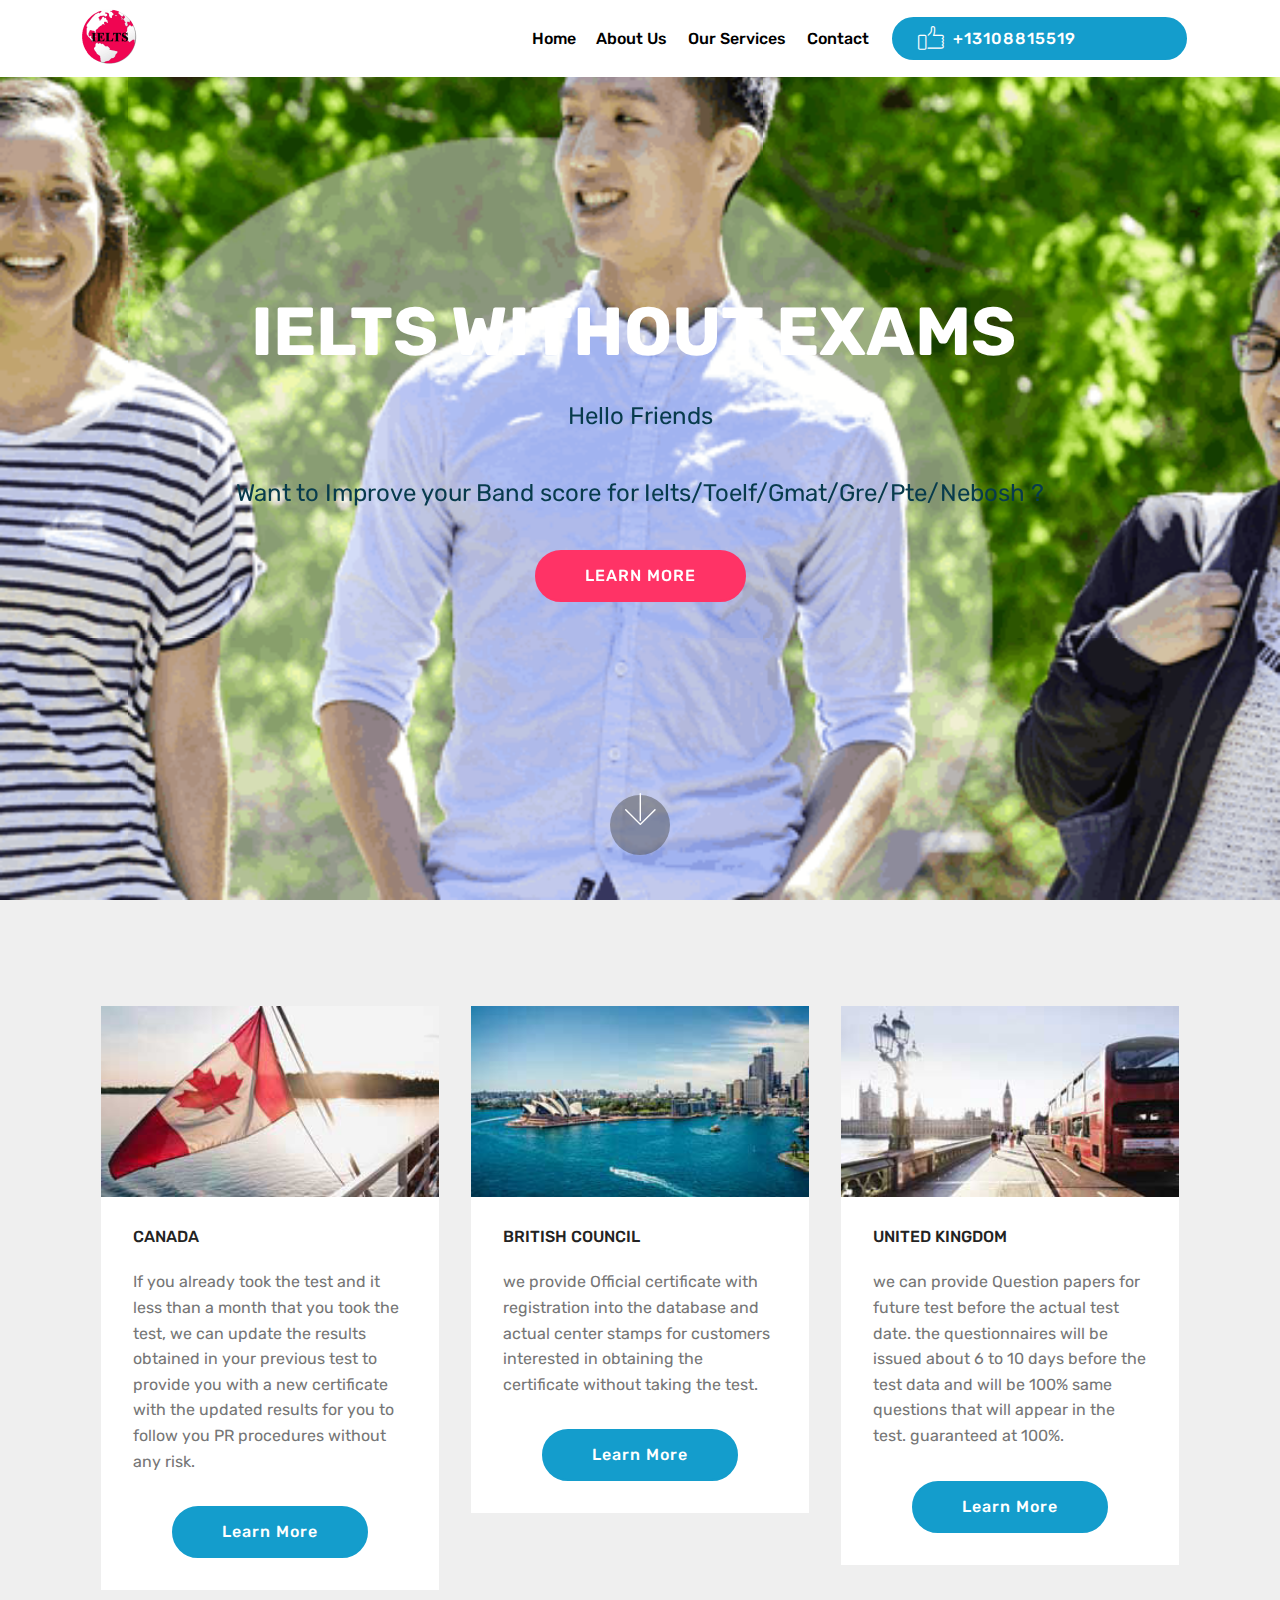
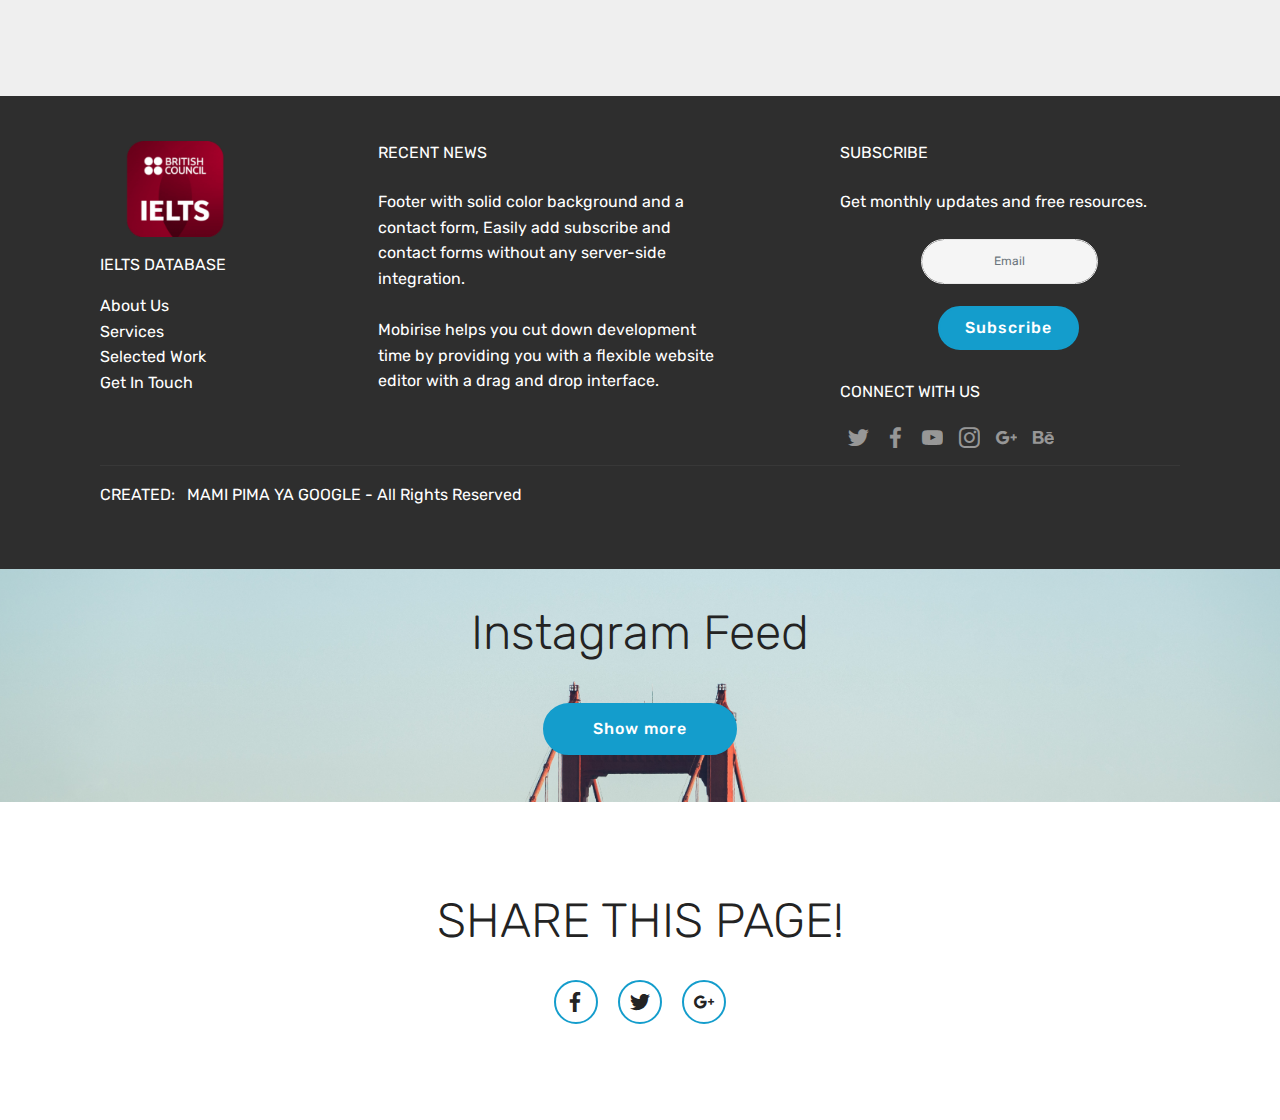
<file: index.html>
<script async src="//pagead2.googlesyndication.com/pagead/js/adsbygoogle.js"></script>
<script>
  (adsbygoogle = window.adsbygoogle || []).push({
    google_ad_client: "ca-pub-9101034908317283",
    enable_page_level_ads: true
  });
</script>
<!DOCTYPE html>
<html >
<head>
  <meta name="google-site-verification" content="ktBFAVi0p_qTbH7dkfOvA7GJYxL2cpEyzH2c6MVphhI" />
  <!-- Site made with Mobirise Website Builder v4.7.1, https://mobirise.com -->
  <meta charset="UTF-8">
  <meta http-equiv="X-UA-Compatible" content="IE=edge">
  <meta name="generator" content="Mobirise v4.7.1, mobirise.com">
  <meta name="viewport" content="width=device-width, initial-scale=1, minimum-scale=1">
  <link rel="shortcut icon" href="assets/images/1lets-122x122.png" type="image/x-icon">
  <meta name="description" content="">
  <title>Home</title>
  <link rel="stylesheet" href="assets/web/assets/mobirise-icons/mobirise-icons.css">
  <link rel="stylesheet" href="assets/tether/tether.min.css">
  <link rel="stylesheet" href="assets/soundcloud-plugin/style.css">
  <link rel="stylesheet" href="assets/bootstrap/css/bootstrap.min.css">
  <link rel="stylesheet" href="assets/bootstrap/css/bootstrap-grid.min.css">
  <link rel="stylesheet" href="assets/bootstrap/css/bootstrap-reboot.min.css">
  <link rel="stylesheet" href="assets/socicon/css/styles.css">
  <link rel="stylesheet" href="assets/dropdown/css/style.css">
  <link rel="stylesheet" href="assets/style.css">
  <link rel="stylesheet" href="assets/slick.css">
  <link rel="stylesheet" href="assets/theme/css/style.css">
  <link rel="stylesheet" href="assets/mobirise/css/mbr-additional.css" type="text/css">
  
  
  
</head>
<body>
  <section class="menu cid-kqZZUk2WZb" once="menu" id="menu2-q">

    

    <nav class="navbar navbar-expand beta-menu navbar-dropdown align-items-center navbar-fixed-top navbar-toggleable-sm">
        <button class="navbar-toggler navbar-toggler-right" type="button" data-toggle="collapse" data-target="#navbarSupportedContent" aria-controls="navbarSupportedContent" aria-expanded="false" aria-label="Toggle navigation">
            <div class="hamburger">
                <span></span>
                <span></span>
                <span></span>
                <span></span>
            </div>
        </button>
        <div class="menu-logo">
            <div class="navbar-brand">
                <span class="navbar-logo">
                    <a href="https://mobirise.com">
                        <img src="assets/images/1lets-122x122.png" alt="Mobirise" title="" style="height: 3.8rem;">
                    </a>
                </span>
                
            </div>
        </div>
        <div class="collapse navbar-collapse" id="navbarSupportedContent">
            <ul class="navbar-nav nav-dropdown" data-app-modern-menu="true"><li class="nav-item">
                    <a class="nav-link link text-black display-4" href="index.html">
                        Home</a>
                </li>
                <li class="nav-item">
                    <a class="nav-link link text-black display-4" href="page1.html">
                        About Us
                    </a>
                </li><li class="nav-item"><a class="nav-link link text-black display-4" href="page3.html">
                        Our Services</a></li><li class="nav-item"><a class="nav-link link text-black display-4" href="page2.html">
                        Contact</a></li></ul>
            <div class="navbar-buttons mbr-section-btn"><a class="btn btn-sm btn-primary display-4" href="tel:+22222222221"><span class="mbri-like mbr-iconfont mbr-iconfont-btn"></span>
                    
                    +13108815519 &nbsp; &nbsp; &nbsp; &nbsp; &nbsp; &nbsp; &nbsp; &nbsp;&nbsp;</a></div>
        </div>
    </nav>
</section>

<section class="engine"><a href="https://mobirise.ws/i">build your own website</a></section><section class="cid-qRwFRStDGo mbr-fullscreen mbr-parallax-background" id="header2-f">

    

    

    <div class="container align-center">
        <div class="row justify-content-md-center">
            <div class="mbr-white col-md-10">
                <h1 class="mbr-section-title mbr-bold pb-3 mbr-fonts-style display-1">
                    IELTS WITHOUT EXAMS&nbsp;</h1>
                
                <p class="mbr-text pb-3 mbr-fonts-style display-5">Hello Friends<br><br>Want to Improve your Band score for Ielts/Toelf/Gmat/Gre/Pte/Nebosh ?</p>
                <div class="mbr-section-btn"><a class="btn btn-md btn-secondary display-4" href="page2.html">LEARN MORE</a></div>
            </div>
        </div>
    </div>
    <div class="mbr-arrow hidden-sm-down" aria-hidden="true">
        <a href="#next">
            <i class="mbri-down mbr-iconfont"></i>
        </a>
    </div>
</section>

<section class="features3 cid-kqZWjFsc9n" id="features3-m">

    

    
    <div class="container">
        <div class="media-container-row">
            <div class="card p-3 col-12 col-md-6 col-lg-4">
                <div class="card-wrapper">
                    <div class="card-img">
                        <img src="assets/images/canada-flag-293x166.jpg" alt="Mobirise" title="">
                    </div>
                    <div class="card-box">
                        <h4 class="card-title mbr-fonts-style display-7">
                            CANADA&nbsp;</h4>
                        <p class="mbr-text mbr-fonts-style display-7">If you already took the test and it less than a month that you took the test, we can update the results obtained in your previous test to provide you with a new certificate with the updated results for you to follow you PR procedures without any risk.<br></p>
                    </div>
                    <div class="mbr-section-btn text-center"><a href="page1.html" class="btn btn-primary display-4" target="_blank">
                            Learn More
                        </a></div>
                </div>
            </div>

            <div class="card p-3 col-12 col-md-6 col-lg-4">
                <div class="card-wrapper">
                    <div class="card-img">
                        <img src="assets/images/sydneyoperahousewithskylines2-293x166.jpg" alt="Mobirise" title="">
                    </div>
                    <div class="card-box">
                        <h4 class="card-title mbr-fonts-style display-7">
                            BRITISH COUNCIL</h4>
                        <p class="mbr-text mbr-fonts-style display-7">
                            we provide Official certificate with registration into the database and actual center stamps for customers interested in obtaining the certificate without taking the test.
                        </p>
                    </div>
                    <div class="mbr-section-btn text-center"><a href="page1.html" class="btn btn-primary display-4" target="_blank">
                            Learn More
                        </a></div>
                </div>
            </div>

            <div class="card p-3 col-12 col-md-6 col-lg-4">
                <div class="card-wrapper">
                    <div class="card-img">
                        <img src="assets/images/red-bus-big-ben-bridge-1-293x166.jpg" alt="Mobirise" title="">
                    </div>
                    <div class="card-box">
                        <h4 class="card-title mbr-fonts-style display-7">
                            UNITED KINGDOM</h4>
                        <p class="mbr-text mbr-fonts-style display-7">
                            we can provide Question papers for future test before the actual test date. the questionnaires will be issued about 6 to 10 days before the test data and will be 100% same questions that will appear in the test. guaranteed at 100%.
                        </p>
                    </div>
                    <div class="mbr-section-btn text-center"><a href="page1.html" class="btn btn-primary display-4" target="_blank">
                            Learn More
                        </a></div>
                </div>
            </div>

            
        </div>
    </div>
</section>

<section class="footer4 cid-kqZYkvPAZ9" id="footer4-o">

    

    

    <div class="container">
        <div class="media-container-row content mbr-white">
            <div class="col-md-3 col-sm-4">
                <div class="mb-3 img-logo">
                    <a href="https://mobirise.com/">
                        <img src="assets/images/ielts-192x123.png" alt="Mobirise" title="">
                    </a>
                </div>
                <p class="mb-3 mbr-fonts-style foot-title display-7">IELTS DATABASE</p>
                <p class="mbr-text mbr-fonts-style mbr-links-column display-7">
                    <a href="#" class="text-white">About Us</a>
                    <br><a href="#" class="text-white">Services</a>
                    <br><a href="#" class="text-white">Selected Work</a>
                    <br><a href="#" class="text-white">Get In Touch</a>
                </p>
            </div>
            <div class="col-md-4 col-sm-8">
                <p class="mb-4 foot-title mbr-fonts-style display-7">
                    RECENT NEWS
                </p>
                <p class="mbr-text mbr-fonts-style foot-text display-7">
                    Footer with solid color background and a contact form, Easily add subscribe and contact forms without any server-side integration.
                    <br>
                    <br>Mobirise helps you cut down development time by providing you with a flexible website editor with a drag and drop interface.
                </p>
            </div>
            <div class="col-md-4 offset-md-1 col-sm-12">
                <p class="mb-4 foot-title mbr-fonts-style display-7">
                    SUBSCRIBE
                </p>
                <p class="mbr-text mbr-fonts-style form-text display-7">
                    Get monthly updates and free resources.
                </p>
                <div class="media-container-column" data-form-type="formoid">
                    <div data-form-alert="" hidden="" class="align-center">
                        Thanks for filling out the form!
                    </div>

                    <form class="form-inline" action="https://mobirise.com/" method="post" data-form-title="Mobirise Form">
                        <input type="hidden" value="dYtuaMAHTiVn85VcRDaBk4XqxW1txdDzlaEPGWtT1hcOmbwIx3gYVqpfRtXM2C3E9p286dzgnk6n80j4PIEnKz0SjiuySrva45uEycHrbnc54OKpBiM83jAWdVb709V0" data-form-email="true">
                        <div class="form-group">
                            <input type="email" class="form-control input-sm input-inverse my-2" name="email" required="" data-form-field="Email" placeholder="Email" id="email-footer4-o">
                        </div>
                        <div class="input-group-btn m-2">
                            <button href="" class="btn btn-primary display-4" type="submit" role="button">Subscribe</button>
                        </div>
                    </form>
                </div>
                <p class="mb-4 mbr-fonts-style foot-title display-7">
                    CONNECT WITH US
                </p>
                <div class="social-list pl-0 mb-0">
                        <div class="soc-item">
                            <a href="https://twitter.com/mobirise" target="_blank">
                                <span class="socicon-twitter socicon mbr-iconfont mbr-iconfont-social"></span>
                            </a>
                        </div>
                        <div class="soc-item">
                            <a href="https://www.facebook.com/pages/Mobirise/1616226671953247" target="_blank">
                                <span class="socicon-facebook socicon mbr-iconfont mbr-iconfont-social"></span>
                            </a>
                        </div>
                        <div class="soc-item">
                            <a href="https://www.youtube.com/c/mobirise" target="_blank">
                                <span class="socicon-youtube socicon mbr-iconfont mbr-iconfont-social"></span>
                            </a>
                        </div>
                        <div class="soc-item">
                            <a href="https://instagram.com/mobirise" target="_blank">
                                <span class="socicon-instagram socicon mbr-iconfont mbr-iconfont-social"></span>
                            </a>
                        </div>
                        <div class="soc-item">
                            <a href="https://plus.google.com/u/0/+Mobirise" target="_blank">
                                <span class="socicon-googleplus socicon mbr-iconfont mbr-iconfont-social"></span>
                            </a>
                        </div>
                        <div class="soc-item">
                            <a href="https://www.behance.net/Mobirise" target="_blank">
                                <span class="socicon-behance socicon mbr-iconfont mbr-iconfont-social"></span>
                            </a>
                        </div>
                </div>
            </div>
        </div>
        <div class="footer-lower">
            <div class="media-container-row">
                <div class="col-sm-12">
                    <hr>
                </div>
            </div>
            <div class="media-container-row mbr-white">
                <div class="col-sm-12 copyright">
                    <p class="mbr-text mbr-fonts-style display-7">
                        CREATED: &nbsp; MAMI PIMA YA GOOGLE  - All Rights Reserved
                    </p>
                </div>
            </div>
        </div>
    </div>
</section>

<section class="mbr-instagram-feed" data-rows="2" data-per-row-slider="" data-spacing="5" data-full-width="" data-token="" data-per-row-grid="4" id="instagram-feed-block-x" data-rv-view="11" style="background-image: url(assets/images/instagram-background.jpg); padding-top: 40px; padding-bottom: 40px;">
    
    <div class="container container_toggle">
        <div class="row">
            <div class="col">
                <div class="inst">
                    <h1 class="inst__title align-center mbr-fonts-style display-2">Instagram Feed</h1>
                    <div class="inst__content"></div>
                    <div class="inst__more mbr-section-btn align-center" buttons="0"><a class="btn btn-md btn-primary display-4" href="#">Show more</a></div>
                </div>
            </div>
        </div>
    </div>
</section>

<section class="cid-kqZYsbvoNj" id="social-buttons1-p">
    
    

    

    <div class="container">
        <div class="media-container-row">
            <div class="col-md-8 align-center">
                <h2 class="pb-3 mbr-section-title mbr-fonts-style display-2">
                    SHARE THIS PAGE!
                </h2>
                <div>
                    <div class="mbr-social-likes" data-counters="false">
                        <span class="btn btn-social facebook mx-2" title="Share link on Facebook">
                            <i class="socicon socicon-facebook"></i>
                        </span>
                        <span class="btn btn-social twitter mx-2" title="Share link on Twitter">
                            <i class="socicon socicon-twitter"></i>
                        </span>
                        <span class="btn btn-social plusone mx-2" title="Share link on Google+">
                            <i class="socicon socicon-googleplus"></i>
                        </span>
                        
                        
                    </div>
                </div>
            </div>
        </div>
    </div>
</section>


  <script src="assets/web/assets/jquery/jquery.min.js"></script>
  <script src="assets/popper/popper.min.js"></script>
  <script src="assets/tether/tether.min.js"></script>
  <script src="assets/bootstrap/js/bootstrap.min.js"></script>
  <script src="assets/sociallikes/social-likes.js"></script>
  <script src="assets/touchswipe/jquery.touch-swipe.min.js"></script>
  <script src="assets/parallax/jarallax.min.js"></script>
  <script src="assets/smoothscroll/smooth-scroll.js"></script>
  <script src="assets/dropdown/js/script.min.js"></script>
  <script src="assets/index.js"></script>
  <script src="assets/slick.min.js"></script>
  <script src="assets/theme/js/script.js"></script>
  <script src="assets/formoid/formoid.min.js"></script>
  
  
</body>
</html>
</file>
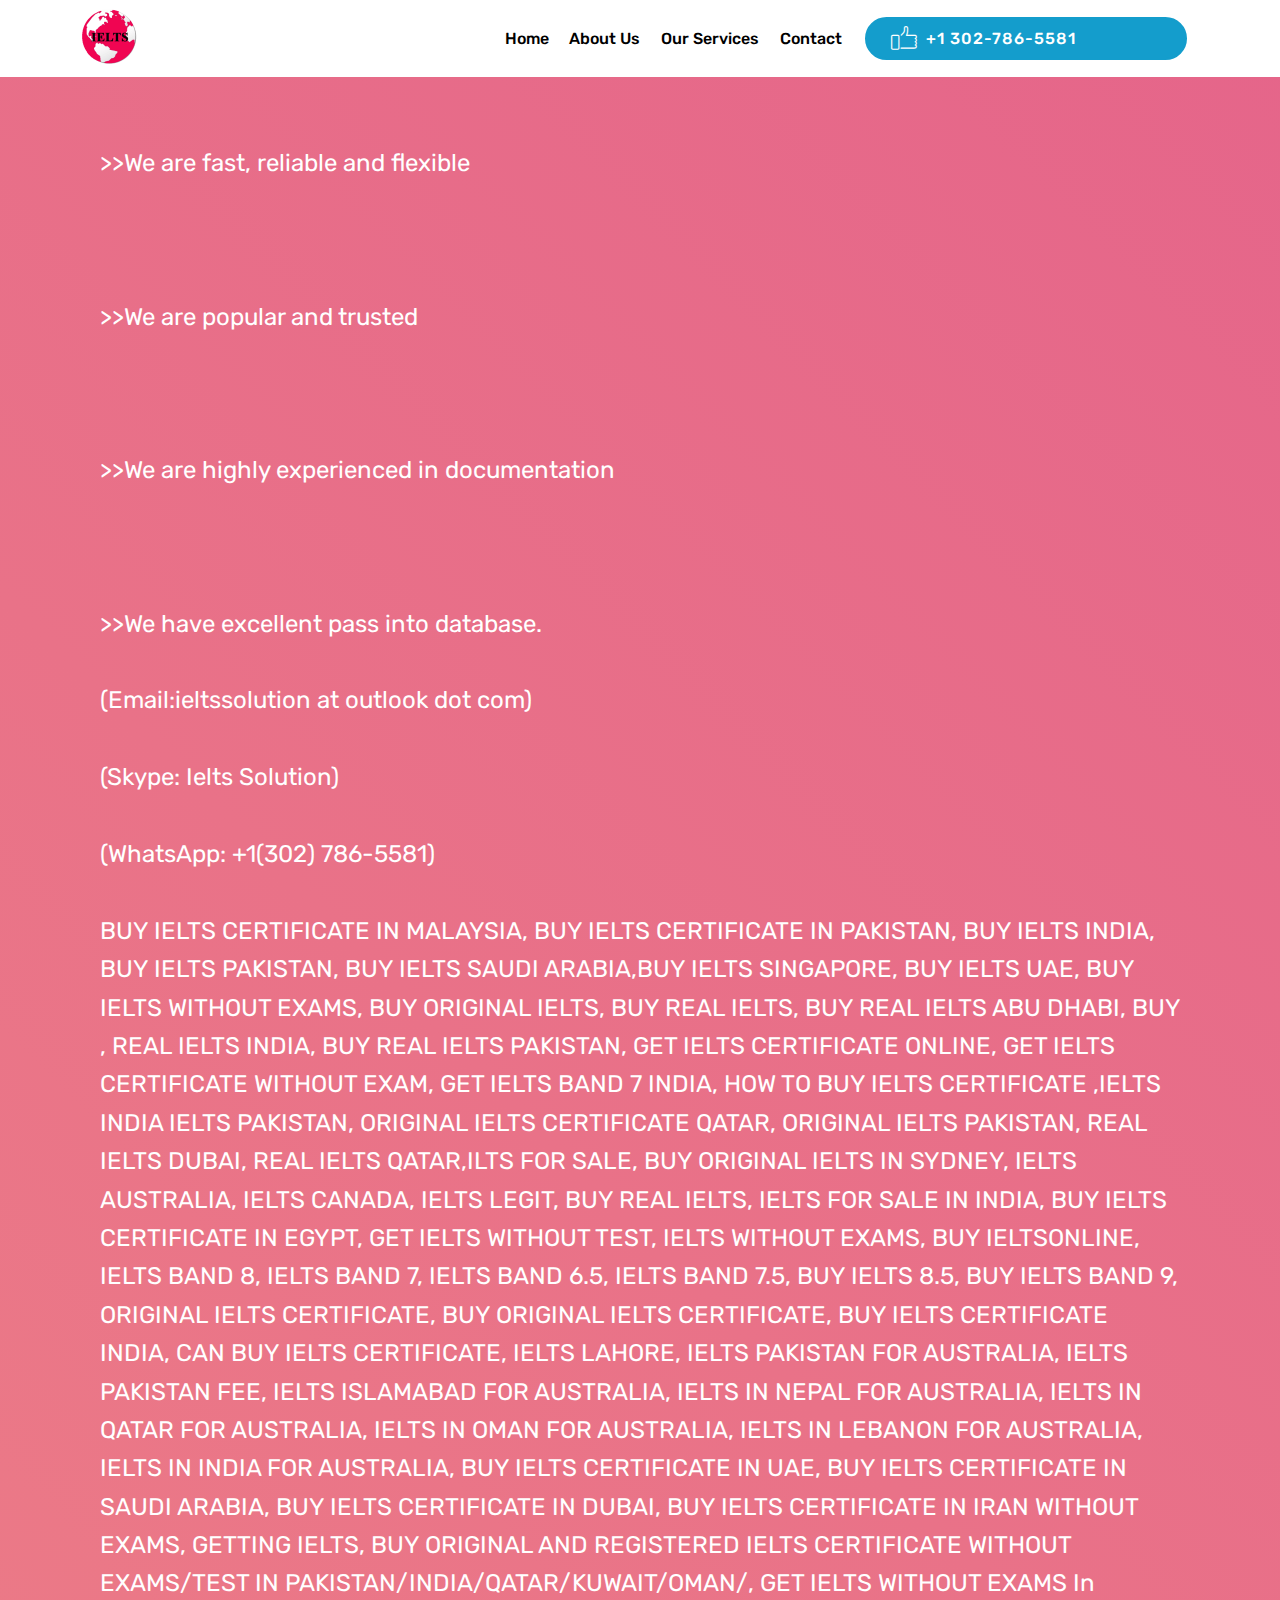
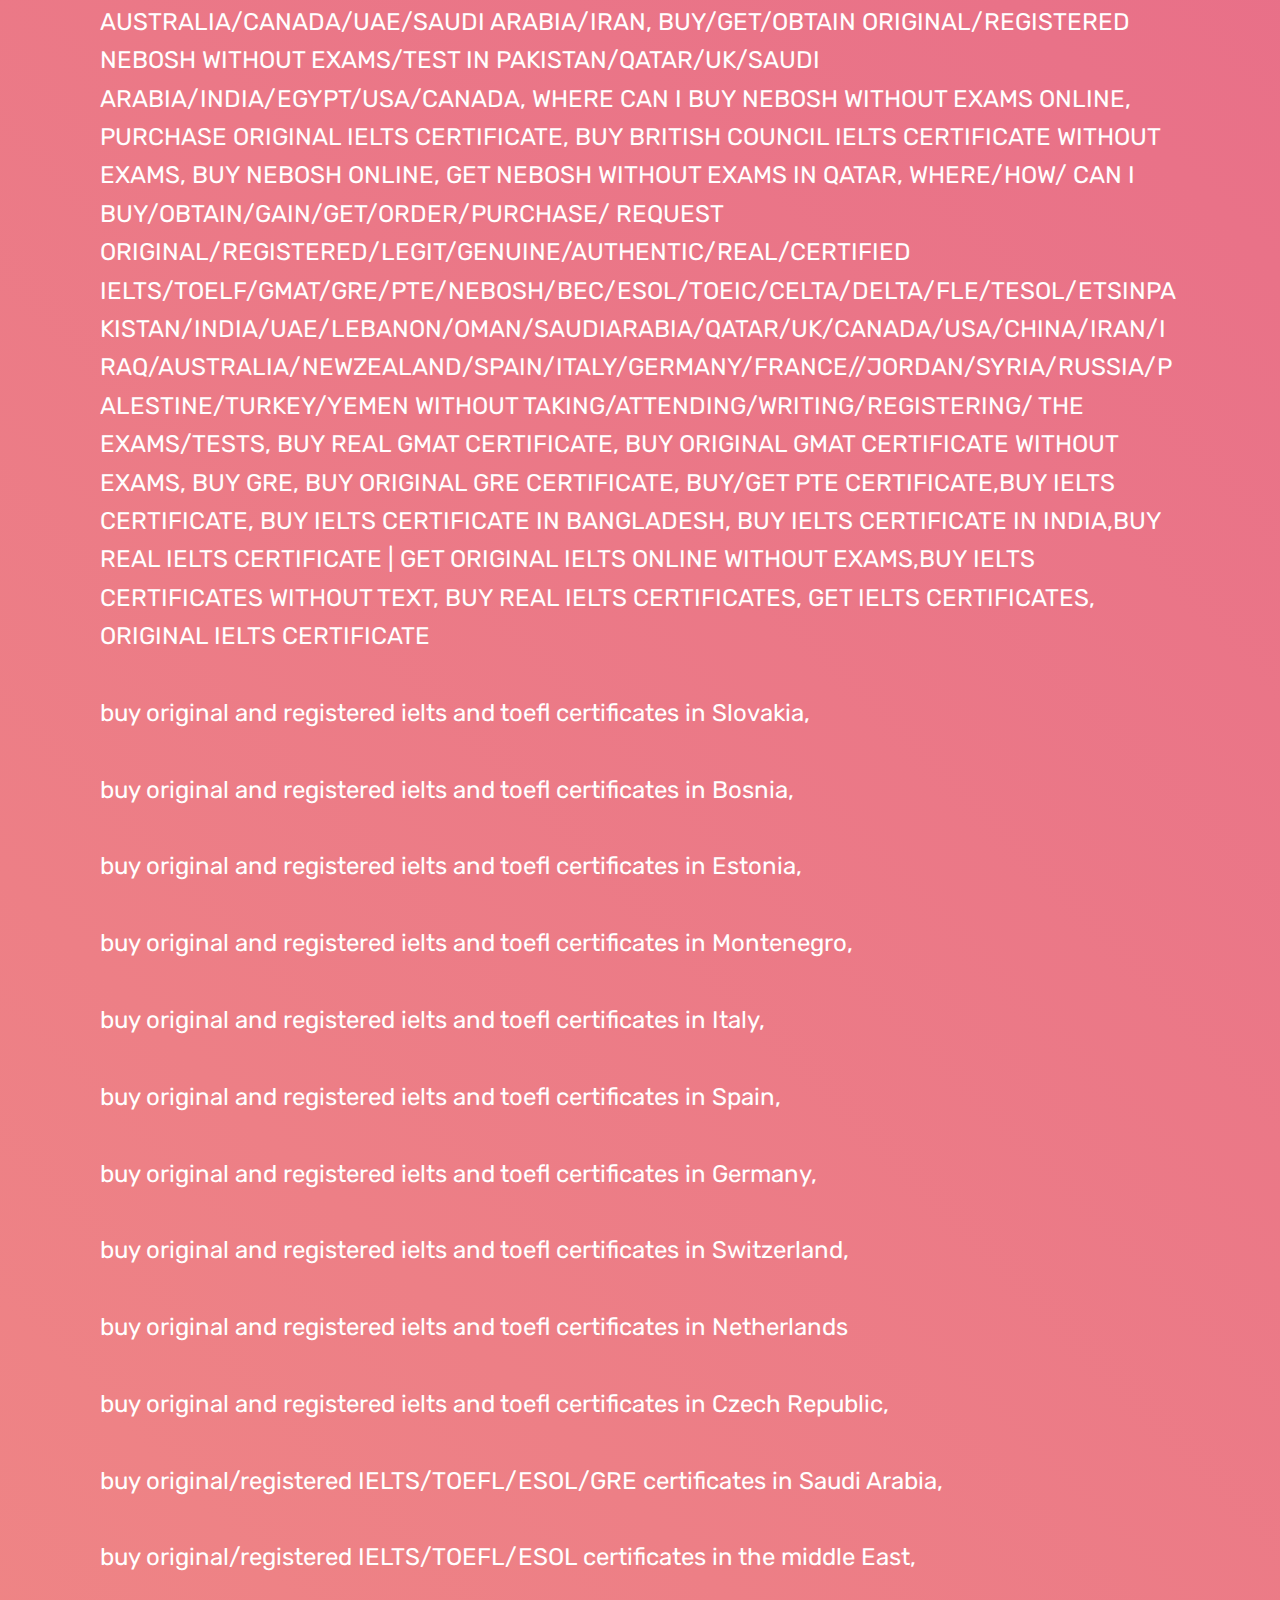
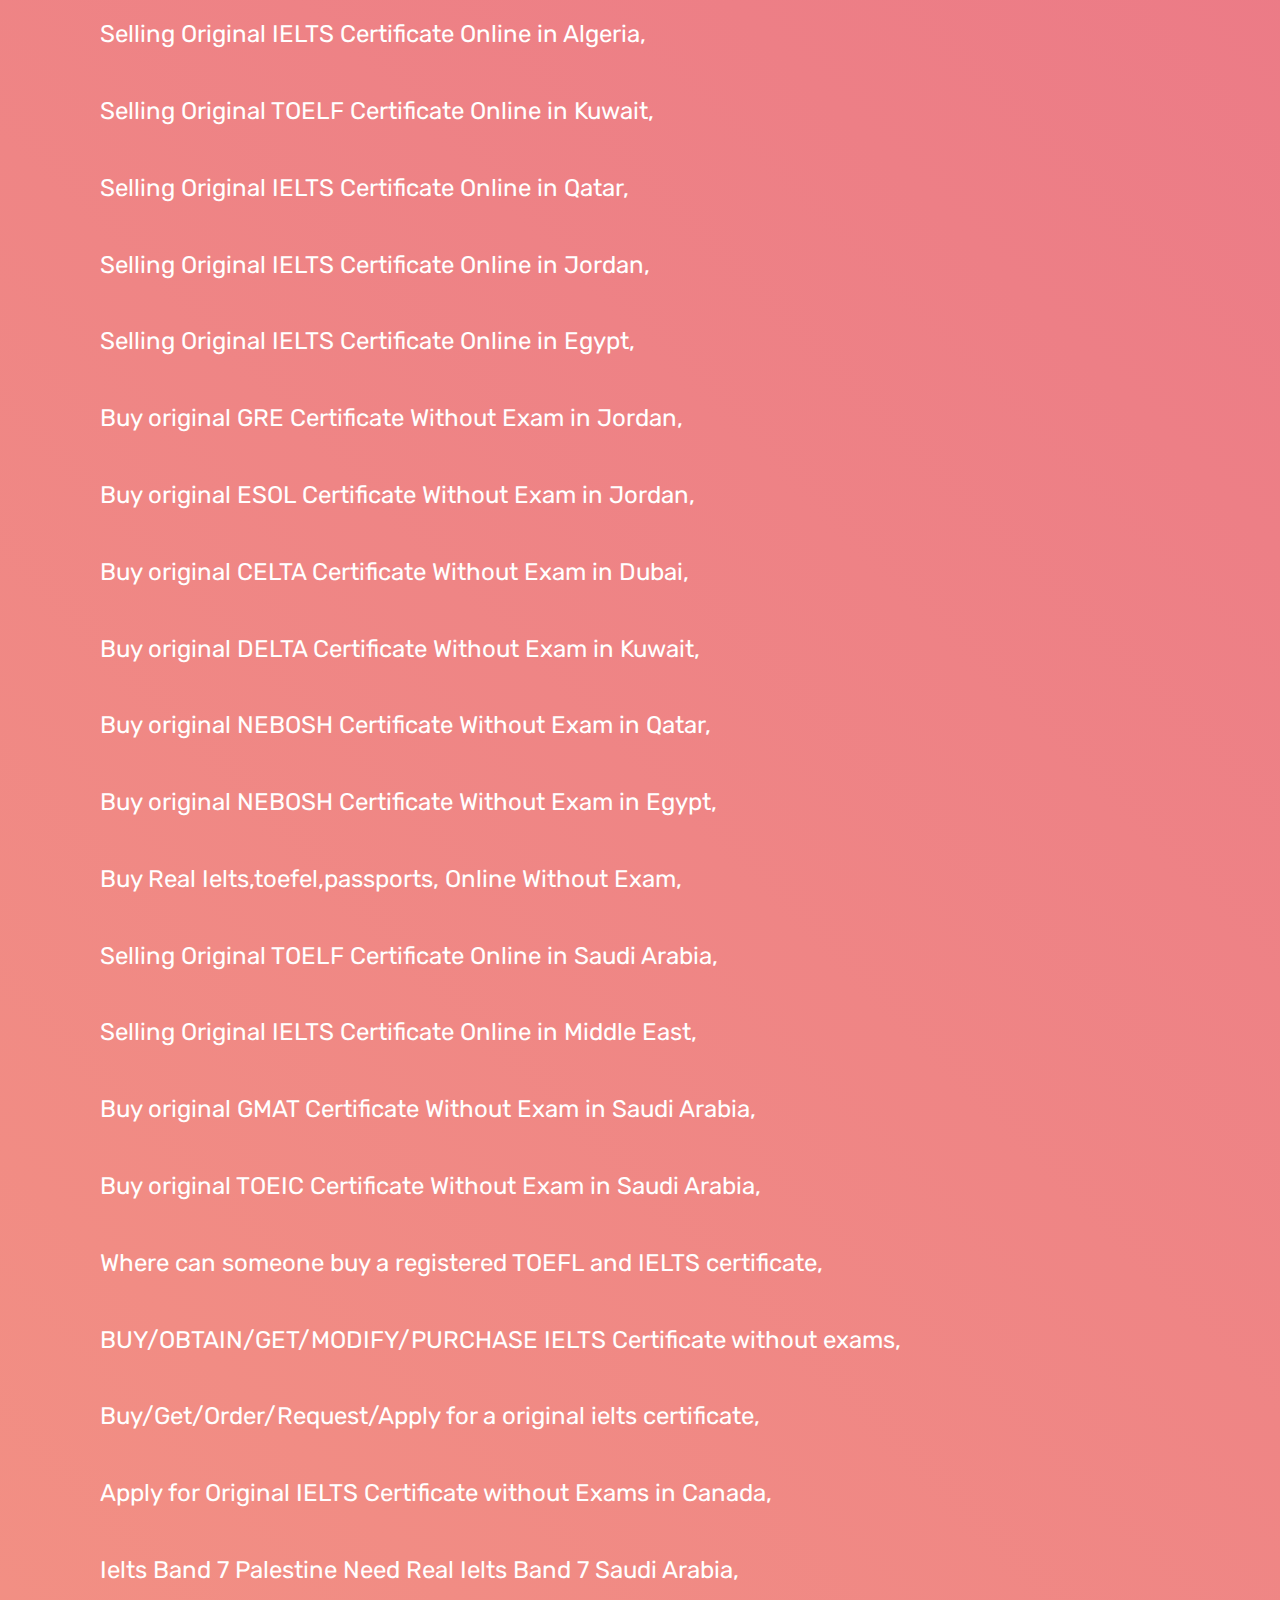
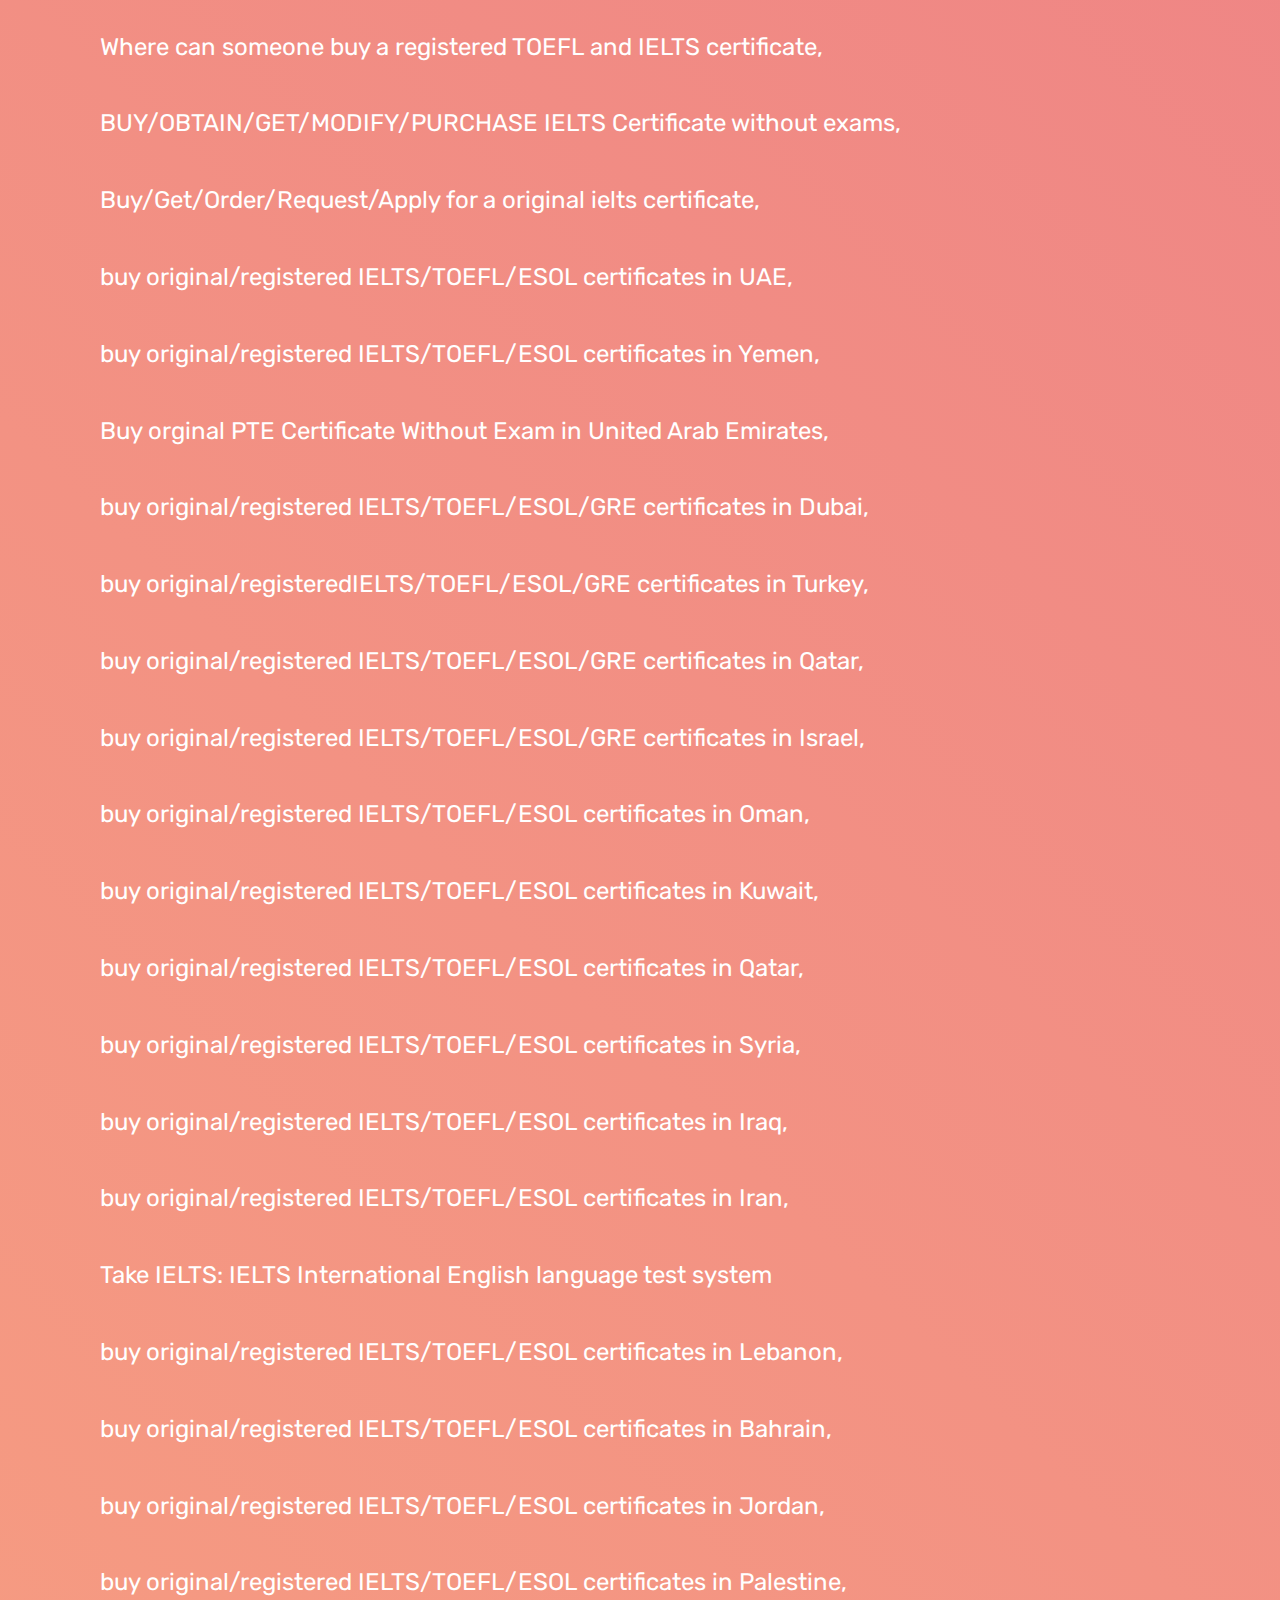
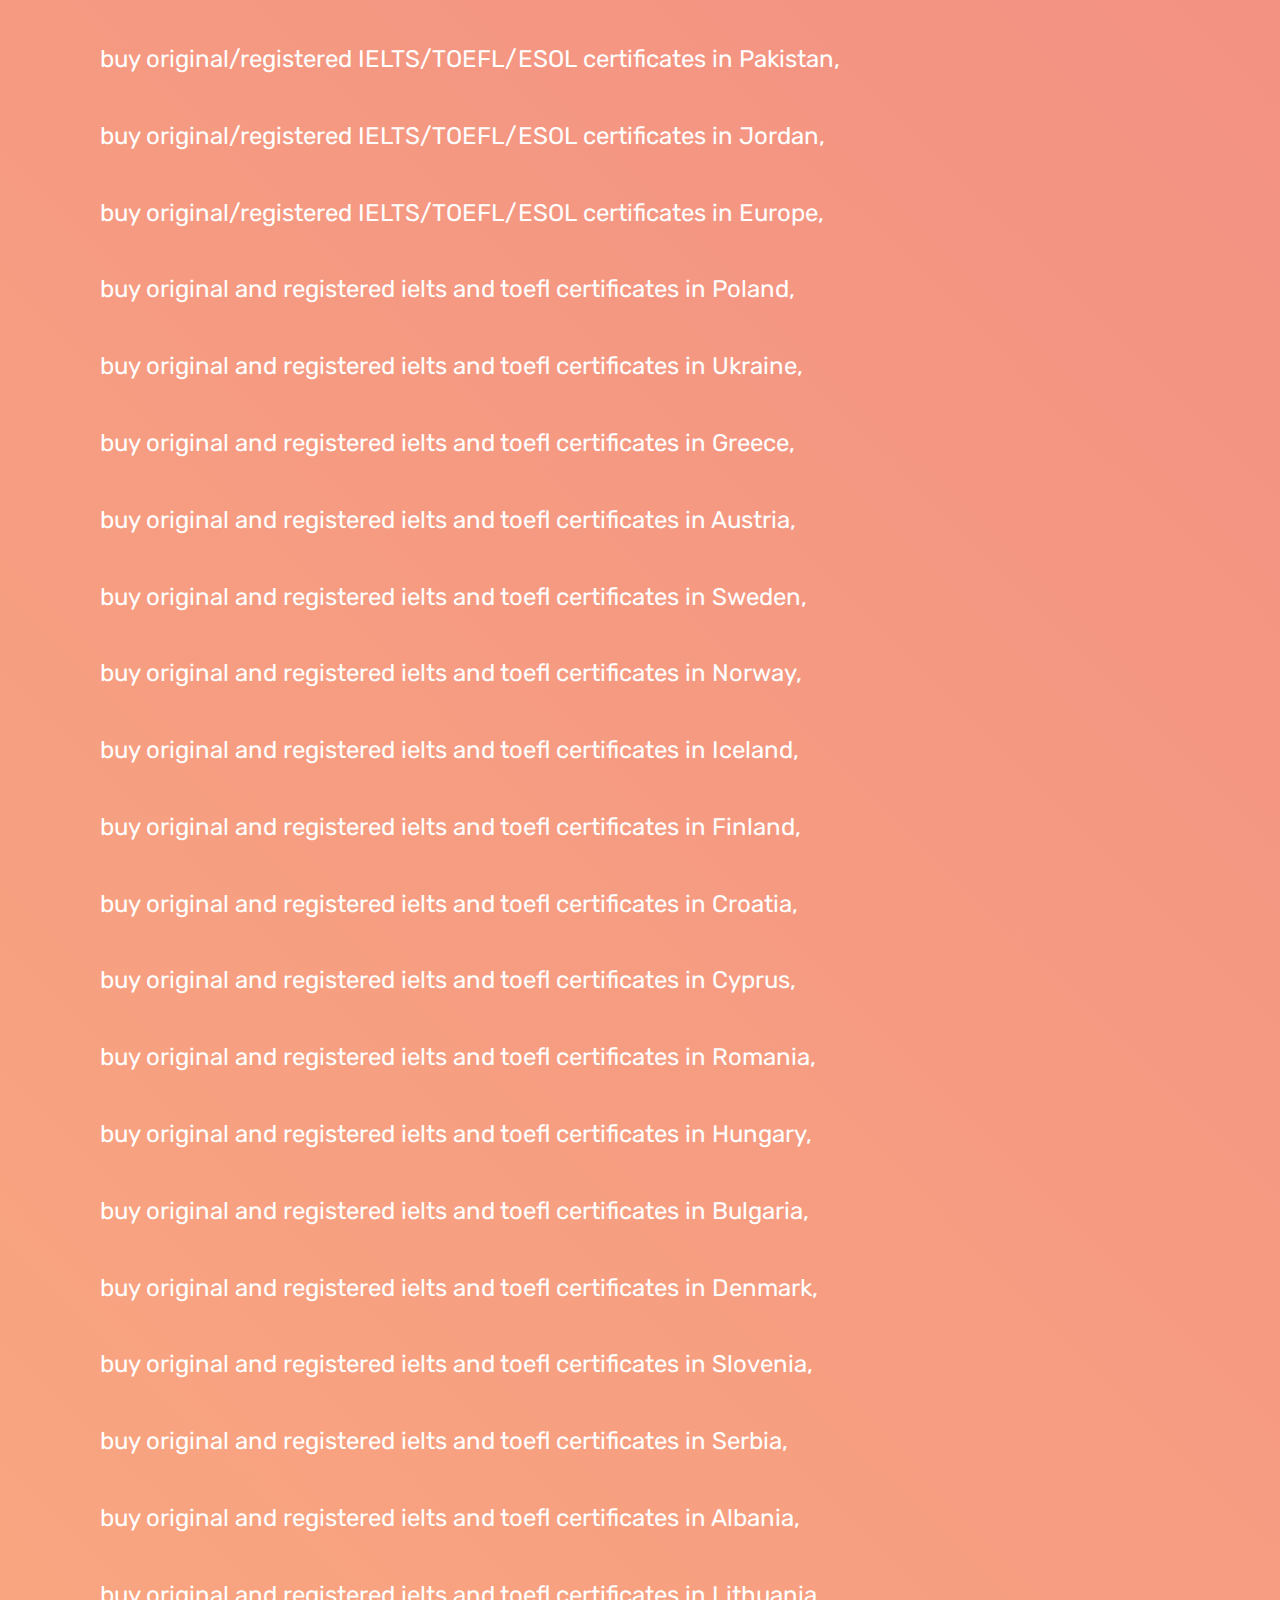
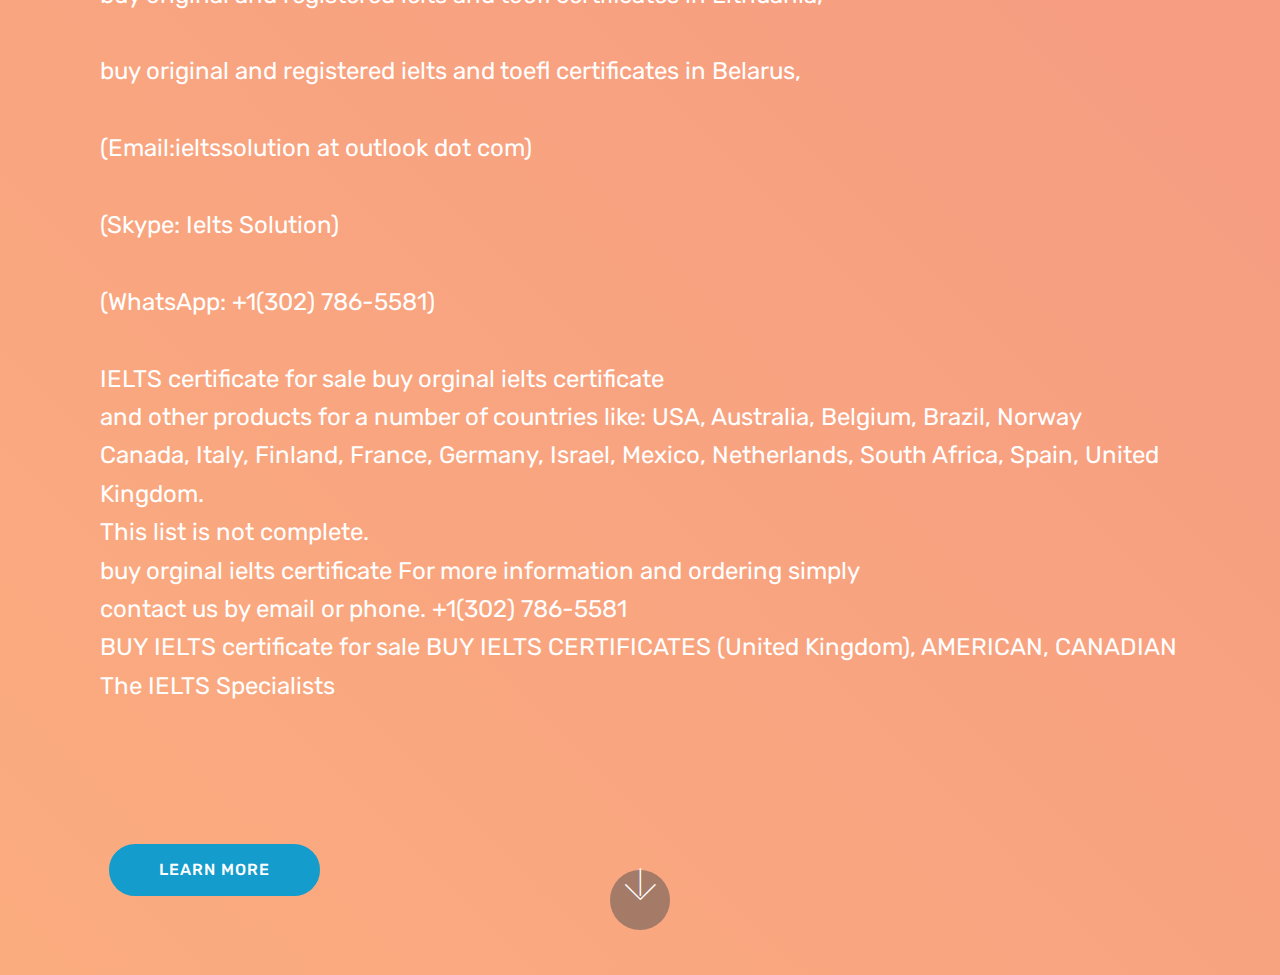
<file: page1.html>
<!DOCTYPE html>
<html >
<head>
  <!-- Site made with Mobirise Website Builder v4.7.1, https://mobirise.com -->
  <meta charset="UTF-8">
  <meta http-equiv="X-UA-Compatible" content="IE=edge">
  <meta name="generator" content="Mobirise v4.7.1, mobirise.com">
  <meta name="viewport" content="width=device-width, initial-scale=1, minimum-scale=1">
  <link rel="shortcut icon" href="assets/images/1lets-122x122.png" type="image/x-icon">
  <meta name="description" content="Site Maker Description">
  <title>ABOUT&nbsp;</title>
  <link rel="stylesheet" href="assets/web/assets/mobirise-icons/mobirise-icons.css">
  <link rel="stylesheet" href="assets/tether/tether.min.css">
  <link rel="stylesheet" href="assets/bootstrap/css/bootstrap.min.css">
  <link rel="stylesheet" href="assets/bootstrap/css/bootstrap-grid.min.css">
  <link rel="stylesheet" href="assets/bootstrap/css/bootstrap-reboot.min.css">
  <link rel="stylesheet" href="assets/soundcloud-plugin/style.css">
  <link rel="stylesheet" href="assets/dropdown/css/style.css">
  <link rel="stylesheet" href="assets/theme/css/style.css">
  <link rel="stylesheet" href="assets/mobirise/css/mbr-additional.css" type="text/css">
  
  <script async src="//pagead2.googlesyndication.com/pagead/js/adsbygoogle.js"></script>
<script>
  (adsbygoogle = window.adsbygoogle || []).push({
    google_ad_client: "ca-pub-9101034908317283",
    enable_page_level_ads: true
  });
</script>
  
</head>
<body>
  <section class="header11 cid-qS7aOmnA2i mbr-fullscreen" id="header11-s">

    <!-- Block parameters controls (Blue "Gear" panel) -->
    
    <!-- End block parameters -->

    
    <div class="container align-left">
        <div class="media-container-column mbr-white col-md-12">
            <h3 class="mbr-section-subtitle py-3 mbr-fonts-style display-5"></h3>
            <h1 class="mbr-section-title py-3 mbr-fonts-style display-1"></h1>
            <p class="mbr-text py-3 mbr-fonts-style display-5">&gt;&gt;We are fast, reliable and flexible<br><br> <br><br>&gt;&gt;We are popular and trusted<br><br> <br><br>&gt;&gt;We are highly experienced in documentation<br><br> <br><br>&gt;&gt;We have excellent pass into database.<br><br>(Email:ieltssolution at outlook dot com)<br><br>(Skype: Ielts Solution)<br><br>(WhatsApp: +1(302) 786-5581)<br><br>BUY IELTS CERTIFICATE IN MALAYSIA, BUY IELTS CERTIFICATE IN PAKISTAN, BUY IELTS INDIA, BUY IELTS PAKISTAN, BUY IELTS SAUDI ARABIA,BUY IELTS SINGAPORE, BUY IELTS UAE, BUY IELTS WITHOUT EXAMS, BUY ORIGINAL IELTS, BUY REAL IELTS, BUY REAL IELTS ABU DHABI, BUY , REAL IELTS INDIA, BUY REAL IELTS PAKISTAN, GET IELTS CERTIFICATE ONLINE, GET IELTS CERTIFICATE WITHOUT EXAM, GET IELTS BAND 7 INDIA, HOW TO BUY IELTS CERTIFICATE ,IELTS INDIA IELTS PAKISTAN, ORIGINAL IELTS CERTIFICATE QATAR, ORIGINAL IELTS PAKISTAN, REAL IELTS DUBAI, REAL IELTS QATAR,ILTS FOR SALE, BUY ORIGINAL IELTS IN SYDNEY, IELTS AUSTRALIA, IELTS CANADA, IELTS LEGIT, BUY REAL IELTS, IELTS FOR SALE IN INDIA, BUY IELTS CERTIFICATE IN EGYPT, GET IELTS WITHOUT TEST, IELTS WITHOUT EXAMS, BUY IELTSONLINE, IELTS BAND 8, IELTS BAND 7, IELTS BAND 6.5, IELTS BAND 7.5, BUY IELTS 8.5, BUY IELTS BAND 9, ORIGINAL IELTS CERTIFICATE, BUY ORIGINAL IELTS CERTIFICATE, BUY IELTS CERTIFICATE INDIA, CAN BUY IELTS CERTIFICATE, IELTS LAHORE, IELTS PAKISTAN FOR AUSTRALIA, IELTS PAKISTAN FEE, IELTS ISLAMABAD FOR AUSTRALIA, IELTS IN NEPAL FOR AUSTRALIA, IELTS IN QATAR FOR AUSTRALIA, IELTS IN OMAN FOR AUSTRALIA, IELTS IN LEBANON FOR AUSTRALIA, IELTS IN INDIA FOR AUSTRALIA, BUY IELTS CERTIFICATE IN UAE, BUY IELTS CERTIFICATE IN SAUDI ARABIA, BUY IELTS CERTIFICATE IN DUBAI, BUY IELTS CERTIFICATE IN IRAN WITHOUT EXAMS, GETTING IELTS, BUY ORIGINAL AND REGISTERED IELTS CERTIFICATE WITHOUT EXAMS/TEST IN PAKISTAN/INDIA/QATAR/KUWAIT/OMAN/, GET IELTS WITHOUT EXAMS In AUSTRALIA/CANADA/UAE/SAUDI ARABIA/IRAN, BUY/GET/OBTAIN ORIGINAL/REGISTERED NEBOSH WITHOUT EXAMS/TEST IN PAKISTAN/QATAR/UK/SAUDI ARABIA/INDIA/EGYPT/USA/CANADA, WHERE CAN I BUY NEBOSH WITHOUT EXAMS ONLINE, PURCHASE ORIGINAL IELTS CERTIFICATE, BUY BRITISH COUNCIL IELTS CERTIFICATE WITHOUT EXAMS, BUY NEBOSH ONLINE, GET NEBOSH WITHOUT EXAMS IN QATAR, WHERE/HOW/ CAN I BUY/OBTAIN/GAIN/GET/ORDER/PURCHASE/ REQUEST ORIGINAL/REGISTERED/LEGIT/GENUINE/AUTHENTIC/REAL/CERTIFIED IELTS/TOELF/GMAT/GRE/PTE/NEBOSH/BEC/ESOL/TOEIC/CELTA/DELTA/FLE/TESOL/ETSINPAKISTAN/INDIA/UAE/LEBANON/OMAN/SAUDIARABIA/QATAR/UK/CANADA/USA/CHINA/IRAN/IRAQ/AUSTRALIA/NEWZEALAND/SPAIN/ITALY/GERMANY/FRANCE//JORDAN/SYRIA/RUSSIA/PALESTINE/TURKEY/YEMEN WITHOUT TAKING/ATTENDING/WRITING/REGISTERING/ THE EXAMS/TESTS, BUY REAL GMAT CERTIFICATE, BUY ORIGINAL GMAT CERTIFICATE WITHOUT EXAMS, BUY GRE, BUY ORIGINAL GRE CERTIFICATE, BUY/GET PTE CERTIFICATE,BUY IELTS CERTIFICATE, BUY IELTS CERTIFICATE IN BANGLADESH, BUY IELTS CERTIFICATE IN INDIA,BUY REAL IELTS CERTIFICATE | GET ORIGINAL IELTS ONLINE WITHOUT EXAMS,BUY IELTS CERTIFICATES WITHOUT TEXT, BUY REAL IELTS CERTIFICATES, GET IELTS CERTIFICATES, ORIGINAL IELTS CERTIFICATE<br><br>buy original and registered ielts and toefl certificates in Slovakia,<br><br>buy original and registered ielts and toefl certificates in Bosnia,<br><br>buy original and registered ielts and toefl certificates in Estonia,<br><br>buy original and registered ielts and toefl certificates in Montenegro,<br><br>buy original and registered ielts and toefl certificates in Italy,<br><br>buy original and registered ielts and toefl certificates in Spain,<br><br>buy original and registered ielts and toefl certificates in Germany,<br><br>buy original and registered ielts and toefl certificates in Switzerland,<br><br>buy original and registered ielts and toefl certificates in Netherlands<br><br>buy original and registered ielts and toefl certificates in Czech Republic,<br><br>buy original/registered IELTS/TOEFL/ESOL/GRE certificates in Saudi Arabia,<br><br>buy original/registered IELTS/TOEFL/ESOL certificates in the middle East,<br><br>Selling Original IELTS Certificate Online in Algeria,<br><br>Selling Original TOELF Certificate Online in Kuwait,<br><br>Selling Original IELTS Certificate Online in Qatar,<br><br>Selling Original IELTS Certificate Online in Jordan,<br><br>Selling Original IELTS Certificate Online in Egypt,<br><br>Buy original GRE Certificate Without Exam in Jordan,<br><br>Buy original ESOL Certificate Without Exam in Jordan,<br><br>Buy original CELTA Certificate Without Exam in Dubai,<br><br>Buy original DELTA Certificate Without Exam in Kuwait,<br><br>Buy original NEBOSH Certificate Without Exam in Qatar,<br><br>Buy original NEBOSH Certificate Without Exam in Egypt,<br><br>Buy Real Ielts,toefel,passports, Online Without Exam,<br><br>Selling Original TOELF Certificate Online in Saudi Arabia,<br><br>Selling Original IELTS Certificate Online in Middle East,<br><br>Buy original GMAT Certificate Without Exam in Saudi Arabia,<br><br>Buy original TOEIC Certificate Without Exam in Saudi Arabia,<br><br>Where can someone buy a registered TOEFL and IELTS certificate,<br><br>BUY/OBTAIN/GET/MODIFY/PURCHASE IELTS Certificate without exams,<br><br>Buy/Get/Order/Request/Apply for a original ielts certificate,<br><br>Apply for Original IELTS Certificate without Exams in Canada,<br><br>Ielts Band 7 Palestine Need Real Ielts Band 7 Saudi Arabia,<br><br>Where can someone buy a registered TOEFL and IELTS certificate,<br><br>BUY/OBTAIN/GET/MODIFY/PURCHASE IELTS Certificate without exams,<br><br>Buy/Get/Order/Request/Apply for a original ielts certificate,<br><br>buy original/registered IELTS/TOEFL/ESOL certificates in UAE,<br><br>buy original/registered IELTS/TOEFL/ESOL certificates in Yemen,<br><br>Buy orginal PTE Certificate Without Exam in United Arab Emirates,<br><br>buy original/registered IELTS/TOEFL/ESOL/GRE certificates in Dubai,<br><br>buy original/registeredIELTS/TOEFL/ESOL/GRE certificates in Turkey,<br><br>buy original/registered IELTS/TOEFL/ESOL/GRE certificates in Qatar,<br><br>buy original/registered IELTS/TOEFL/ESOL/GRE certificates in Israel,<br><br>buy original/registered IELTS/TOEFL/ESOL certificates in Oman,<br><br>buy original/registered IELTS/TOEFL/ESOL certificates in Kuwait,<br><br>buy original/registered IELTS/TOEFL/ESOL certificates in Qatar,<br><br>buy original/registered IELTS/TOEFL/ESOL certificates in Syria,<br><br>buy original/registered IELTS/TOEFL/ESOL certificates in Iraq,<br><br>buy original/registered IELTS/TOEFL/ESOL certificates in Iran,<br><br>Take IELTS: IELTS International English language test system<br><br>buy original/registered IELTS/TOEFL/ESOL certificates in Lebanon,<br><br>buy original/registered IELTS/TOEFL/ESOL certificates in Bahrain,<br><br>buy original/registered IELTS/TOEFL/ESOL certificates in Jordan,<br><br>buy original/registered IELTS/TOEFL/ESOL certificates in Palestine,<br><br>buy original/registered IELTS/TOEFL/ESOL certificates in Pakistan,<br><br>buy original/registered IELTS/TOEFL/ESOL certificates in Jordan,<br><br>buy original/registered IELTS/TOEFL/ESOL certificates in Europe,<br><br>buy original and registered ielts and toefl certificates in Poland,<br><br>buy original and registered ielts and toefl certificates in Ukraine,<br><br>buy original and registered ielts and toefl certificates in Greece,<br><br>buy original and registered ielts and toefl certificates in Austria,<br><br>buy original and registered ielts and toefl certificates in Sweden,<br><br>buy original and registered ielts and toefl certificates in Norway,<br><br>buy original and registered ielts and toefl certificates in Iceland,<br><br>buy original and registered ielts and toefl certificates in Finland,<br><br>buy original and registered ielts and toefl certificates in Croatia,<br><br>buy original and registered ielts and toefl certificates in Cyprus,<br><br>buy original and registered ielts and toefl certificates in Romania,<br><br>buy original and registered ielts and toefl certificates in Hungary,<br><br>buy original and registered ielts and toefl certificates in Bulgaria,<br><br>buy original and registered ielts and toefl certificates in Denmark,<br><br>buy original and registered ielts and toefl certificates in Slovenia,<br><br>buy original and registered ielts and toefl certificates in Serbia,<br><br>buy original and registered ielts and toefl certificates in Albania,<br><br>buy original and registered ielts and toefl certificates in Lithuania,<br><br>buy original and registered ielts and toefl certificates in Belarus,<br><br>(Email:ieltssolution at outlook dot com)<br><br>(Skype: Ielts Solution)<br><br>(WhatsApp: +1(302) 786-5581)<br><br>IELTS certificate for sale buy orginal ielts certificate <br>and other products for a number of countries like: USA, Australia, Belgium, Brazil, Norway <br>Canada, Italy, Finland, France, Germany, Israel, Mexico, Netherlands, South Africa, Spain, United Kingdom. <br>This list is not complete. <br>buy orginal ielts certificate For more information and ordering simply <br>contact us by email or phone. +1(302) 786-5581 <br>BUY IELTS certificate for sale BUY IELTS CERTIFICATES (United Kingdom), AMERICAN, CANADIAN <br>The IELTS Specialists <br><br><br></p>
            <div class="mbr-section-btn py-4"><a class="btn btn-md btn-primary display-4" href="page1.html">LEARN MORE</a></div>
        </div>
    </div>

    <div class="mbr-arrow hidden-sm-down" aria-hidden="true">
        <a href="#next">
            <i class="mbri-down mbr-iconfont"></i>
        </a>
    </div>
</section>

<section class="engine"><a href="https://mobirise.ws/m">drag and drop website maker</a></section><section class="menu cid-qS96QTl5v9" once="menu" id="menu2-t">

    

    <nav class="navbar navbar-expand beta-menu navbar-dropdown align-items-center navbar-fixed-top navbar-toggleable-sm">
        <button class="navbar-toggler navbar-toggler-right" type="button" data-toggle="collapse" data-target="#navbarSupportedContent" aria-controls="navbarSupportedContent" aria-expanded="false" aria-label="Toggle navigation">
            <div class="hamburger">
                <span></span>
                <span></span>
                <span></span>
                <span></span>
            </div>
        </button>
        <div class="menu-logo">
            <div class="navbar-brand">
                <span class="navbar-logo">
                    <a href="https://mobirise.com">
                        <img src="assets/images/1lets-122x122.png" alt="Mobirise" title="" style="height: 3.8rem;">
                    </a>
                </span>
                
            </div>
        </div>
        <div class="collapse navbar-collapse" id="navbarSupportedContent">
            <ul class="navbar-nav nav-dropdown" data-app-modern-menu="true"><li class="nav-item">
                    <a class="nav-link link text-black display-4" href="index.html">
                        Home</a>
                </li>
                <li class="nav-item">
                    <a class="nav-link link text-black display-4" href="page1.html">
                        About Us
                    </a>
                </li><li class="nav-item"><a class="nav-link link text-black display-4" href="page3.html">
                        Our Services</a></li><li class="nav-item"><a class="nav-link link text-black display-4" href="page2.html">
                        Contact</a></li></ul>
            <div class="navbar-buttons mbr-section-btn"><a class="btn btn-sm btn-primary display-4" href="tel:+1-234-567-8901"><span class="mbri-like mbr-iconfont mbr-iconfont-btn"></span>
                    
                    +1 302-786-5581 &nbsp; &nbsp; &nbsp; &nbsp; &nbsp; &nbsp; &nbsp; &nbsp;&nbsp;</a></div>
        </div>
    </nav>
</section>


  <script src="assets/web/assets/jquery/jquery.min.js"></script>
  <script src="assets/popper/popper.min.js"></script>
  <script src="assets/tether/tether.min.js"></script>
  <script src="assets/bootstrap/js/bootstrap.min.js"></script>
  <script src="assets/smoothscroll/smooth-scroll.js"></script>
  <script src="assets/dropdown/js/script.min.js"></script>
  <script src="assets/touchswipe/jquery.touch-swipe.min.js"></script>
  <script src="assets/theme/js/script.js"></script>
  
  
</body>
</html>
</file>
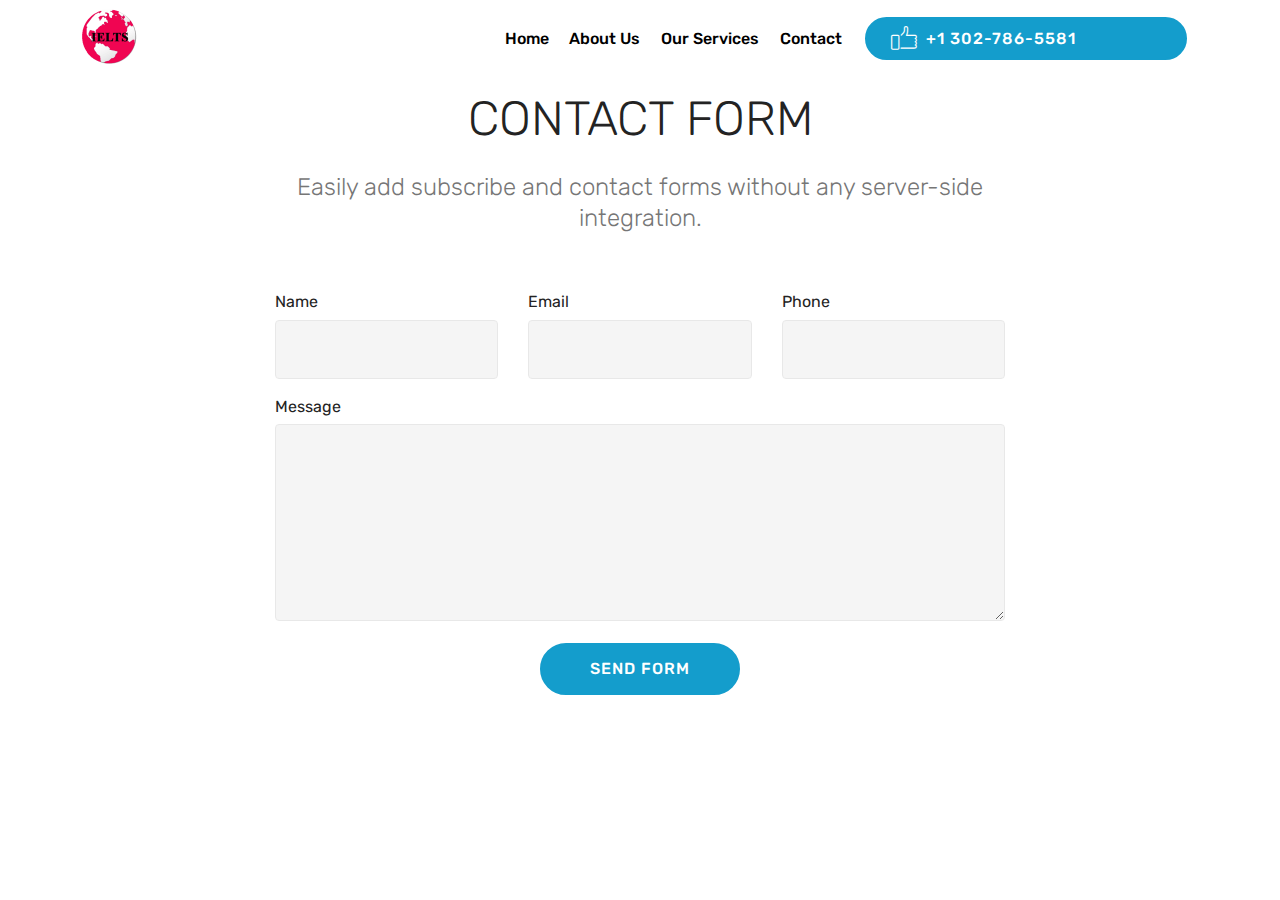
<file: page2.html>
<!DOCTYPE html>
<html >
<head>
  <!-- Site made with Mobirise Website Builder v4.7.1, https://mobirise.com -->
  <meta charset="UTF-8">
  <meta http-equiv="X-UA-Compatible" content="IE=edge">
  <meta name="generator" content="Mobirise v4.7.1, mobirise.com">
  <meta name="viewport" content="width=device-width, initial-scale=1, minimum-scale=1">
  <link rel="shortcut icon" href="assets/images/1lets-122x122.png" type="image/x-icon">
  <meta name="description" content="Site Generator Description">
  <title>CONTACT</title>
  <link rel="stylesheet" href="assets/web/assets/mobirise-icons/mobirise-icons.css">
  <link rel="stylesheet" href="assets/tether/tether.min.css">
  <link rel="stylesheet" href="assets/bootstrap/css/bootstrap.min.css">
  <link rel="stylesheet" href="assets/bootstrap/css/bootstrap-grid.min.css">
  <link rel="stylesheet" href="assets/bootstrap/css/bootstrap-reboot.min.css">
  <link rel="stylesheet" href="assets/soundcloud-plugin/style.css">
  <link rel="stylesheet" href="assets/dropdown/css/style.css">
  <link rel="stylesheet" href="assets/theme/css/style.css">
  <link rel="stylesheet" href="assets/mobirise/css/mbr-additional.css" type="text/css">
  <script async src="//pagead2.googlesyndication.com/pagead/js/adsbygoogle.js"></script>
<script>
  (adsbygoogle = window.adsbygoogle || []).push({
    google_ad_client: "ca-pub-9101034908317283",
    enable_page_level_ads: true
  });
</script>
  
  
</head>
<body>
  <section class="menu cid-qS973lDl2V" once="menu" id="menu2-v">

    

    <nav class="navbar navbar-expand beta-menu navbar-dropdown align-items-center navbar-fixed-top navbar-toggleable-sm">
        <button class="navbar-toggler navbar-toggler-right" type="button" data-toggle="collapse" data-target="#navbarSupportedContent" aria-controls="navbarSupportedContent" aria-expanded="false" aria-label="Toggle navigation">
            <div class="hamburger">
                <span></span>
                <span></span>
                <span></span>
                <span></span>
            </div>
        </button>
        <div class="menu-logo">
            <div class="navbar-brand">
                <span class="navbar-logo">
                    <a href="https://mobirise.com">
                        <img src="assets/images/1lets-122x122.png" alt="Mobirise" title="" style="height: 3.8rem;">
                    </a>
                </span>
                
            </div>
        </div>
        <div class="collapse navbar-collapse" id="navbarSupportedContent">
            <ul class="navbar-nav nav-dropdown" data-app-modern-menu="true"><li class="nav-item">
                    <a class="nav-link link text-black display-4" href="index.html">
                        Home</a>
                </li>
                <li class="nav-item">
                    <a class="nav-link link text-black display-4" href="page1.html">
                        About Us
                    </a>
                </li><li class="nav-item"><a class="nav-link link text-black display-4" href="page3.html">
                        Our Services</a></li><li class="nav-item"><a class="nav-link link text-black display-4" href="page2.html">
                        Contact</a></li></ul>
            <div class="navbar-buttons mbr-section-btn"><a class="btn btn-sm btn-primary display-4" href="tel:+1-234-567-8901"><span class="mbri-like mbr-iconfont mbr-iconfont-btn"></span>
                    
                    +1 302-786-5581 &nbsp; &nbsp; &nbsp; &nbsp; &nbsp; &nbsp; &nbsp; &nbsp;&nbsp;</a></div>
        </div>
    </nav>
</section>

<section class="engine"><a href="https://mobirise.ws/g">create own website</a></section><section class="mbr-section form1 cid-kqZXc5Ahvh" id="form1-n">

    

    
    <div class="container">
        <div class="row justify-content-center">
            <div class="title col-12 col-lg-8">
                <h2 class="mbr-section-title align-center pb-3 mbr-fonts-style display-2">
                    CONTACT FORM
                </h2>
                <h3 class="mbr-section-subtitle align-center mbr-light pb-3 mbr-fonts-style display-5">
                    Easily add subscribe and contact forms without any server-side integration.
                </h3>
            </div>
        </div>
    </div>
    <div class="container">
        <div class="row justify-content-center">
            <div class="media-container-column col-lg-8" data-form-type="formoid">
                    <div data-form-alert="" hidden="">Thanks for filling out the form!</div>
            
                    <form class="mbr-form" action="https://mobirise.com/" method="post" data-form-title="Mobirise Form"><input type="hidden" name="email" data-form-email="true" value="FxWpvojlxM3cHQTldWtYGoyY8DlLAbU4+yZ5UZ8ulWlv+OtqdGPCatSyHh3DRTYbJRmXYLX/5+ZRPWgkgRXru9o/utxExYTOQyGDmvRslphE+IODNaWlbohojzTeffhu" data-form-field="Email">
                        <div class="row row-sm-offset">
                            <div class="col-md-4 multi-horizontal" data-for="name">
                                <div class="form-group">
                                    <label class="form-control-label mbr-fonts-style display-7" for="name-form1-n">Name</label>
                                    <input type="text" class="form-control" name="name" data-form-field="Name" required="" id="name-form1-n">
                                </div>
                            </div>
                            <div class="col-md-4 multi-horizontal" data-for="email">
                                <div class="form-group">
                                    <label class="form-control-label mbr-fonts-style display-7" for="email-form1-n">Email</label>
                                    <input type="email" class="form-control" name="email" data-form-field="Email" required="" id="email-form1-n">
                                </div>
                            </div>
                            <div class="col-md-4 multi-horizontal" data-for="phone">
                                <div class="form-group">
                                    <label class="form-control-label mbr-fonts-style display-7" for="phone-form1-n">Phone</label>
                                    <input type="tel" class="form-control" name="phone" data-form-field="Phone" id="phone-form1-n">
                                </div>
                            </div>
                        </div>
                        <div class="form-group" data-for="message">
                            <label class="form-control-label mbr-fonts-style display-7" for="message-form1-n">Message</label>
                            <textarea type="text" class="form-control" name="message" rows="7" data-form-field="Message" id="message-form1-n"></textarea>
                        </div>
            
                        <span class="input-group-btn">
                            <button href="" type="submit" class="btn btn-primary btn-form display-4">SEND FORM</button>
                        </span>
                    </form>
            </div>
        </div>
    </div>
</section>


  <script src="assets/web/assets/jquery/jquery.min.js"></script>
  <script src="assets/popper/popper.min.js"></script>
  <script src="assets/tether/tether.min.js"></script>
  <script src="assets/bootstrap/js/bootstrap.min.js"></script>
  <script src="assets/dropdown/js/script.min.js"></script>
  <script src="assets/touchswipe/jquery.touch-swipe.min.js"></script>
  <script src="assets/smoothscroll/smooth-scroll.js"></script>
  <script src="assets/theme/js/script.js"></script>
  <script src="assets/formoid/formoid.min.js"></script>
  
  
</body>
</html>
</file>
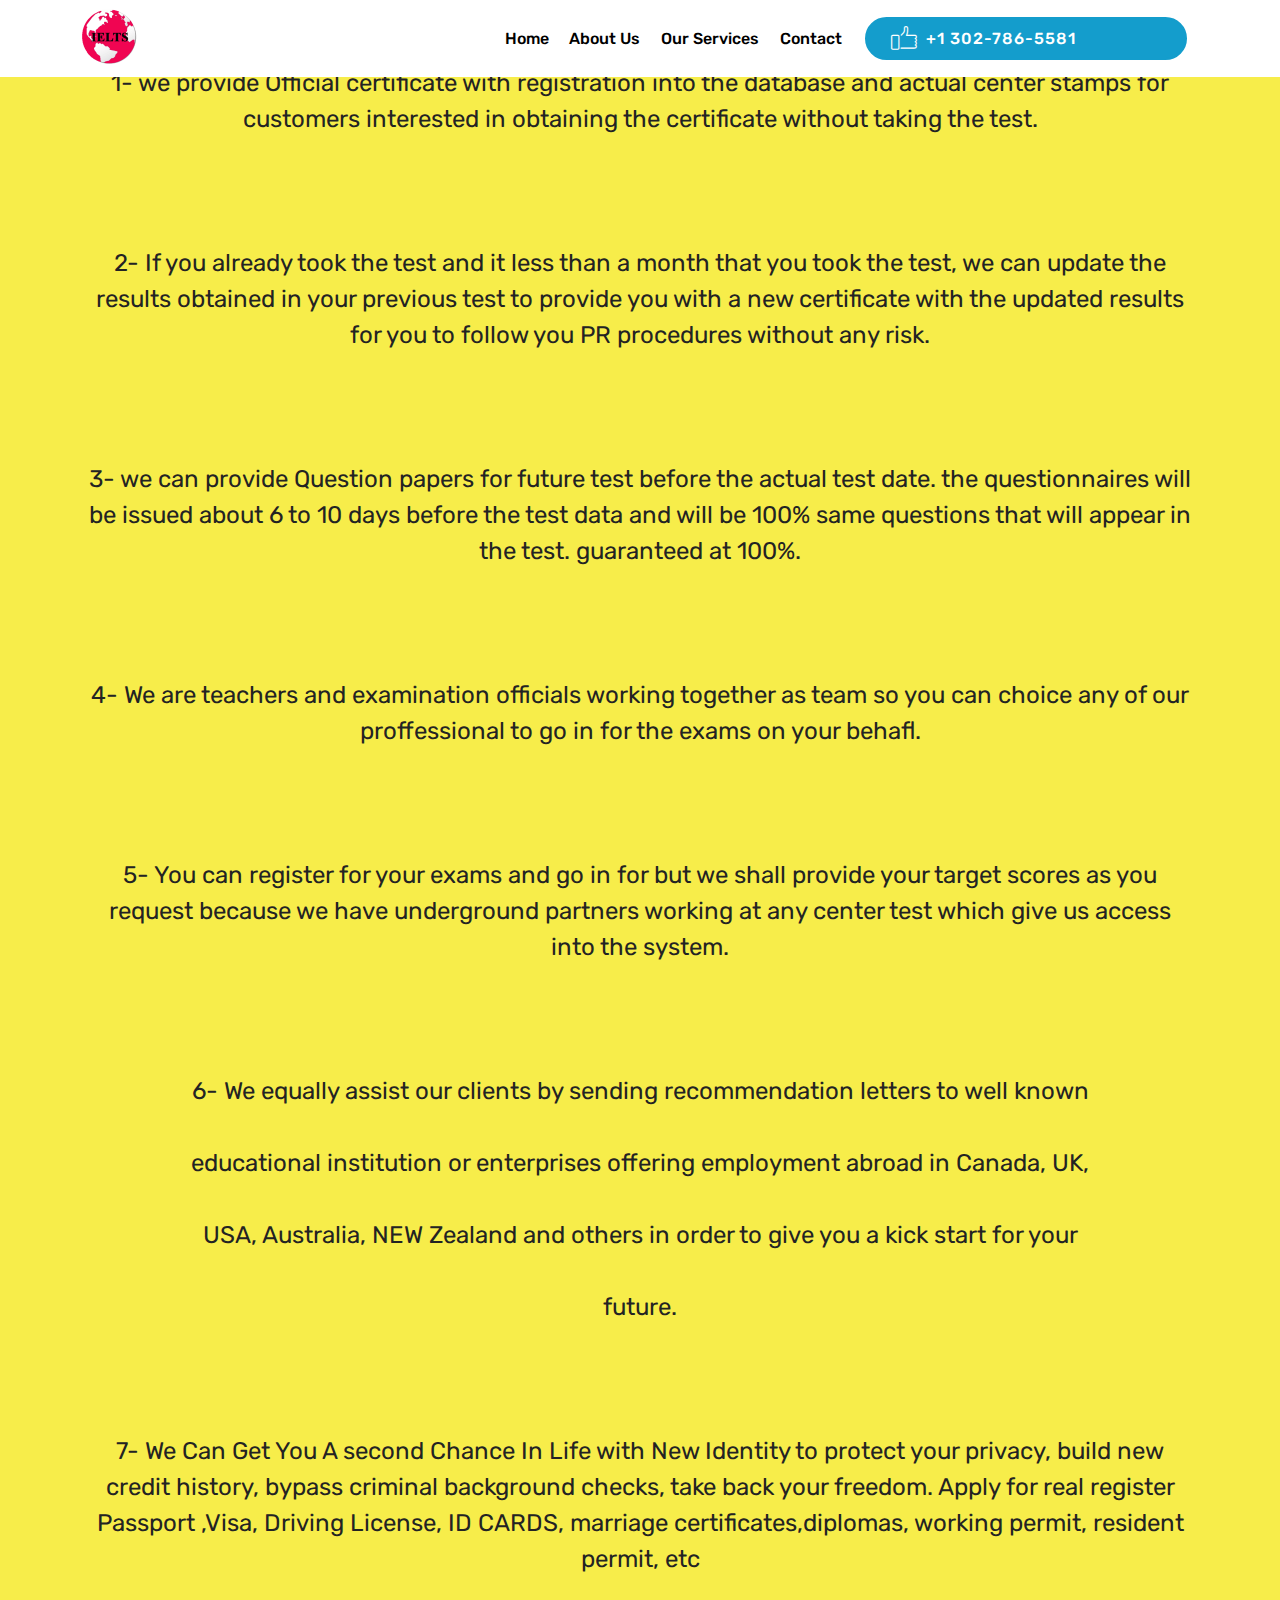
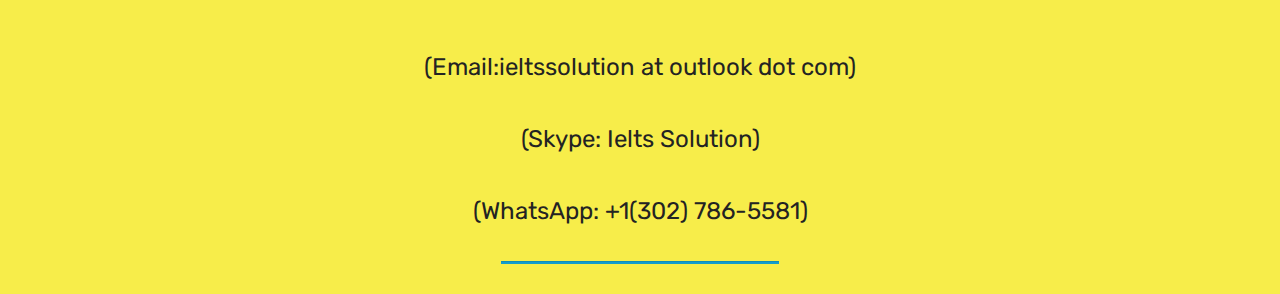
<file: page3.html>
<!DOCTYPE html>
<html >
<head>
  <!-- Site made with Mobirise Website Builder v4.7.1, https://mobirise.com -->
  <meta charset="UTF-8">
  <meta http-equiv="X-UA-Compatible" content="IE=edge">
  <meta name="generator" content="Mobirise v4.7.1, mobirise.com">
  <meta name="viewport" content="width=device-width, initial-scale=1, minimum-scale=1">
  <link rel="shortcut icon" href="assets/images/1lets-122x122.png" type="image/x-icon">
  <meta name="description" content="Web Site Generator Description">
  <title>SEVICES</title>
  <link rel="stylesheet" href="assets/web/assets/mobirise-icons/mobirise-icons.css">
  <link rel="stylesheet" href="assets/tether/tether.min.css">
  <link rel="stylesheet" href="assets/bootstrap/css/bootstrap.min.css">
  <link rel="stylesheet" href="assets/bootstrap/css/bootstrap-grid.min.css">
  <link rel="stylesheet" href="assets/bootstrap/css/bootstrap-reboot.min.css">
  <link rel="stylesheet" href="assets/soundcloud-plugin/style.css">
  <link rel="stylesheet" href="assets/dropdown/css/style.css">
  <link rel="stylesheet" href="assets/theme/css/style.css">
  <link rel="stylesheet" href="assets/mobirise/css/mbr-additional.css" type="text/css">
  
  
  
</head>
<body>
  <section class="menu cid-qS970kAp5C" once="menu" id="menu2-u">

    

    <nav class="navbar navbar-expand beta-menu navbar-dropdown align-items-center navbar-fixed-top navbar-toggleable-sm">
        <button class="navbar-toggler navbar-toggler-right" type="button" data-toggle="collapse" data-target="#navbarSupportedContent" aria-controls="navbarSupportedContent" aria-expanded="false" aria-label="Toggle navigation">
            <div class="hamburger">
                <span></span>
                <span></span>
                <span></span>
                <span></span>
            </div>
        </button>
        <div class="menu-logo">
            <div class="navbar-brand">
                <span class="navbar-logo">
                    <a href="https://mobirise.com">
                        <img src="assets/images/1lets-122x122.png" alt="Mobirise" title="" style="height: 3.8rem;">
                    </a>
                </span>
                
            </div>
        </div>
        <div class="collapse navbar-collapse" id="navbarSupportedContent">
            <ul class="navbar-nav nav-dropdown" data-app-modern-menu="true"><li class="nav-item">
                    <a class="nav-link link text-black display-4" href="index.html">
                        Home</a>
                </li>
                <li class="nav-item">
                    <a class="nav-link link text-black display-4" href="page1.html">
                        About Us
                    </a>
                </li><li class="nav-item"><a class="nav-link link text-black display-4" href="page3.html">
                        Our Services</a></li><li class="nav-item"><a class="nav-link link text-black display-4" href="page2.html">
                        Contact</a></li></ul>
            <div class="navbar-buttons mbr-section-btn"><a class="btn btn-sm btn-primary display-4" href="tel:+1-234-567-8901"><span class="mbri-like mbr-iconfont mbr-iconfont-btn"></span>
                    
                    +1 302-786-5581 &nbsp; &nbsp; &nbsp; &nbsp; &nbsp; &nbsp; &nbsp; &nbsp;&nbsp;</a></div>
        </div>
    </nav>
</section>

<section class="engine"><a href="https://mobirise.ws/h">how to make own website</a></section><section class="mbr-section article content9 cid-qSiya3eHm0" id="content9-w">
    
     

    <div class="container">
        <div class="inner-container" style="width: 100%;">
            <hr class="line" style="width: 25%;">
            <div class="section-text align-center mbr-fonts-style display-5">1- we provide Official certificate with registration into the database and actual center stamps for customers interested in obtaining the certificate without taking the test.
                <div><br></div><div>&nbsp;</div><div><br></div><div>2- If you already took the test and it less than a month that you took the test, we can update the results obtained in your previous test to provide you with a new certificate with the updated results for you to follow you PR procedures without any risk.</div><div><br></div><div>&nbsp;</div><div><br></div><div>3- we can provide Question papers for future test before the actual test date. the questionnaires will be issued about 6 to 10 days before the test data and will be 100% same questions that will appear in the test. guaranteed at 100%.</div><div><br></div><div>&nbsp;</div><div><br></div><div>4- We are teachers and examination officials working together as team so you can choice any of our proffessional to go in for the exams on your behafl.</div><div><br></div><div>&nbsp;</div><div><br></div><div>5- You can register for your exams and go in for but we shall provide your target scores as you request because we have underground partners working at any center test which give us access into the system.</div><div><br></div><div>&nbsp;</div><div><br></div><div>6- We equally assist our clients by sending recommendation letters to well known</div><div><br></div><div>educational institution or enterprises offering employment abroad in Canada, UK,</div><div><br></div><div>USA, Australia, NEW Zealand and others in order to give you a kick start for your</div><div><br></div><div>future.</div><div><br></div><div>&nbsp;</div><div><br></div><div>7- We Can Get You A second Chance In Life with New Identity to protect your privacy, build new credit history, bypass criminal background checks, take back your freedom. Apply for real register Passport ,Visa, Driving License, ID CARDS, marriage certificates,diplomas, working permit, resident permit, etc</div><div><br></div><div><br></div><div>(Email:ieltssolution at outlook dot com)</div><div><br></div><div>(Skype: Ielts Solution)</div><div><br></div><div>(WhatsApp: +1(302) 786-5581)</div></div>
            <hr class="line" style="width: 25%;">
        </div>
        </div>
</section>


  <script src="assets/web/assets/jquery/jquery.min.js"></script>
  <script src="assets/popper/popper.min.js"></script>
  <script src="assets/tether/tether.min.js"></script>
  <script src="assets/bootstrap/js/bootstrap.min.js"></script>
  <script src="assets/smoothscroll/smooth-scroll.js"></script>
  <script src="assets/dropdown/js/script.min.js"></script>
  <script src="assets/touchswipe/jquery.touch-swipe.min.js"></script>
  <script src="assets/theme/js/script.js"></script>
  
  
</body>
</html>
</file>
<file: assets/web/assets/mobirise-icons/mobirise-icons.css>
@font-face {
  font-family: 'MobiriseIcons';
  src:  url('mobirise-icons.eot?spat4u');
  src:  url('mobirise-icons.eot?spat4u#iefix') format('embedded-opentype'),
    url('mobirise-icons.ttf?spat4u') format('truetype'),
    url('mobirise-icons.woff?spat4u') format('woff'),
    url('mobirise-icons.svg?spat4u#MobiriseIcons') format('svg');
  font-weight: normal;
  font-style: normal;
}

[class^="mbri-"], [class*=" mbri-"] {
  /* use !important to prevent issues with browser extensions that change fonts */
  font-family: MobiriseIcons !important;
  speak: none;
  font-style: normal;
  font-weight: normal;
  font-variant: normal;
  text-transform: none;
  line-height: 1;

  /* Better Font Rendering =========== */
  -webkit-font-smoothing: antialiased;
  -moz-osx-font-smoothing: grayscale;
}

.mbri-add-submenu:before {
  content: "\e900";
}
.mbri-alert:before {
  content: "\e901";
}
.mbri-align-center:before {
  content: "\e902";
}
.mbri-align-justify:before {
  content: "\e903";
}
.mbri-align-left:before {
  content: "\e904";
}
.mbri-align-right:before {
  content: "\e905";
}
.mbri-android:before {
  content: "\e906";
}
.mbri-apple:before {
  content: "\e907";
}
.mbri-arrow-down:before {
  content: "\e908";
}
.mbri-arrow-next:before {
  content: "\e909";
}
.mbri-arrow-prev:before {
  content: "\e90a";
}
.mbri-arrow-up:before {
  content: "\e90b";
}
.mbri-bold:before {
  content: "\e90c";
}
.mbri-bookmark:before {
  content: "\e90d";
}
.mbri-bootstrap:before {
  content: "\e90e";
}
.mbri-briefcase:before {
  content: "\e90f";
}
.mbri-browse:before {
  content: "\e910";
}
.mbri-bulleted-list:before {
  content: "\e911";
}
.mbri-calendar:before {
  content: "\e912";
}
.mbri-camera:before {
  content: "\e913";
}
.mbri-cart-add:before {
  content: "\e914";
}
.mbri-cart-full:before {
  content: "\e915";
}
.mbri-cash:before {
  content: "\e916";
}
.mbri-change-style:before {
  content: "\e917";
}
.mbri-chat:before {
  content: "\e918";
}
.mbri-clock:before {
  content: "\e919";
}
.mbri-close:before {
  content: "\e91a";
}
.mbri-cloud:before {
  content: "\e91b";
}
.mbri-code:before {
  content: "\e91c";
}
.mbri-contact-form:before {
  content: "\e91d";
}
.mbri-credit-card:before {
  content: "\e91e";
}
.mbri-cursor-click:before {
  content: "\e91f";
}
.mbri-cust-feedback:before {
  content: "\e920";
}
.mbri-database:before {
  content: "\e921";
}
.mbri-delivery:before {
  content: "\e922";
}
.mbri-desktop:before {
  content: "\e923";
}
.mbri-devices:before {
  content: "\e924";
}
.mbri-down:before {
  content: "\e925";
}
.mbri-download:before {
  content: "\e989";
}
.mbri-drag-n-drop:before {
  content: "\e927";
}
.mbri-drag-n-drop2:before {
  content: "\e928";
}
.mbri-edit:before {
  content: "\e929";
}
.mbri-edit2:before {
  content: "\e92a";
}
.mbri-error:before {
  content: "\e92b";
}
.mbri-extension:before {
  content: "\e92c";
}
.mbri-features:before {
  content: "\e92d";
}
.mbri-file:before {
  content: "\e92e";
}
.mbri-flag:before {
  content: "\e92f";
}
.mbri-folder:before {
  content: "\e930";
}
.mbri-gift:before {
  content: "\e931";
}
.mbri-github:before {
  content: "\e932";
}
.mbri-globe:before {
  content: "\e933";
}
.mbri-globe-2:before {
  content: "\e934";
}
.mbri-growing-chart:before {
  content: "\e935";
}
.mbri-hearth:before {
  content: "\e936";
}
.mbri-help:before {
  content: "\e937";
}
.mbri-home:before {
  content: "\e938";
}
.mbri-hot-cup:before {
  content: "\e939";
}
.mbri-idea:before {
  content: "\e93a";
}
.mbri-image-gallery:before {
  content: "\e93b";
}
.mbri-image-slider:before {
  content: "\e93c";
}
.mbri-info:before {
  content: "\e93d";
}
.mbri-italic:before {
  content: "\e93e";
}
.mbri-key:before {
  content: "\e93f";
}
.mbri-laptop:before {
  content: "\e940";
}
.mbri-layers:before {
  content: "\e941";
}
.mbri-left-right:before {
  content: "\e942";
}
.mbri-left:before {
  content: "\e943";
}
.mbri-letter:before {
  content: "\e944";
}
.mbri-like:before {
  content: "\e945";
}
.mbri-link:before {
  content: "\e946";
}
.mbri-lock:before {
  content: "\e947";
}
.mbri-login:before {
  content: "\e948";
}
.mbri-logout:before {
  content: "\e949";
}
.mbri-magic-stick:before {
  content: "\e94a";
}
.mbri-map-pin:before {
  content: "\e94b";
}
.mbri-menu:before {
  content: "\e94c";
}
.mbri-mobile:before {
  content: "\e94d";
}
.mbri-mobile2:before {
  content: "\e94e";
}
.mbri-mobirise:before {
  content: "\e94f";
}
.mbri-more-horizontal:before {
  content: "\e950";
}
.mbri-more-vertical:before {
  content: "\e951";
}
.mbri-music:before {
  content: "\e952";
}
.mbri-new-file:before {
  content: "\e953";
}
.mbri-numbered-list:before {
  content: "\e954";
}
.mbri-opened-folder:before {
  content: "\e955";
}
.mbri-pages:before {
  content: "\e956";
}
.mbri-paper-plane:before {
  content: "\e957";
}
.mbri-paperclip:before {
  content: "\e958";
}
.mbri-photo:before {
  content: "\e959";
}
.mbri-photos:before {
  content: "\e95a";
}
.mbri-pin:before {
  content: "\e95b";
}
.mbri-play:before {
  content: "\e95c";
}
.mbri-plus:before {
  content: "\e95d";
}
.mbri-preview:before {
  content: "\e95e";
}
.mbri-print:before {
  content: "\e95f";
}
.mbri-protect:before {
  content: "\e960";
}
.mbri-question:before {
  content: "\e961";
}
.mbri-quote-left:before {
  content: "\e962";
}
.mbri-quote-right:before {
  content: "\e963";
}
.mbri-refresh:before {
  content: "\e964";
}
.mbri-responsive:before {
  content: "\e965";
}
.mbri-right:before {
  content: "\e966";
}
.mbri-rocket:before {
  content: "\e967";
}
.mbri-sad-face:before {
  content: "\e968";
}
.mbri-sale:before {
  content: "\e969";
}
.mbri-save:before {
  content: "\e96a";
}
.mbri-search:before {
  content: "\e96b";
}
.mbri-setting:before {
  content: "\e96c";
}
.mbri-setting2:before {
  content: "\e96d";
}
.mbri-setting3:before {
  content: "\e96e";
}
.mbri-share:before {
  content: "\e96f";
}
.mbri-shopping-bag:before {
  content: "\e970";
}
.mbri-shopping-basket:before {
  content: "\e971";
}
.mbri-shopping-cart:before {
  content: "\e972";
}
.mbri-sites:before {
  content: "\e973";
}
.mbri-smile-face:before {
  content: "\e974";
}
.mbri-speed:before {
  content: "\e975";
}
.mbri-star:before {
  content: "\e976";
}
.mbri-success:before {
  content: "\e977";
}
.mbri-sun:before {
  content: "\e978";
}
.mbri-sun2:before {
  content: "\e979";
}
.mbri-tablet:before {
  content: "\e97a";
}
.mbri-tablet-vertical:before {
  content: "\e97b";
}
.mbri-target:before {
  content: "\e97c";
}
.mbri-timer:before {
  content: "\e97d";
}
.mbri-to-ftp:before {
  content: "\e97e";
}
.mbri-to-local-drive:before {
  content: "\e97f";
}
.mbri-touch-swipe:before {
  content: "\e980";
}
.mbri-touch:before {
  content: "\e981";
}
.mbri-trash:before {
  content: "\e982";
}
.mbri-underline:before {
  content: "\e983";
}
.mbri-unlink:before {
  content: "\e984";
}
.mbri-unlock:before {
  content: "\e985";
}
.mbri-up-down:before {
  content: "\e986";
}
.mbri-up:before {
  content: "\e987";
}
.mbri-update:before {
  content: "\e988";
}
.mbri-upload:before {
 content: "\e926"; 
}
.mbri-user:before {
  content: "\e98a";
}
.mbri-user2:before {
  content: "\e98b";
}
.mbri-users:before {
  content: "\e98c";
}
.mbri-video:before {
  content: "\e98d";
}
.mbri-video-play:before {
  content: "\e98e";
}
.mbri-watch:before {
  content: "\e98f";
}
.mbri-website-theme:before {
  content: "\e990";
}
.mbri-wifi:before {
  content: "\e991";
}
.mbri-windows:before {
  content: "\e992";
}
.mbri-zoom-out:before {
  content: "\e993";
}
.mbri-redo:before {
  content: "\e994";
}
.mbri-undo:before {
  content: "\e995";
}
</file>
<file: assets/soundcloud-plugin/style.css>
.addons-container {
  position: relative;
  margin-left: auto;
  margin-right: auto;
  padding-right: 15px;
  padding-left: 15px; }
  @media (min-width: 576px) {
    .addons-container {
      padding-right: 15px;
      padding-left: 15px; } }
  @media (min-width: 768px) {
    .addons-container {
      padding-right: 15px;
      padding-left: 15px; } }
  @media (min-width: 992px) {
    .addons-container {
      padding-right: 15px;
      padding-left: 15px; } }
  @media (min-width: 1200px) {
    .addons-container {
      padding-right: 15px;
      padding-left: 15px; } }
  @media (min-width: 576px) {
    .addons-container {
      width: 540px;
      max-width: 100%; } }
  @media (min-width: 768px) {
    .addons-container {
      width: 720px;
      max-width: 100%; } }
  @media (min-width: 992px) {
    .addons-container {
      width: 960px;
      max-width: 100%; } }
  @media (min-width: 1200px) {
    .addons-container {
      width: 1140px;
      max-width: 100%; } }

.addons-container-inner{
    position: relative;
    width: 100%;
    min-height: 1px;
    padding-right: 15px;
    padding-left: 15px;
}
@media (min-width: 567px) {
    .addons-container-inner{
        -ms-flex: 0 0 66.666667%;
        flex: 0 0 66.666667%;
        max-width: 66.666667%;
    }
}
.addons-row{
    display: flex;
    justify-content:center;
}
</file>
<file: assets/socicon/css/styles.css>
@charset "UTF-8";

@font-face {
  font-family: "socicon";
  src:url("../fonts/socicon.eot");
  src:url("../fonts/socicon.eot?#iefix") format("embedded-opentype"),
    url("../fonts/socicon.woff") format("woff"),
    url("../fonts/socicon.ttf") format("truetype"),
    url("../fonts/socicon.svg#socicon") format("svg");
  font-weight: normal;
  font-style: normal;

}

[data-icon]:before {
  font-family: "socicon" !important;
  content: attr(data-icon);
  font-style: normal !important;
  font-weight: normal !important;
  font-variant: normal !important;
  text-transform: none !important;
  speak: none;
  line-height: 1;
  -webkit-font-smoothing: antialiased;
  -moz-osx-font-smoothing: grayscale;
}

[class^="socicon-"]:before,
[class*=" socicon-"]:before {
  font-family: "socicon" !important;
  font-style: normal !important;
  font-weight: normal !important;
  font-variant: normal !important;
  text-transform: none !important;
  speak: none;
  line-height: 1;
  -webkit-font-smoothing: antialiased;
  -moz-osx-font-smoothing: grayscale;
}

.socicon-modelmayhem:before {
  content: "\e000";
}
.socicon-mixcloud:before {
  content: "\e001";
}
.socicon-drupal:before {
  content: "\e002";
}
.socicon-swarm:before {
  content: "\e003";
}
.socicon-istock:before {
  content: "\e004";
}
.socicon-yammer:before {
  content: "\e005";
}
.socicon-ello:before {
  content: "\e006";
}
.socicon-stackoverflow:before {
  content: "\e007";
}
.socicon-persona:before {
  content: "\e008";
}
.socicon-triplej:before {
  content: "\e009";
}
.socicon-houzz:before {
  content: "\e00a";
}
.socicon-rss:before {
  content: "\e00b";
}
.socicon-paypal:before {
  content: "\e00c";
}
.socicon-odnoklassniki:before {
  content: "\e00d";
}
.socicon-airbnb:before {
  content: "\e00e";
}
.socicon-periscope:before {
  content: "\e00f";
}
.socicon-outlook:before {
  content: "\e010";
}
.socicon-coderwall:before {
  content: "\e011";
}
.socicon-tripadvisor:before {
  content: "\e012";
}
.socicon-appnet:before {
  content: "\e013";
}
.socicon-goodreads:before {
  content: "\e014";
}
.socicon-tripit:before {
  content: "\e015";
}
.socicon-lanyrd:before {
  content: "\e016";
}
.socicon-slideshare:before {
  content: "\e017";
}
.socicon-buffer:before {
  content: "\e018";
}
.socicon-disqus:before {
  content: "\e019";
}
.socicon-vkontakte:before {
  content: "\e01a";
}
.socicon-whatsapp:before {
  content: "\e01b";
}
.socicon-patreon:before {
  content: "\e01c";
}
.socicon-storehouse:before {
  content: "\e01d";
}
.socicon-pocket:before {
  content: "\e01e";
}
.socicon-mail:before {
  content: "\e01f";
}
.socicon-blogger:before {
  content: "\e020";
}
.socicon-technorati:before {
  content: "\e021";
}
.socicon-reddit:before {
  content: "\e022";
}
.socicon-dribbble:before {
  content: "\e023";
}
.socicon-stumbleupon:before {
  content: "\e024";
}
.socicon-digg:before {
  content: "\e025";
}
.socicon-envato:before {
  content: "\e026";
}
.socicon-behance:before {
  content: "\e027";
}
.socicon-delicious:before {
  content: "\e028";
}
.socicon-deviantart:before {
  content: "\e029";
}
.socicon-forrst:before {
  content: "\e02a";
}
.socicon-play:before {
  content: "\e02b";
}
.socicon-zerply:before {
  content: "\e02c";
}
.socicon-wikipedia:before {
  content: "\e02d";
}
.socicon-apple:before {
  content: "\e02e";
}
.socicon-flattr:before {
  content: "\e02f";
}
.socicon-github:before {
  content: "\e030";
}
.socicon-renren:before {
  content: "\e031";
}
.socicon-friendfeed:before {
  content: "\e032";
}
.socicon-newsvine:before {
  content: "\e033";
}
.socicon-identica:before {
  content: "\e034";
}
.socicon-bebo:before {
  content: "\e035";
}
.socicon-zynga:before {
  content: "\e036";
}
.socicon-steam:before {
  content: "\e037";
}
.socicon-xbox:before {
  content: "\e038";
}
.socicon-windows:before {
  content: "\e039";
}
.socicon-qq:before {
  content: "\e03a";
}
.socicon-douban:before {
  content: "\e03b";
}
.socicon-meetup:before {
  content: "\e03c";
}
.socicon-playstation:before {
  content: "\e03d";
}
.socicon-android:before {
  content: "\e03e";
}
.socicon-snapchat:before {
  content: "\e03f";
}
.socicon-twitter:before {
  content: "\e040";
}
.socicon-facebook:before {
  content: "\e041";
}
.socicon-googleplus:before {
  content: "\e042";
}
.socicon-pinterest:before {
  content: "\e043";
}
.socicon-foursquare:before {
  content: "\e044";
}
.socicon-yahoo:before {
  content: "\e045";
}
.socicon-skype:before {
  content: "\e046";
}
.socicon-yelp:before {
  content: "\e047";
}
.socicon-feedburner:before {
  content: "\e048";
}
.socicon-linkedin:before {
  content: "\e049";
}
.socicon-viadeo:before {
  content: "\e04a";
}
.socicon-xing:before {
  content: "\e04b";
}
.socicon-myspace:before {
  content: "\e04c";
}
.socicon-soundcloud:before {
  content: "\e04d";
}
.socicon-spotify:before {
  content: "\e04e";
}
.socicon-grooveshark:before {
  content: "\e04f";
}
.socicon-lastfm:before {
  content: "\e050";
}
.socicon-youtube:before {
  content: "\e051";
}
.socicon-vimeo:before {
  content: "\e052";
}
.socicon-dailymotion:before {
  content: "\e053";
}
.socicon-vine:before {
  content: "\e054";
}
.socicon-flickr:before {
  content: "\e055";
}
.socicon-500px:before {
  content: "\e056";
}
.socicon-wordpress:before {
  content: "\e058";
}
.socicon-tumblr:before {
  content: "\e059";
}
.socicon-twitch:before {
  content: "\e05a";
}
.socicon-8tracks:before {
  content: "\e05b";
}
.socicon-amazon:before {
  content: "\e05c";
}
.socicon-icq:before {
  content: "\e05d";
}
.socicon-smugmug:before {
  content: "\e05e";
}
.socicon-ravelry:before {
  content: "\e05f";
}
.socicon-weibo:before {
  content: "\e060";
}
.socicon-baidu:before {
  content: "\e061";
}
.socicon-angellist:before {
  content: "\e062";
}
.socicon-ebay:before {
  content: "\e063";
}
.socicon-imdb:before {
  content: "\e064";
}
.socicon-stayfriends:before {
  content: "\e065";
}
.socicon-residentadvisor:before {
  content: "\e066";
}
.socicon-google:before {
  content: "\e067";
}
.socicon-yandex:before {
  content: "\e068";
}
.socicon-sharethis:before {
  content: "\e069";
}
.socicon-bandcamp:before {
  content: "\e06a";
}
.socicon-itunes:before {
  content: "\e06b";
}
.socicon-deezer:before {
  content: "\e06c";
}
.socicon-telegram:before {
  content: "\e06e";
}
.socicon-openid:before {
  content: "\e06f";
}
.socicon-amplement:before {
  content: "\e070";
}
.socicon-viber:before {
  content: "\e071";
}
.socicon-zomato:before {
  content: "\e072";
}
.socicon-draugiem:before {
  content: "\e074";
}
.socicon-endomodo:before {
  content: "\e075";
}
.socicon-filmweb:before {
  content: "\e076";
}
.socicon-stackexchange:before {
  content: "\e077";
}
.socicon-wykop:before {
  content: "\e078";
}
.socicon-teamspeak:before {
  content: "\e079";
}
.socicon-teamviewer:before {
  content: "\e07a";
}
.socicon-ventrilo:before {
  content: "\e07b";
}
.socicon-younow:before {
  content: "\e07c";
}
.socicon-raidcall:before {
  content: "\e07d";
}
.socicon-mumble:before {
  content: "\e07e";
}
.socicon-medium:before {
  content: "\e06d";
}
.socicon-bebee:before {
  content: "\e07f";
}
.socicon-hitbox:before {
  content: "\e080";
}
.socicon-reverbnation:before {
  content: "\e081";
}
.socicon-formulr:before {
  content: "\e082";
}
.socicon-instagram:before {
  content: "\e057";
}
.socicon-battlenet:before {
  content: "\e083";
}
.socicon-chrome:before {
  content: "\e084";
}
.socicon-discord:before {
  content: "\e086";
}
.socicon-issuu:before {
  content: "\e087";
}
.socicon-macos:before {
  content: "\e088";
}
.socicon-firefox:before {
  content: "\e089";
}
.socicon-opera:before {
  content: "\e08d";
}
.socicon-keybase:before {
  content: "\e090";
}
.socicon-alliance:before {
  content: "\e091";
}
.socicon-livejournal:before {
  content: "\e092";
}
.socicon-googlephotos:before {
  content: "\e093";
}
.socicon-horde:before {
  content: "\e094";
}
.socicon-etsy:before {
  content: "\e095";
}
.socicon-zapier:before {
  content: "\e096";
}
.socicon-google-scholar:before {
  content: "\e097";
}
.socicon-researchgate:before {
  content: "\e098";
}
.socicon-wechat:before {
  content: "\e099";
}
.socicon-strava:before {
  content: "\e09a";
}
.socicon-line:before {
  content: "\e09b";
}
.socicon-lyft:before {
  content: "\e09c";
}
.socicon-uber:before {
  content: "\e09d";
}
.socicon-songkick:before {
  content: "\e09e";
}
.socicon-viewbug:before {
  content: "\e09f";
}
.socicon-googlegroups:before {
  content: "\e0a0";
}
.socicon-quora:before {
  content: "\e073";
}
.socicon-diablo:before {
  content: "\e085";
}
.socicon-blizzard:before {
  content: "\e0a1";
}
.socicon-hearthstone:before {
  content: "\e08b";
}
.socicon-heroes:before {
  content: "\e08a";
}
.socicon-overwatch:before {
  content: "\e08c";
}
.socicon-warcraft:before {
  content: "\e08e";
}
.socicon-starcraft:before {
  content: "\e08f";
}
.socicon-beam:before {
  content: "\e0a2";
}
.socicon-curse:before {
  content: "\e0a3";
}
.socicon-player:before {
  content: "\e0a4";
}
.socicon-streamjar:before {
  content: "\e0a5";
}
.socicon-nintendo:before {
  content: "\e0a6";
}
.socicon-hellocoton:before {
  content: "\e0a7";
}
</file>
<file: assets/dropdown/css/style.css>
.navbar-dropdown {
  left: 0;
  padding: 0;
  position: absolute;
  right: 0;
  top: 0;
  transition: all 0.45s ease;
  z-index: 1030;
  background: #282828; }
  .navbar-dropdown .navbar-logo {
    margin-right: 0.8rem;
    transition: margin 0.3s ease-in-out;
    vertical-align: middle; }
    .navbar-dropdown .navbar-logo img {
      height: 3.125rem;
      transition: all 0.3s ease-in-out; }
    .navbar-dropdown .navbar-logo.mbr-iconfont {
      font-size: 3.125rem;
      line-height: 3.125rem; }
  .navbar-dropdown .navbar-caption {
    font-weight: 700;
    white-space: normal;
    vertical-align: -4px;
    line-height: 3.125rem !important; }
    .navbar-dropdown .navbar-caption, .navbar-dropdown .navbar-caption:hover {
      color: inherit;
      text-decoration: none; }
  .navbar-dropdown .mbr-iconfont + .navbar-caption {
    vertical-align: -1px; }
  .navbar-dropdown.navbar-fixed-top {
    position: fixed; }
  .navbar-dropdown .navbar-brand span {
    vertical-align: -4px; }
  .navbar-dropdown.bg-color.transparent {
    background: none; }
  .navbar-dropdown.navbar-short .navbar-brand {
    padding: 0.625rem 0; }
    .navbar-dropdown.navbar-short .navbar-brand span {
      vertical-align: -1px; }
  .navbar-dropdown.navbar-short .navbar-caption {
    line-height: 2.375rem !important;
    vertical-align: -2px; }
  .navbar-dropdown.navbar-short .navbar-logo {
    margin-right: 0.5rem; }
    .navbar-dropdown.navbar-short .navbar-logo img {
      height: 2.375rem; }
    .navbar-dropdown.navbar-short .navbar-logo.mbr-iconfont {
      font-size: 2.375rem;
      line-height: 2.375rem; }
  .navbar-dropdown.navbar-short .mbr-table-cell {
    height: 3.625rem; }
  .navbar-dropdown .navbar-close {
    left: 0.6875rem;
    position: fixed;
    top: 0.75rem;
    z-index: 1000; }
  .navbar-dropdown .hamburger-icon {
    content: "";
    display: inline-block;
    vertical-align: middle;
    width: 16px;
    -webkit-box-shadow: 0 -6px 0 1px #282828,0 0 0 1px #282828,0 6px 0 1px #282828;
    -moz-box-shadow: 0 -6px 0 1px #282828,0 0 0 1px #282828,0 6px 0 1px #282828;
    box-shadow: 0 -6px 0 1px #282828,0 0 0 1px #282828,0 6px 0 1px #282828; }

.dropdown-menu .dropdown-toggle[data-toggle="dropdown-submenu"]::after {
  border-bottom: 0.35em solid transparent;
  border-left: 0.35em solid;
  border-right: 0;
  border-top: 0.35em solid transparent;
  margin-left: 0.3rem; }

.dropdown-menu .dropdown-item:focus {
  outline: 0; }

.nav-dropdown {
  font-size: 0.75rem;
  font-weight: 500;
  height: auto !important; }
  .nav-dropdown .nav-btn {
    padding-left: 1rem; }
  .nav-dropdown .link {
    margin: .667em 1.667em;
    font-weight: 500;
    padding: 0;
    transition: color .2s ease-in-out; }
    .nav-dropdown .link.dropdown-toggle {
      margin-right: 2.583em; }
      .nav-dropdown .link.dropdown-toggle::after {
        margin-left: .25rem;
        border-top: 0.35em solid;
        border-right: 0.35em solid transparent;
        border-left: 0.35em solid transparent;
        border-bottom: 0; }
      .nav-dropdown .link.dropdown-toggle[aria-expanded="true"] {
        margin: 0;
        padding: 0.667em 3.263em  0.667em 1.667em; }
  .nav-dropdown .link::after,
  .nav-dropdown .dropdown-item::after {
    color: inherit; }
  .nav-dropdown .btn {
    font-size: 0.75rem;
    font-weight: 700;
    letter-spacing: 0;
    margin-bottom: 0;
    padding-left: 1.25rem;
    padding-right: 1.25rem; }
  .nav-dropdown .dropdown-menu {
    border-radius: 0;
    border: 0;
    left: 0;
    margin: 0;
    padding-bottom: 1.25rem;
    padding-top: 1.25rem;
    position: relative; }
  .nav-dropdown .dropdown-submenu {
    margin-left: 0.125rem;
    top: 0; }
  .nav-dropdown .dropdown-item {
    font-weight: 500;
    line-height: 2;
    padding: 0.3846em 4.615em 0.3846em 1.5385em;
    position: relative;
    transition: color .2s ease-in-out, background-color .2s ease-in-out; }
    .nav-dropdown .dropdown-item::after {
      margin-top: -0.3077em;
      position: absolute;
      right: 1.1538em;
      top: 50%; }
    .nav-dropdown .dropdown-item:focus, .nav-dropdown .dropdown-item:hover {
      background: none; }

@media (max-width: 767px) {
  .nav-dropdown.navbar-toggleable-sm {
    bottom: 0;
    display: none;
    left: 0;
    overflow-x: hidden;
    position: fixed;
    top: 0;
    transform: translateX(-100%);
    -ms-transform: translateX(-100%);
    -webkit-transform: translateX(-100%);
    width: 18.75rem;
    z-index: 999; } }
.nav-dropdown.navbar-toggleable-xl {
  bottom: 0;
  display: none;
  left: 0;
  overflow-x: hidden;
  position: fixed;
  top: 0;
  transform: translateX(-100%);
  -ms-transform: translateX(-100%);
  -webkit-transform: translateX(-100%);
  width: 18.75rem;
  z-index: 999; }

.nav-dropdown-sm {
  display: block !important;
  overflow-x: hidden;
  overflow: auto;
  padding-top: 3.875rem; }
  .nav-dropdown-sm::after {
    content: "";
    display: block;
    height: 3rem;
    width: 100%; }
  .nav-dropdown-sm.collapse.in ~ .navbar-close {
    display: block !important; }
  .nav-dropdown-sm.collapsing, .nav-dropdown-sm.collapse.in {
    transform: translateX(0);
    -ms-transform: translateX(0);
    -webkit-transform: translateX(0);
    transition: all 0.25s ease-out;
    -webkit-transition: all 0.25s ease-out;
    background: #282828; }
  .nav-dropdown-sm.collapsing[aria-expanded="false"] {
    transform: translateX(-100%);
    -ms-transform: translateX(-100%);
    -webkit-transform: translateX(-100%); }
  .nav-dropdown-sm .nav-item {
    display: block;
    margin-left: 0 !important;
    padding-left: 0; }
  .nav-dropdown-sm .link,
  .nav-dropdown-sm .dropdown-item {
    border-top: 1px dotted rgba(255, 255, 255, 0.1);
    font-size: 0.8125rem;
    line-height: 1.6;
    margin: 0 !important;
    padding: 0.875rem 2.4rem 0.875rem 1.5625rem !important;
    position: relative;
    white-space: normal; }
    .nav-dropdown-sm .link:focus, .nav-dropdown-sm .link:hover,
    .nav-dropdown-sm .dropdown-item:focus,
    .nav-dropdown-sm .dropdown-item:hover {
      background: rgba(0, 0, 0, 0.2) !important;
      color: #c0a375; }
  .nav-dropdown-sm .nav-btn {
    position: relative;
    padding: 1.5625rem 1.5625rem 0 1.5625rem; }
    .nav-dropdown-sm .nav-btn::before {
      border-top: 1px dotted rgba(255, 255, 255, 0.1);
      content: "";
      left: 0;
      position: absolute;
      top: 0;
      width: 100%; }
    .nav-dropdown-sm .nav-btn + .nav-btn {
      padding-top: 0.625rem; }
      .nav-dropdown-sm .nav-btn + .nav-btn::before {
        display: none; }
  .nav-dropdown-sm .btn {
    padding: 0.625rem 0; }
  .nav-dropdown-sm .dropdown-toggle[data-toggle="dropdown-submenu"]::after {
    margin-left: .25rem;
    border-top: 0.35em solid;
    border-right: 0.35em solid transparent;
    border-left: 0.35em solid transparent;
    border-bottom: 0; }
  .nav-dropdown-sm .dropdown-toggle[data-toggle="dropdown-submenu"][aria-expanded="true"]::after {
    border-top: 0;
    border-right: 0.35em solid transparent;
    border-left: 0.35em solid transparent;
    border-bottom: 0.35em solid; }
  .nav-dropdown-sm .dropdown-menu {
    margin: 0;
    padding: 0;
    position: relative;
    top: 0;
    left: 0;
    width: 100%;
    border: 0;
    float: none;
    border-radius: 0;
    background: none; }
  .nav-dropdown-sm .dropdown-submenu {
    left: 100%;
    margin-left: 0.125rem;
    margin-top: -1.25rem;
    top: 0; }

.navbar-toggleable-sm .nav-dropdown .dropdown-menu {
  position: absolute; }

.navbar-toggleable-sm .nav-dropdown .dropdown-submenu {
  left: 100%;
  margin-left: 0.125rem;
  margin-top: -1.25rem;
  top: 0; }

.navbar-toggleable-sm.opened .nav-dropdown .dropdown-menu {
  position: relative; }

.navbar-toggleable-sm.opened .nav-dropdown .dropdown-submenu {
  left: 0;
  margin-left: 00rem;
  margin-top: 0rem;
  top: 0; }

.is-builder .nav-dropdown.collapsing {
  transition: none !important; }

/*# sourceMappingURL=style.css.map */
</file>
<file: assets/style.css>
.mbr-instagram-feed {
  position: relative; }

.inst {
  width: 100%;
  margin: 0 auto;
  position: relative; }
  @media (max-width: 768px) {
    .inst {
      width: 100%; } }
  .inst__login-block p {
    text-align: center; }
  .inst__title {
    padding-bottom: 1rem;
    margin-bottom: 1.5rem;
    line-height: 1.3; }
  .inst__content {
    margin-bottom: 10px; }
  .inst__more {
    margin-top: 20px; }
  .inst__login-button {
    transition: all .2s linear;
    padding: 0 10px 0 80px;
    display: block;
    position: relative;
    text-decoration: none;
    color: white;
    background: #cc0055;
    font-size: 18px;
    line-height: 60px;
    height: 60px;
    border-radius: 2px;
    width: 400px;
    margin: 0 auto; }
    .inst__login-button:hover, .inst__login-button:focus {
      background: #990040;
      text-decoration: none;
      color: white; }
    .inst__login-button:before {
      content: "\f16d";
      display: block;
      position: absolute;
      font-family: "FontAwesome";
      width: 60px;
      height: 60px;
      line-height: 60px;
      top: 0;
      left: 0;
      text-align: center;
      background: rgba(0, 0, 0, 0.1);
      border-radius: 2px 0 0 2px; }
  .inst__loader-wrapper {
    position: absolute;
    width: 100%;
    height: 100%;
    background: white;
    opacity: 0.8;
    top: 0;
    left: 0; }
  .inst__loader {
    width: 100px;
    height: 100px;
    border-radius: 100%;
    position: relative;
    margin: 0 auto;
    top: 50%;
    transform: translateY(-50%); }
    .inst__loader span {
      display: inline-block;
      width: 20px;
      height: 20px;
      border-radius: 100%;
      background-color: #ff4488;
      margin: 35px 5px;
      opacity: 0; }
      .inst__loader span:nth-child(1) {
        animation: opacitychange 1s ease-in-out infinite; }
      .inst__loader span:nth-child(2) {
        animation: opacitychange 1s ease-in-out 0.33s infinite; }
      .inst__loader span:nth-child(3) {
        animation: opacitychange 1s ease-in-out 0.66s infinite; }

@keyframes opacitychange {
  0%, 100% {
    opacity: 0; }
  60% {
    opacity: 1; } }
  .inst__account {
    margin-bottom: 20px; }
  .inst__avatar {
    float: left;
    margin-right: -50px;
    height: 50px; }
    .inst__avatar img {
      height: 100%;
      border-radius: 50%;
      border: 1px solid rgba(0, 0, 0, 0.0975); }
  .inst__link {
    float: right;
    padding: 12px 10px 10px 0;
    padding-left: 60px;
    width: 100%;
    overflow-x: hidden; }
    .inst__link a {
      text-decoration: none;
      height: 50px;
      line-height: 16px; }
  .inst__images .slick-frame {
    visibility: hidden; }
  .inst__images .slick-frame.slick-initialized {
    visibility: visible; }
  .inst__images .slick-arrow {
    text-indent: -9999px;
    position: absolute;
    width: 50px;
    height: 50px;
    line-height: 50px;
    margin: 0;
    padding: 0;
    outline: none !important;
    top: 50%;
    transform: translateY(-50%);
    z-index: 10;
    cursor: pointer;
    border: none;
    background: transparent; }
    .inst__images .slick-arrow:before {
      transition: all .2s linear;
      display: block;
      position: absolute;
      top: 0;
      left: 0;
      width: 100%;
      height: 100%;
      font-family: "MobiriseIcons" !important;
      text-indent: 0;
      color: white;
      font-size: 1.5rem;
      cursor: pointer;
      border: 2px solid #fff;
      border-radius: 50%;
      opacity: 0;
      background: rgba(0, 0, 0, 0.5); }
    .inst__images .slick-arrow:hover:before {
      opacity: 1 !important;
      background: #1b1b1b !important; }
    .inst__images .slick-arrow.slick-prev {
      left: 15px; }
      .inst__images .slick-arrow.slick-prev:before {
        content: "\e943"; }
    .inst__images .slick-arrow.slick-next {
      right: 15px; }
      .inst__images .slick-arrow.slick-next:before {
        content: "\e966"; }
  .inst__images:hover .slick-arrow:before {
    opacity: .5; }
  .inst__error {
    padding: 10px;
    background: pink;
    border: 1px solid deeppink;
    color: red;
    border-radius: 3px; }

.inst-card {
  position: relative; }
  .inst-card:hover .inst-card__info {
    opacity: 1; }
  .inst-card__link {
    display: block;
    background-size: cover;
    background-position: center;
    width: 100%;
    height: 100%; }
  .inst-card__info {
    transition: opacity .2s linear;
    opacity: 0;
    display: block;
    position: relative;
    top: -100%;
    left: 0;
    width: 100%;
    height: 100%;
    background: rgba(0, 0, 0, 0.8); }
  .inst-card__info-inner {
    width: 100%;
    display: block;
    margin: 0;
    padding: 0;
    position: absolute;
    top: 50%;
    transform: translateY(-50%);
    text-align: center;
    color: white;
    font-size: 16px; }
  .inst-card__likes span {
    font-size: 20px;
    color: lightcoral; }
  .inst-card__comments span {
    font-size: 20px;
    color: lightskyblue; }
</file>
<file: assets/theme/css/style.css>
/*!
 * Mobirise v4 theme (https://mobirise.com/)
 * Copyright 2017 Mobirise
 */
section {
  background-color: #eeeeee; }

section,
.container,
.container-fluid {
  position: relative;
  word-wrap: break-word; }

a.mbr-iconfont:hover {
  text-decoration: none; }

.article .lead p, .article .lead ul, .article .lead ol, .article .lead pre, .article .lead blockquote {
  margin-bottom: 0; }

a {
  font-style: normal;
  font-weight: 400;
  cursor: pointer; }
  a, a:hover {
    text-decoration: none; }

figure {
  margin-bottom: 0; }

body {
  color: #232323; }

h1, h2, h3, h4, h5, h6,
.h1, .h2, .h3, .h4, .h5, .h6,
.display-1, .display-2, .display-3, .display-4 {
  line-height: 1;
  word-break: break-word;
  word-wrap: break-word; }

b, strong {
  font-weight: bold; }

blockquote {
  padding: 10px 0 10px 20px;
  position: relative;
  border-left: 2px solid;
  border-color: #ff3366; }

input:-webkit-autofill, input:-webkit-autofill:hover, input:-webkit-autofill:focus, input:-webkit-autofill:active {
  transition-delay: 9999s;
  transition-property: background-color, color; }

textarea[type="hidden"] {
  display: none; }

body {
  position: relative; }

section {
  background-position: 50% 50%;
  background-repeat: no-repeat;
  background-size: cover; }
  section .mbr-background-video,
  section .mbr-background-video-preview {
    position: absolute;
    bottom: 0;
    left: 0;
    right: 0;
    top: 0; }

.hidden {
  visibility: hidden; }

.mbr-z-index20 {
  z-index: 20; }

/*! Base colors */
.mbr-white {
  color: #ffffff; }

.mbr-black {
  color: #000000; }

.mbr-bg-white {
  background-color: #ffffff; }

.mbr-bg-black {
  background-color: #000000; }

/*! Text-aligns */
.align-left {
  text-align: left; }

.align-center {
  text-align: center; }

.align-right {
  text-align: right; }

@media (max-width: 767px) {
  .align-left, .align-center, .align-right, .mbr-section-btn, .mbr-section-title {
    text-align: center; } }
/*! Font-weight  */
.mbr-light {
  font-weight: 300; }

.mbr-regular {
  font-weight: 400; }

.mbr-semibold {
  font-weight: 500; }

.mbr-bold {
  font-weight: 700; }

/*! Media  */
.media-size-item {
  -webkit-flex: 1 1 auto;
  -moz-flex: 1 1 auto;
  -ms-flex: 1 1 auto;
  -o-flex: 1 1 auto;
  flex: 1 1 auto; }

.media-content {
  -webkit-flex-basis: 100%;
  flex-basis: 100%; }

.media-container-row {
  display: -ms-flexbox;
  display: -webkit-flex;
  display: flex;
  -webkit-flex-direction: row;
  -ms-flex-direction: row;
  flex-direction: row;
  -webkit-flex-wrap: wrap;
  -ms-flex-wrap: wrap;
  flex-wrap: wrap;
  -webkit-justify-content: center;
  -ms-flex-pack: center;
  justify-content: center;
  -webkit-align-content: center;
  -ms-flex-line-pack: center;
  align-content: center;
  -webkit-align-items: start;
  -ms-flex-align: start;
  align-items: start; }
  .media-container-row .media-size-item {
    width: 400px; }

.media-container-column {
  display: -ms-flexbox;
  display: -webkit-flex;
  display: flex;
  -webkit-flex-direction: column;
  -ms-flex-direction: column;
  flex-direction: column;
  -webkit-flex-wrap: wrap;
  -ms-flex-wrap: wrap;
  flex-wrap: wrap;
  -webkit-justify-content: center;
  -ms-flex-pack: center;
  justify-content: center;
  -webkit-align-content: center;
  -ms-flex-line-pack: center;
  align-content: center;
  -webkit-align-items: stretch;
  -ms-flex-align: stretch;
  align-items: stretch; }
  .media-container-column > * {
    width: 100%; }

@media (min-width: 992px) {
  .media-container-row {
    -webkit-flex-wrap: nowrap;
    -ms-flex-wrap: nowrap;
    flex-wrap: nowrap; } }
figure {
  overflow: hidden; }

figure[mbr-media-size] {
  transition: width 0.1s; }

.mbr-figure img, .mbr-figure iframe {
  display: block;
  width: 100%; }

.card {
  background-color: transparent;
  border: none; }

.card-img {
  text-align: center;
  flex-shrink: 0; }

.media {
  max-width: 100%;
  margin: 0 auto; }

.mbr-figure {
  -ms-flex-item-align: center;
  -ms-grid-row-align: center;
  -webkit-align-self: center;
  align-self: center; }

.media-container > div {
  max-width: 100%; }

.mbr-figure img, .card-img img {
  width: 100%; }

@media (max-width: 991px) {
  .media-size-item {
    width: auto !important; }

  .media {
    width: auto; }

  .mbr-figure {
    width: 100% !important; } }
/*! Buttons */
.mbr-section-btn {
  margin-left: -.25rem;
  margin-right: -.25rem;
  font-size: 0; }

nav .mbr-section-btn {
  margin-left: 0rem;
  margin-right: 0rem; }

/*! Btn icon margin */
.btn .mbr-iconfont, .btn.btn-sm .mbr-iconfont {
  cursor: pointer;
  margin-right: 0.5rem; }

.btn.btn-md .mbr-iconfont, .btn.btn-md .mbr-iconfont {
  margin-right: 0.8rem; }

.mbr-regular {
  font-weight: 400; }

.mbr-semibold {
  font-weight: 500; }

.mbr-bold {
  font-weight: 700; }

[type="submit"] {
  -webkit-appearance: none; }

/*! Full-screen */
.mbr-fullscreen .mbr-overlay {
  min-height: 100vh; }

.mbr-fullscreen {
  display: flex;
  display: -webkit-flex;
  display: -moz-flex;
  display: -ms-flex;
  display: -o-flex;
  align-items: center;
  -webkit-align-items: center;
  min-height: 100vh;
  padding-top: 3rem;
  padding-bottom: 3rem; }

/*! Map */
.map {
  height: 25rem;
  position: relative; }
  .map iframe {
    width: 100%;
    height: 100%; }

/* Form */
.form-asterisk {
  font-family: initial;
  position: absolute;
  top: -2px;
  font-weight: normal; }

/*! Scroll to top arrow */
.mbr-arrow-up {
  bottom: 25px;
  right: 90px;
  position: fixed;
  text-align: right;
  z-index: 5000;
  color: #ffffff;
  font-size: 32px;
  transform: rotate(180deg);
  -webkit-transform: rotate(180deg); }

.mbr-arrow-up a {
  background: rgba(0, 0, 0, 0.2);
  border-radius: 3px;
  color: #fff;
  display: inline-block;
  height: 60px;
  width: 60px;
  outline-style: none !important;
  position: relative;
  text-decoration: none;
  transition: all .3s ease-in-out;
  cursor: pointer;
  text-align: center; }
  .mbr-arrow-up a:hover {
    background-color: rgba(0, 0, 0, 0.4); }
  .mbr-arrow-up a i {
    line-height: 60px; }

.mbr-arrow-up-icon {
  display: block;
  color: #fff; }

.mbr-arrow-up-icon::before {
  content: "\203a";
  display: inline-block;
  font-family: serif;
  font-size: 32px;
  line-height: 1;
  font-style: normal;
  position: relative;
  top: 6px;
  left: -4px;
  -webkit-transform: rotate(-90deg);
  transform: rotate(-90deg); }

/*! Arrow Down */
.mbr-arrow {
  position: absolute;
  bottom: 45px;
  left: 50%;
  width: 60px;
  height: 60px;
  cursor: pointer;
  background-color: rgba(80, 80, 80, 0.5);
  border-radius: 50%;
  -webkit-transform: translateX(-50%);
  transform: translateX(-50%); }
  .mbr-arrow > a {
    display: inline-block;
    text-decoration: none;
    outline-style: none;
    -webkit-animation: arrowdown 1.7s ease-in-out infinite;
    animation: arrowdown 1.7s ease-in-out infinite; }
    .mbr-arrow > a > i {
      position: absolute;
      top: -2px;
      left: 15px;
      font-size: 2rem; }

@keyframes arrowdown {
  0% {
    transform: translateY(0px);
    -webkit-transform: translateY(0px); }
  50% {
    transform: translateY(-5px);
    -webkit-transform: translateY(-5px); }
  100% {
    transform: translateY(0px);
    -webkit-transform: translateY(0px); } }
@-webkit-keyframes arrowdown {
  0% {
    transform: translateY(0px);
    -webkit-transform: translateY(0px); }
  50% {
    transform: translateY(-5px);
    -webkit-transform: translateY(-5px); }
  100% {
    transform: translateY(0px);
    -webkit-transform: translateY(0px); } }
@media (max-width: 500px) {
  .mbr-arrow-up {
    left: 50%;
    right: auto;
    transform: translateX(-50%) rotate(180deg);
    -webkit-transform: translateX(-50%) rotate(180deg); } }
/*Gradients animation*/
@keyframes gradient-animation {
  from {
    background-position: 0% 100%;
    animation-timing-function: ease-in-out; }
  to {
    background-position: 100% 0%;
    animation-timing-function: ease-in-out; } }
@-webkit-keyframes gradient-animation {
  from {
    background-position: 0% 100%;
    animation-timing-function: ease-in-out; }
  to {
    background-position: 100% 0%;
    animation-timing-function: ease-in-out; } }
.bg-gradient {
  background-size: 200% 200%;
  animation: gradient-animation 5s infinite alternate;
  -webkit-animation: gradient-animation 5s infinite alternate; }

.menu .navbar-brand {
  display: -webkit-flex; }
  .menu .navbar-brand span {
    display: flex;
    display: -webkit-flex; }
  .menu .navbar-brand .navbar-caption-wrap {
    display: -webkit-flex; }
  .menu .navbar-brand .navbar-logo img {
    display: -webkit-flex; }
@media (min-width: 768px) and (max-width: 991px) {
  .menu .navbar-toggleable-sm .navbar-nav {
    display: -webkit-box;
    display: -webkit-flex;
    display: -ms-flexbox; } }
@media (min-width: 992px) {
  .menu .navbar-nav.nav-dropdown {
    display: -webkit-flex; }
  .menu .navbar-toggleable-sm .navbar-collapse {
    display: -webkit-flex !important; } }

/*# sourceMappingURL=style.css.map */
.engine {
	position: absolute;
	text-indent: -2400px;
	text-align: center;
	padding: 0;
	top: 0;
	left: -2400px;
}
</file>
<file: assets/mobirise/css/mbr-additional.css>
@import url(https://fonts.googleapis.com/css?family=Rubik:300,300i,400,400i,500,500i,700,700i,900,900i);





body {
  font-style: normal;
  line-height: 1.5;
}
.mbr-section-title {
  font-style: normal;
  line-height: 1.2;
}
.mbr-section-subtitle {
  line-height: 1.3;
}
.mbr-text {
  font-style: normal;
  line-height: 1.6;
}
.display-1 {
  font-family: 'Rubik', sans-serif;
  font-size: 4.25rem;
}
.display-1 > .mbr-iconfont {
  font-size: 6.8rem;
}
.display-2 {
  font-family: 'Rubik', sans-serif;
  font-size: 3rem;
}
.display-2 > .mbr-iconfont {
  font-size: 4.8rem;
}
.display-4 {
  font-family: 'Rubik', sans-serif;
  font-size: 1rem;
}
.display-4 > .mbr-iconfont {
  font-size: 1.6rem;
}
.display-5 {
  font-family: 'Rubik', sans-serif;
  font-size: 1.5rem;
}
.display-5 > .mbr-iconfont {
  font-size: 2.4rem;
}
.display-7 {
  font-family: 'Rubik', sans-serif;
  font-size: 1rem;
}
.display-7 > .mbr-iconfont {
  font-size: 1.6rem;
}
/* ---- Fluid typography for mobile devices ---- */
/* 1.4 - font scale ratio ( bootstrap == 1.42857 ) */
/* 100vw - current viewport width */
/* (48 - 20)  48 == 48rem == 768px, 20 == 20rem == 320px(minimal supported viewport) */
/* 0.65 - min scale variable, may vary */
@media (max-width: 768px) {
  .display-1 {
    font-size: 3.4rem;
    font-size: calc( 2.1374999999999997rem + (4.25 - 2.1374999999999997) * ((100vw - 20rem) / (48 - 20)));
    line-height: calc( 1.4 * (2.1374999999999997rem + (4.25 - 2.1374999999999997) * ((100vw - 20rem) / (48 - 20))));
  }
  .display-2 {
    font-size: 2.4rem;
    font-size: calc( 1.7rem + (3 - 1.7) * ((100vw - 20rem) / (48 - 20)));
    line-height: calc( 1.4 * (1.7rem + (3 - 1.7) * ((100vw - 20rem) / (48 - 20))));
  }
  .display-4 {
    font-size: 0.8rem;
    font-size: calc( 1rem + (1 - 1) * ((100vw - 20rem) / (48 - 20)));
    line-height: calc( 1.4 * (1rem + (1 - 1) * ((100vw - 20rem) / (48 - 20))));
  }
  .display-5 {
    font-size: 1.2rem;
    font-size: calc( 1.175rem + (1.5 - 1.175) * ((100vw - 20rem) / (48 - 20)));
    line-height: calc( 1.4 * (1.175rem + (1.5 - 1.175) * ((100vw - 20rem) / (48 - 20))));
  }
}
/* Buttons */
.btn {
  font-weight: 500;
  border-width: 2px;
  font-style: normal;
  letter-spacing: 1px;
  margin: .4rem .8rem;
  white-space: normal;
  -webkit-transition: all 0.3s ease-in-out;
  -moz-transition: all 0.3s ease-in-out;
  transition: all 0.3s ease-in-out;
  padding: 1rem 3rem;
  border-radius: 3px;
  display: inline-flex;
  align-items: center;
  justify-content: center;
  word-break: break-word;
}
.btn-sm {
  font-weight: 500;
  letter-spacing: 1px;
  -webkit-transition: all 0.3s ease-in-out;
  -moz-transition: all 0.3s ease-in-out;
  transition: all 0.3s ease-in-out;
  padding: 0.6rem 1.5rem;
  border-radius: 3px;
}
.btn-md {
  font-weight: 500;
  letter-spacing: 1px;
  margin: .4rem .8rem !important;
  -webkit-transition: all 0.3s ease-in-out;
  -moz-transition: all 0.3s ease-in-out;
  transition: all 0.3s ease-in-out;
  padding: 1rem 3rem;
  border-radius: 3px;
}
.btn-lg {
  font-weight: 500;
  letter-spacing: 1px;
  margin: .4rem .8rem !important;
  -webkit-transition: all 0.3s ease-in-out;
  -moz-transition: all 0.3s ease-in-out;
  transition: all 0.3s ease-in-out;
  padding: 1.2rem 3.2rem;
  border-radius: 3px;
}
.bg-primary {
  background-color: #149dcc !important;
}
.bg-success {
  background-color: #f7ed4a !important;
}
.bg-info {
  background-color: #82786e !important;
}
.bg-warning {
  background-color: #879a9f !important;
}
.bg-danger {
  background-color: #b1a374 !important;
}
.btn-primary,
.btn-primary:active {
  background-color: #149dcc !important;
  border-color: #149dcc !important;
  color: #ffffff !important;
}
.btn-primary:hover,
.btn-primary:focus,
.btn-primary.focus,
.btn-primary.active {
  color: #ffffff !important;
  background-color: #0d6786 !important;
  border-color: #0d6786 !important;
}
.btn-primary.disabled,
.btn-primary:disabled {
  color: #ffffff !important;
  background-color: #0d6786 !important;
  border-color: #0d6786 !important;
}
.btn-secondary,
.btn-secondary:active {
  background-color: #ff3366 !important;
  border-color: #ff3366 !important;
  color: #ffffff !important;
}
.btn-secondary:hover,
.btn-secondary:focus,
.btn-secondary.focus,
.btn-secondary.active {
  color: #ffffff !important;
  background-color: #e50039 !important;
  border-color: #e50039 !important;
}
.btn-secondary.disabled,
.btn-secondary:disabled {
  color: #ffffff !important;
  background-color: #e50039 !important;
  border-color: #e50039 !important;
}
.btn-info,
.btn-info:active {
  background-color: #82786e !important;
  border-color: #82786e !important;
  color: #ffffff !important;
}
.btn-info:hover,
.btn-info:focus,
.btn-info.focus,
.btn-info.active {
  color: #ffffff !important;
  background-color: #59524b !important;
  border-color: #59524b !important;
}
.btn-info.disabled,
.btn-info:disabled {
  color: #ffffff !important;
  background-color: #59524b !important;
  border-color: #59524b !important;
}
.btn-success,
.btn-success:active {
  background-color: #f7ed4a !important;
  border-color: #f7ed4a !important;
  color: #3f3c03 !important;
}
.btn-success:hover,
.btn-success:focus,
.btn-success.focus,
.btn-success.active {
  color: #3f3c03 !important;
  background-color: #eadd0a !important;
  border-color: #eadd0a !important;
}
.btn-success.disabled,
.btn-success:disabled {
  color: #3f3c03 !important;
  background-color: #eadd0a !important;
  border-color: #eadd0a !important;
}
.btn-warning,
.btn-warning:active {
  background-color: #879a9f !important;
  border-color: #879a9f !important;
  color: #ffffff !important;
}
.btn-warning:hover,
.btn-warning:focus,
.btn-warning.focus,
.btn-warning.active {
  color: #ffffff !important;
  background-color: #617479 !important;
  border-color: #617479 !important;
}
.btn-warning.disabled,
.btn-warning:disabled {
  color: #ffffff !important;
  background-color: #617479 !important;
  border-color: #617479 !important;
}
.btn-danger,
.btn-danger:active {
  background-color: #b1a374 !important;
  border-color: #b1a374 !important;
  color: #ffffff !important;
}
.btn-danger:hover,
.btn-danger:focus,
.btn-danger.focus,
.btn-danger.active {
  color: #ffffff !important;
  background-color: #8b7d4e !important;
  border-color: #8b7d4e !important;
}
.btn-danger.disabled,
.btn-danger:disabled {
  color: #ffffff !important;
  background-color: #8b7d4e !important;
  border-color: #8b7d4e !important;
}
.btn-white {
  color: #333333 !important;
}
.btn-white,
.btn-white:active {
  background-color: #ffffff !important;
  border-color: #ffffff !important;
  color: #808080 !important;
}
.btn-white:hover,
.btn-white:focus,
.btn-white.focus,
.btn-white.active {
  color: #808080 !important;
  background-color: #d9d9d9 !important;
  border-color: #d9d9d9 !important;
}
.btn-white.disabled,
.btn-white:disabled {
  color: #808080 !important;
  background-color: #d9d9d9 !important;
  border-color: #d9d9d9 !important;
}
.btn-black,
.btn-black:active {
  background-color: #333333 !important;
  border-color: #333333 !important;
  color: #ffffff !important;
}
.btn-black:hover,
.btn-black:focus,
.btn-black.focus,
.btn-black.active {
  color: #ffffff !important;
  background-color: #0d0d0d !important;
  border-color: #0d0d0d !important;
}
.btn-black.disabled,
.btn-black:disabled {
  color: #ffffff !important;
  background-color: #0d0d0d !important;
  border-color: #0d0d0d !important;
}
.btn-primary-outline,
.btn-primary-outline:active {
  background: none;
  border-color: #0b566f;
  color: #0b566f;
}
.btn-primary-outline:hover,
.btn-primary-outline:focus,
.btn-primary-outline.focus,
.btn-primary-outline.active {
  color: #ffffff;
  background-color: #149dcc;
  border-color: #149dcc;
}
.btn-primary-outline.disabled,
.btn-primary-outline:disabled {
  color: #ffffff !important;
  background-color: #149dcc !important;
  border-color: #149dcc !important;
}
.btn-secondary-outline,
.btn-secondary-outline:active {
  background: none;
  border-color: #cc0033;
  color: #cc0033;
}
.btn-secondary-outline:hover,
.btn-secondary-outline:focus,
.btn-secondary-outline.focus,
.btn-secondary-outline.active {
  color: #ffffff;
  background-color: #ff3366;
  border-color: #ff3366;
}
.btn-secondary-outline.disabled,
.btn-secondary-outline:disabled {
  color: #ffffff !important;
  background-color: #ff3366 !important;
  border-color: #ff3366 !important;
}
.btn-info-outline,
.btn-info-outline:active {
  background: none;
  border-color: #4b453f;
  color: #4b453f;
}
.btn-info-outline:hover,
.btn-info-outline:focus,
.btn-info-outline.focus,
.btn-info-outline.active {
  color: #ffffff;
  background-color: #82786e;
  border-color: #82786e;
}
.btn-info-outline.disabled,
.btn-info-outline:disabled {
  color: #ffffff !important;
  background-color: #82786e !important;
  border-color: #82786e !important;
}
.btn-success-outline,
.btn-success-outline:active {
  background: none;
  border-color: #d2c609;
  color: #d2c609;
}
.btn-success-outline:hover,
.btn-success-outline:focus,
.btn-success-outline.focus,
.btn-success-outline.active {
  color: #3f3c03;
  background-color: #f7ed4a;
  border-color: #f7ed4a;
}
.btn-success-outline.disabled,
.btn-success-outline:disabled {
  color: #3f3c03 !important;
  background-color: #f7ed4a !important;
  border-color: #f7ed4a !important;
}
.btn-warning-outline,
.btn-warning-outline:active {
  background: none;
  border-color: #55666b;
  color: #55666b;
}
.btn-warning-outline:hover,
.btn-warning-outline:focus,
.btn-warning-outline.focus,
.btn-warning-outline.active {
  color: #ffffff;
  background-color: #879a9f;
  border-color: #879a9f;
}
.btn-warning-outline.disabled,
.btn-warning-outline:disabled {
  color: #ffffff !important;
  background-color: #879a9f !important;
  border-color: #879a9f !important;
}
.btn-danger-outline,
.btn-danger-outline:active {
  background: none;
  border-color: #7a6e45;
  color: #7a6e45;
}
.btn-danger-outline:hover,
.btn-danger-outline:focus,
.btn-danger-outline.focus,
.btn-danger-outline.active {
  color: #ffffff;
  background-color: #b1a374;
  border-color: #b1a374;
}
.btn-danger-outline.disabled,
.btn-danger-outline:disabled {
  color: #ffffff !important;
  background-color: #b1a374 !important;
  border-color: #b1a374 !important;
}
.btn-black-outline,
.btn-black-outline:active {
  background: none;
  border-color: #000000;
  color: #000000;
}
.btn-black-outline:hover,
.btn-black-outline:focus,
.btn-black-outline.focus,
.btn-black-outline.active {
  color: #ffffff;
  background-color: #333333;
  border-color: #333333;
}
.btn-black-outline.disabled,
.btn-black-outline:disabled {
  color: #ffffff !important;
  background-color: #333333 !important;
  border-color: #333333 !important;
}
.btn-white-outline,
.btn-white-outline:active,
.btn-white-outline.active {
  background: none;
  border-color: #ffffff;
  color: #ffffff;
}
.btn-white-outline:hover,
.btn-white-outline:focus,
.btn-white-outline.focus {
  color: #333333;
  background-color: #ffffff;
  border-color: #ffffff;
}
.text-primary {
  color: #149dcc !important;
}
.text-secondary {
  color: #ff3366 !important;
}
.text-success {
  color: #f7ed4a !important;
}
.text-info {
  color: #82786e !important;
}
.text-warning {
  color: #879a9f !important;
}
.text-danger {
  color: #b1a374 !important;
}
.text-white {
  color: #ffffff !important;
}
.text-black {
  color: #000000 !important;
}
a.text-primary:hover,
a.text-primary:focus {
  color: #0b566f !important;
}
a.text-secondary:hover,
a.text-secondary:focus {
  color: #cc0033 !important;
}
a.text-success:hover,
a.text-success:focus {
  color: #d2c609 !important;
}
a.text-info:hover,
a.text-info:focus {
  color: #4b453f !important;
}
a.text-warning:hover,
a.text-warning:focus {
  color: #55666b !important;
}
a.text-danger:hover,
a.text-danger:focus {
  color: #7a6e45 !important;
}
a.text-white:hover,
a.text-white:focus {
  color: #b3b3b3 !important;
}
a.text-black:hover,
a.text-black:focus {
  color: #4d4d4d !important;
}
.alert-success {
  background-color: #70c770;
}
.alert-info {
  background-color: #82786e;
}
.alert-warning {
  background-color: #879a9f;
}
.alert-danger {
  background-color: #b1a374;
}
.mbr-section-btn a.btn:not(.btn-form) {
  border-radius: 100px;
}
.mbr-section-btn a.btn:not(.btn-form):hover,
.mbr-section-btn a.btn:not(.btn-form):focus {
  box-shadow: none !important;
}
.mbr-section-btn a.btn:not(.btn-form):hover,
.mbr-section-btn a.btn:not(.btn-form):focus {
  box-shadow: 0 10px 40px 0 rgba(0, 0, 0, 0.2) !important;
  -webkit-box-shadow: 0 10px 40px 0 rgba(0, 0, 0, 0.2) !important;
}
.mbr-gallery-filter li a {
  border-radius: 100px !important;
}
.mbr-gallery-filter li.active .btn {
  background-color: #149dcc;
  border-color: #149dcc;
  color: #ffffff;
}
.mbr-gallery-filter li.active .btn:focus {
  box-shadow: none;
}
.nav-tabs .nav-link {
  border-radius: 100px !important;
}
.btn-form {
  border-radius: 0;
}
.btn-form:hover {
  cursor: pointer;
}
a,
a:hover {
  color: #149dcc;
}
.mbr-plan-header.bg-primary .mbr-plan-subtitle,
.mbr-plan-header.bg-primary .mbr-plan-price-desc {
  color: #b4e6f8;
}
.mbr-plan-header.bg-success .mbr-plan-subtitle,
.mbr-plan-header.bg-success .mbr-plan-price-desc {
  color: #ffffff;
}
.mbr-plan-header.bg-info .mbr-plan-subtitle,
.mbr-plan-header.bg-info .mbr-plan-price-desc {
  color: #beb8b2;
}
.mbr-plan-header.bg-warning .mbr-plan-subtitle,
.mbr-plan-header.bg-warning .mbr-plan-price-desc {
  color: #ced6d8;
}
.mbr-plan-header.bg-danger .mbr-plan-subtitle,
.mbr-plan-header.bg-danger .mbr-plan-price-desc {
  color: #dfd9c6;
}
/* Scroll to top button*/
.scrollToTop_wraper {
  display: none;
}
#scrollToTop a i:before {
  content: '';
  position: absolute;
  height: 40%;
  top: 25%;
  background: #fff;
  width: 2px;
  left: calc(50% - 1px);
}
#scrollToTop a i:after {
  content: '';
  position: absolute;
  display: block;
  border-top: 2px solid #fff;
  border-right: 2px solid #fff;
  width: 40%;
  height: 40%;
  left: 30%;
  bottom: 30%;
  transform: rotate(135deg);
}
/* Others*/
.note-check a[data-value=Rubik] {
  font-style: normal;
}
.mbr-arrow a {
  color: #ffffff;
}
@media (max-width: 767px) {
  .mbr-arrow {
    display: none;
  }
}
.form-control-label {
  position: relative;
  cursor: pointer;
  margin-bottom: .357em;
  padding: 0;
}
.alert {
  color: #ffffff;
  border-radius: 0;
  border: 0;
  font-size: .875rem;
  line-height: 1.5;
  margin-bottom: 1.875rem;
  padding: 1.25rem;
  position: relative;
}
.alert.alert-form::after {
  background-color: inherit;
  bottom: -7px;
  content: "";
  display: block;
  height: 14px;
  left: 50%;
  margin-left: -7px;
  position: absolute;
  transform: rotate(45deg);
  width: 14px;
}
.form-control {
  background-color: #f5f5f5;
  box-shadow: none;
  color: #565656;
  font-family: 'Rubik', sans-serif;
  font-size: 1rem;
  line-height: 1.43;
  min-height: 3.5em;
  padding: 1.07em .5em;
}
.form-control > .mbr-iconfont {
  font-size: 1.6rem;
}
.form-control,
.form-control:focus {
  border: 1px solid #e8e8e8;
}
.form-active .form-control:invalid {
  border-color: red;
}
.mbr-overlay {
  background-color: #000;
  bottom: 0;
  left: 0;
  opacity: .5;
  position: absolute;
  right: 0;
  top: 0;
  z-index: 0;
}
blockquote {
  font-style: italic;
  padding: 10px 0 10px 20px;
  font-size: 1.09rem;
  position: relative;
  border-color: #149dcc;
  border-width: 3px;
}
ul,
ol,
pre,
blockquote {
  margin-bottom: 2.3125rem;
}
pre {
  background: #f4f4f4;
  padding: 10px 24px;
  white-space: pre-wrap;
}
.inactive {
  -webkit-user-select: none;
  -moz-user-select: none;
  -ms-user-select: none;
  user-select: none;
  pointer-events: none;
  -webkit-user-drag: none;
  user-drag: none;
}
.mbr-section__comments .row {
  justify-content: center;
}
/* Forms */
.mbr-form .btn {
  margin: .4rem 0;
}
.mbr-form .input-group-btn a.btn {
  border-radius: 100px !important;
}
.mbr-form .input-group-btn a.btn:hover {
  box-shadow: 0 10px 40px 0 rgba(0, 0, 0, 0.2);
}
.mbr-form .input-group-btn button[type="submit"] {
  border-radius: 100px !important;
  padding: 1rem 3rem;
}
.mbr-form .input-group-btn button[type="submit"]:hover {
  box-shadow: 0 10px 40px 0 rgba(0, 0, 0, 0.2);
}
.form2 .form-control {
  border-top-left-radius: 100px;
  border-bottom-left-radius: 100px;
}
.form2 .input-group-btn a.btn {
  border-top-left-radius: 0 !important;
  border-bottom-left-radius: 0 !important;
}
.form2 .input-group-btn button[type="submit"] {
  border-top-left-radius: 0 !important;
  border-bottom-left-radius: 0 !important;
}
.form3 input[type="email"] {
  border-radius: 100px !important;
}
@media (max-width: 349px) {
  .form2 input[type="email"] {
    border-radius: 100px !important;
  }
  .form2 .input-group-btn a.btn {
    border-radius: 100px !important;
  }
  .form2 .input-group-btn button[type="submit"] {
    border-radius: 100px !important;
  }
}
@media (max-width: 767px) {
  .btn {
    font-size: .75rem !important;
  }
  .btn .mbr-iconfont {
    font-size: 1rem !important;
  }
}
/* Social block */
.btn-social {
  font-size: 20px;
  border-radius: 50%;
  padding: 0;
  width: 44px;
  height: 44px;
  line-height: 44px;
  text-align: center;
  position: relative;
  border: 2px solid #c0a375;
  border-color: #149dcc;
  color: #232323;
  cursor: pointer;
}
.btn-social i {
  top: 0;
  line-height: 44px;
  width: 44px;
}
.btn-social:hover {
  color: #fff;
  background: #149dcc;
}
.btn-social + .btn {
  margin-left: .1rem;
}
/* Footer */
.mbr-footer-content li::before,
.mbr-footer .mbr-contacts li::before {
  background: #149dcc;
}
.mbr-footer-content li a:hover,
.mbr-footer .mbr-contacts li a:hover {
  color: #149dcc;
}
.footer3 input[type="email"],
.footer4 input[type="email"] {
  border-radius: 100px !important;
}
.footer3 .input-group-btn a.btn,
.footer4 .input-group-btn a.btn {
  border-radius: 100px !important;
}
.footer3 .input-group-btn button[type="submit"],
.footer4 .input-group-btn button[type="submit"] {
  border-radius: 100px !important;
}
/* Headers*/
.header13 .form-inline input[type="email"],
.header14 .form-inline input[type="email"] {
  border-radius: 100px;
}
.header13 .form-inline input[type="text"],
.header14 .form-inline input[type="text"] {
  border-radius: 100px;
}
.header13 .form-inline input[type="tel"],
.header14 .form-inline input[type="tel"] {
  border-radius: 100px;
}
.header13 .form-inline a.btn,
.header14 .form-inline a.btn {
  border-radius: 100px;
}
.header13 .form-inline button,
.header14 .form-inline button {
  border-radius: 100px !important;
}
.offset-1 {
  margin-left: 8.33333%;
}
.offset-2 {
  margin-left: 16.66667%;
}
.offset-3 {
  margin-left: 25%;
}
.offset-4 {
  margin-left: 33.33333%;
}
.offset-5 {
  margin-left: 41.66667%;
}
.offset-6 {
  margin-left: 50%;
}
.offset-7 {
  margin-left: 58.33333%;
}
.offset-8 {
  margin-left: 66.66667%;
}
.offset-9 {
  margin-left: 75%;
}
.offset-10 {
  margin-left: 83.33333%;
}
.offset-11 {
  margin-left: 91.66667%;
}
@media (min-width: 576px) {
  .offset-sm-0 {
    margin-left: 0%;
  }
  .offset-sm-1 {
    margin-left: 8.33333%;
  }
  .offset-sm-2 {
    margin-left: 16.66667%;
  }
  .offset-sm-3 {
    margin-left: 25%;
  }
  .offset-sm-4 {
    margin-left: 33.33333%;
  }
  .offset-sm-5 {
    margin-left: 41.66667%;
  }
  .offset-sm-6 {
    margin-left: 50%;
  }
  .offset-sm-7 {
    margin-left: 58.33333%;
  }
  .offset-sm-8 {
    margin-left: 66.66667%;
  }
  .offset-sm-9 {
    margin-left: 75%;
  }
  .offset-sm-10 {
    margin-left: 83.33333%;
  }
  .offset-sm-11 {
    margin-left: 91.66667%;
  }
}
@media (min-width: 768px) {
  .offset-md-0 {
    margin-left: 0%;
  }
  .offset-md-1 {
    margin-left: 8.33333%;
  }
  .offset-md-2 {
    margin-left: 16.66667%;
  }
  .offset-md-3 {
    margin-left: 25%;
  }
  .offset-md-4 {
    margin-left: 33.33333%;
  }
  .offset-md-5 {
    margin-left: 41.66667%;
  }
  .offset-md-6 {
    margin-left: 50%;
  }
  .offset-md-7 {
    margin-left: 58.33333%;
  }
  .offset-md-8 {
    margin-left: 66.66667%;
  }
  .offset-md-9 {
    margin-left: 75%;
  }
  .offset-md-10 {
    margin-left: 83.33333%;
  }
  .offset-md-11 {
    margin-left: 91.66667%;
  }
}
@media (min-width: 992px) {
  .offset-lg-0 {
    margin-left: 0%;
  }
  .offset-lg-1 {
    margin-left: 8.33333%;
  }
  .offset-lg-2 {
    margin-left: 16.66667%;
  }
  .offset-lg-3 {
    margin-left: 25%;
  }
  .offset-lg-4 {
    margin-left: 33.33333%;
  }
  .offset-lg-5 {
    margin-left: 41.66667%;
  }
  .offset-lg-6 {
    margin-left: 50%;
  }
  .offset-lg-7 {
    margin-left: 58.33333%;
  }
  .offset-lg-8 {
    margin-left: 66.66667%;
  }
  .offset-lg-9 {
    margin-left: 75%;
  }
  .offset-lg-10 {
    margin-left: 83.33333%;
  }
  .offset-lg-11 {
    margin-left: 91.66667%;
  }
}
@media (min-width: 1200px) {
  .offset-xl-0 {
    margin-left: 0%;
  }
  .offset-xl-1 {
    margin-left: 8.33333%;
  }
  .offset-xl-2 {
    margin-left: 16.66667%;
  }
  .offset-xl-3 {
    margin-left: 25%;
  }
  .offset-xl-4 {
    margin-left: 33.33333%;
  }
  .offset-xl-5 {
    margin-left: 41.66667%;
  }
  .offset-xl-6 {
    margin-left: 50%;
  }
  .offset-xl-7 {
    margin-left: 58.33333%;
  }
  .offset-xl-8 {
    margin-left: 66.66667%;
  }
  .offset-xl-9 {
    margin-left: 75%;
  }
  .offset-xl-10 {
    margin-left: 83.33333%;
  }
  .offset-xl-11 {
    margin-left: 91.66667%;
  }
}
.navbar-toggler {
  -webkit-align-self: flex-start;
  -ms-flex-item-align: start;
  align-self: flex-start;
  padding: 0.25rem 0.75rem;
  font-size: 1.25rem;
  line-height: 1;
  background: transparent;
  border: 1px solid transparent;
  -webkit-border-radius: 0.25rem;
  border-radius: 0.25rem;
}
.navbar-toggler:focus,
.navbar-toggler:hover {
  text-decoration: none;
}
.navbar-toggler-icon {
  display: inline-block;
  width: 1.5em;
  height: 1.5em;
  vertical-align: middle;
  content: "";
  background: no-repeat center center;
  -webkit-background-size: 100% 100%;
  -o-background-size: 100% 100%;
  background-size: 100% 100%;
}
.navbar-toggler-left {
  position: absolute;
  left: 1rem;
}
.navbar-toggler-right {
  position: absolute;
  right: 1rem;
}
@media (max-width: 575px) {
  .navbar-toggleable .navbar-nav .dropdown-menu {
    position: static;
    float: none;
  }
  .navbar-toggleable > .container {
    padding-right: 0;
    padding-left: 0;
  }
}
@media (min-width: 576px) {
  .navbar-toggleable {
    -webkit-box-orient: horizontal;
    -webkit-box-direction: normal;
    -webkit-flex-direction: row;
    -ms-flex-direction: row;
    flex-direction: row;
    -webkit-flex-wrap: nowrap;
    -ms-flex-wrap: nowrap;
    flex-wrap: nowrap;
    -webkit-box-align: center;
    -webkit-align-items: center;
    -ms-flex-align: center;
    align-items: center;
  }
  .navbar-toggleable .navbar-nav {
    -webkit-box-orient: horizontal;
    -webkit-box-direction: normal;
    -webkit-flex-direction: row;
    -ms-flex-direction: row;
    flex-direction: row;
  }
  .navbar-toggleable .navbar-nav .nav-link {
    padding-right: .5rem;
    padding-left: .5rem;
  }
  .navbar-toggleable > .container {
    display: -webkit-box;
    display: -webkit-flex;
    display: -ms-flexbox;
    display: flex;
    -webkit-flex-wrap: nowrap;
    -ms-flex-wrap: nowrap;
    flex-wrap: nowrap;
    -webkit-box-align: center;
    -webkit-align-items: center;
    -ms-flex-align: center;
    align-items: center;
  }
  .navbar-toggleable .navbar-collapse {
    display: -webkit-box !important;
    display: -webkit-flex !important;
    display: -ms-flexbox !important;
    display: flex !important;
    width: 100%;
  }
  .navbar-toggleable .navbar-toggler {
    display: none;
  }
}
@media (max-width: 767px) {
  .navbar-toggleable-sm .navbar-nav .dropdown-menu {
    position: static;
    float: none;
  }
  .navbar-toggleable-sm > .container {
    padding-right: 0;
    padding-left: 0;
  }
}
@media (min-width: 768px) {
  .navbar-toggleable-sm {
    -webkit-box-orient: horizontal;
    -webkit-box-direction: normal;
    -webkit-flex-direction: row;
    -ms-flex-direction: row;
    flex-direction: row;
    -webkit-flex-wrap: nowrap;
    -ms-flex-wrap: nowrap;
    flex-wrap: nowrap;
    -webkit-box-align: center;
    -webkit-align-items: center;
    -ms-flex-align: center;
    align-items: center;
  }
  .navbar-toggleable-sm .navbar-nav {
    -webkit-box-orient: horizontal;
    -webkit-box-direction: normal;
    -webkit-flex-direction: row;
    -ms-flex-direction: row;
    flex-direction: row;
  }
  .navbar-toggleable-sm .navbar-nav .nav-link {
    padding-right: .5rem;
    padding-left: .5rem;
  }
  .navbar-toggleable-sm > .container {
    display: -webkit-box;
    display: -webkit-flex;
    display: -ms-flexbox;
    display: flex;
    -webkit-flex-wrap: nowrap;
    -ms-flex-wrap: nowrap;
    flex-wrap: nowrap;
    -webkit-box-align: center;
    -webkit-align-items: center;
    -ms-flex-align: center;
    align-items: center;
  }
  .navbar-toggleable-sm .navbar-collapse {
    display: -webkit-box !important;
    display: -webkit-flex !important;
    display: -ms-flexbox !important;
    display: flex !important;
    width: 100%;
  }
  .navbar-toggleable-sm .navbar-toggler {
    display: none;
  }
}
@media (max-width: 991px) {
  .navbar-toggleable-md .navbar-nav .dropdown-menu {
    position: static;
    float: none;
  }
  .navbar-toggleable-md > .container {
    padding-right: 0;
    padding-left: 0;
  }
}
@media (min-width: 992px) {
  .navbar-toggleable-md {
    -webkit-box-orient: horizontal;
    -webkit-box-direction: normal;
    -webkit-flex-direction: row;
    -ms-flex-direction: row;
    flex-direction: row;
    -webkit-flex-wrap: nowrap;
    -ms-flex-wrap: nowrap;
    flex-wrap: nowrap;
    -webkit-box-align: center;
    -webkit-align-items: center;
    -ms-flex-align: center;
    align-items: center;
  }
  .navbar-toggleable-md .navbar-nav {
    -webkit-box-orient: horizontal;
    -webkit-box-direction: normal;
    -webkit-flex-direction: row;
    -ms-flex-direction: row;
    flex-direction: row;
  }
  .navbar-toggleable-md .navbar-nav .nav-link {
    padding-right: .5rem;
    padding-left: .5rem;
  }
  .navbar-toggleable-md > .container {
    display: -webkit-box;
    display: -webkit-flex;
    display: -ms-flexbox;
    display: flex;
    -webkit-flex-wrap: nowrap;
    -ms-flex-wrap: nowrap;
    flex-wrap: nowrap;
    -webkit-box-align: center;
    -webkit-align-items: center;
    -ms-flex-align: center;
    align-items: center;
  }
  .navbar-toggleable-md .navbar-collapse {
    display: -webkit-box !important;
    display: -webkit-flex !important;
    display: -ms-flexbox !important;
    display: flex !important;
    width: 100%;
  }
  .navbar-toggleable-md .navbar-toggler {
    display: none;
  }
}
@media (max-width: 1199px) {
  .navbar-toggleable-lg .navbar-nav .dropdown-menu {
    position: static;
    float: none;
  }
  .navbar-toggleable-lg > .container {
    padding-right: 0;
    padding-left: 0;
  }
}
@media (min-width: 1200px) {
  .navbar-toggleable-lg {
    -webkit-box-orient: horizontal;
    -webkit-box-direction: normal;
    -webkit-flex-direction: row;
    -ms-flex-direction: row;
    flex-direction: row;
    -webkit-flex-wrap: nowrap;
    -ms-flex-wrap: nowrap;
    flex-wrap: nowrap;
    -webkit-box-align: center;
    -webkit-align-items: center;
    -ms-flex-align: center;
    align-items: center;
  }
  .navbar-toggleable-lg .navbar-nav {
    -webkit-box-orient: horizontal;
    -webkit-box-direction: normal;
    -webkit-flex-direction: row;
    -ms-flex-direction: row;
    flex-direction: row;
  }
  .navbar-toggleable-lg .navbar-nav .nav-link {
    padding-right: .5rem;
    padding-left: .5rem;
  }
  .navbar-toggleable-lg > .container {
    display: -webkit-box;
    display: -webkit-flex;
    display: -ms-flexbox;
    display: flex;
    -webkit-flex-wrap: nowrap;
    -ms-flex-wrap: nowrap;
    flex-wrap: nowrap;
    -webkit-box-align: center;
    -webkit-align-items: center;
    -ms-flex-align: center;
    align-items: center;
  }
  .navbar-toggleable-lg .navbar-collapse {
    display: -webkit-box !important;
    display: -webkit-flex !important;
    display: -ms-flexbox !important;
    display: flex !important;
    width: 100%;
  }
  .navbar-toggleable-lg .navbar-toggler {
    display: none;
  }
}
.navbar-toggleable-xl {
  -webkit-box-orient: horizontal;
  -webkit-box-direction: normal;
  -webkit-flex-direction: row;
  -ms-flex-direction: row;
  flex-direction: row;
  -webkit-flex-wrap: nowrap;
  -ms-flex-wrap: nowrap;
  flex-wrap: nowrap;
  -webkit-box-align: center;
  -webkit-align-items: center;
  -ms-flex-align: center;
  align-items: center;
}
.navbar-toggleable-xl .navbar-nav .dropdown-menu {
  position: static;
  float: none;
}
.navbar-toggleable-xl > .container {
  padding-right: 0;
  padding-left: 0;
}
.navbar-toggleable-xl .navbar-nav {
  -webkit-box-orient: horizontal;
  -webkit-box-direction: normal;
  -webkit-flex-direction: row;
  -ms-flex-direction: row;
  flex-direction: row;
}
.navbar-toggleable-xl .navbar-nav .nav-link {
  padding-right: .5rem;
  padding-left: .5rem;
}
.navbar-toggleable-xl > .container {
  display: -webkit-box;
  display: -webkit-flex;
  display: -ms-flexbox;
  display: flex;
  -webkit-flex-wrap: nowrap;
  -ms-flex-wrap: nowrap;
  flex-wrap: nowrap;
  -webkit-box-align: center;
  -webkit-align-items: center;
  -ms-flex-align: center;
  align-items: center;
}
.navbar-toggleable-xl .navbar-collapse {
  display: -webkit-box !important;
  display: -webkit-flex !important;
  display: -ms-flexbox !important;
  display: flex !important;
  width: 100%;
}
.navbar-toggleable-xl .navbar-toggler {
  display: none;
}
.card-img {
  width: auto;
}
.menu .navbar.collapsed:not(.beta-menu) {
  flex-direction: column;
}
.carousel-item.active,
.carousel-item-next,
.carousel-item-prev {
  display: -webkit-box;
  display: -webkit-flex;
  display: -ms-flexbox;
  display: flex;
}
.note-air-layout .dropup .dropdown-menu,
.note-air-layout .navbar-fixed-bottom .dropdown .dropdown-menu {
  bottom: initial !important;
}
html,
body {
  height: auto;
  min-height: 100vh;
}
.dropup .dropdown-toggle::after {
  display: none;
}
.cid-kqZZUk2WZb .navbar {
  background: #ffffff;
  transition: none;
  min-height: 77px;
  padding: .5rem 0;
}
.cid-kqZZUk2WZb .navbar-dropdown.bg-color.transparent.opened {
  background: #ffffff;
}
.cid-kqZZUk2WZb a {
  font-style: normal;
}
.cid-kqZZUk2WZb .nav-item span {
  padding-right: 0.4em;
  line-height: 0.5em;
  vertical-align: text-bottom;
  position: relative;
  text-decoration: none;
}
.cid-kqZZUk2WZb .nav-item a {
  display: flex;
  align-items: center;
  justify-content: center;
  padding: 0.7rem 0 !important;
  margin: 0rem .65rem !important;
}
.cid-kqZZUk2WZb .nav-item:focus,
.cid-kqZZUk2WZb .nav-link:focus {
  outline: none;
}
.cid-kqZZUk2WZb .btn {
  padding: 0.4rem 1.5rem;
  display: inline-flex;
  align-items: center;
}
.cid-kqZZUk2WZb .btn .mbr-iconfont {
  font-size: 1.6rem;
}
.cid-kqZZUk2WZb .menu-logo {
  margin-right: auto;
}
.cid-kqZZUk2WZb .menu-logo .navbar-brand {
  display: flex;
  margin-left: 5rem;
  padding: 0;
  transition: padding .2s;
  min-height: 3.8rem;
  align-items: center;
}
.cid-kqZZUk2WZb .menu-logo .navbar-brand .navbar-caption-wrap {
  display: flex;
  -webkit-align-items: center;
  align-items: center;
  word-break: break-word;
  min-width: 7rem;
  margin: .3rem 0;
}
.cid-kqZZUk2WZb .menu-logo .navbar-brand .navbar-caption-wrap .navbar-caption {
  line-height: 1.2rem !important;
  padding-right: 2rem;
}
.cid-kqZZUk2WZb .menu-logo .navbar-brand .navbar-logo {
  font-size: 4rem;
  transition: font-size 0.25s;
}
.cid-kqZZUk2WZb .menu-logo .navbar-brand .navbar-logo img {
  display: flex;
}
.cid-kqZZUk2WZb .menu-logo .navbar-brand .navbar-logo .mbr-iconfont {
  transition: font-size 0.25s;
}
.cid-kqZZUk2WZb .navbar-toggleable-sm .navbar-collapse {
  justify-content: flex-end;
  -webkit-justify-content: flex-end;
  padding-right: 5rem;
  width: auto;
}
.cid-kqZZUk2WZb .navbar-toggleable-sm .navbar-collapse .navbar-nav {
  flex-wrap: wrap;
  -webkit-flex-wrap: wrap;
  padding-left: 0;
}
.cid-kqZZUk2WZb .navbar-toggleable-sm .navbar-collapse .navbar-nav .nav-item {
  -webkit-align-self: center;
  align-self: center;
}
.cid-kqZZUk2WZb .navbar-toggleable-sm .navbar-collapse .navbar-buttons {
  padding-left: 0;
  padding-bottom: 0;
}
.cid-kqZZUk2WZb .dropdown .dropdown-menu {
  background: #ffffff;
  display: none;
  position: absolute;
  min-width: 5rem;
  padding-top: 1.4rem;
  padding-bottom: 1.4rem;
  text-align: left;
}
.cid-kqZZUk2WZb .dropdown .dropdown-menu .dropdown-item {
  width: auto;
  padding: 0.235em 1.5385em 0.235em 1.5385em !important;
}
.cid-kqZZUk2WZb .dropdown .dropdown-menu .dropdown-item::after {
  right: 0.5rem;
}
.cid-kqZZUk2WZb .dropdown .dropdown-menu .dropdown-submenu {
  margin: 0;
}
.cid-kqZZUk2WZb .dropdown.open > .dropdown-menu {
  display: block;
}
.cid-kqZZUk2WZb .navbar-toggleable-sm.opened:after {
  position: absolute;
  width: 100vw;
  height: 100vh;
  content: '';
  background-color: rgba(0, 0, 0, 0.1);
  left: 0;
  bottom: 0;
  transform: translateY(100%);
  -webkit-transform: translateY(100%);
  z-index: 1000;
}
.cid-kqZZUk2WZb .navbar.navbar-short {
  min-height: 60px;
  transition: all .2s;
}
.cid-kqZZUk2WZb .navbar.navbar-short .navbar-toggler-right {
  top: 20px;
}
.cid-kqZZUk2WZb .navbar.navbar-short .navbar-logo a {
  font-size: 2.5rem !important;
  line-height: 2.5rem;
  transition: font-size 0.25s;
}
.cid-kqZZUk2WZb .navbar.navbar-short .navbar-logo a .mbr-iconfont {
  font-size: 2.5rem !important;
}
.cid-kqZZUk2WZb .navbar.navbar-short .navbar-logo a img {
  height: 3rem !important;
}
.cid-kqZZUk2WZb .navbar.navbar-short .navbar-brand {
  min-height: 3rem;
}
.cid-kqZZUk2WZb button.navbar-toggler {
  width: 31px;
  height: 18px;
  cursor: pointer;
  transition: all .2s;
  top: 1.5rem;
  right: 1rem;
}
.cid-kqZZUk2WZb button.navbar-toggler:focus {
  outline: none;
}
.cid-kqZZUk2WZb button.navbar-toggler .hamburger span {
  position: absolute;
  right: 0;
  width: 30px;
  height: 2px;
  border-right: 5px;
  background-color: #333333;
}
.cid-kqZZUk2WZb button.navbar-toggler .hamburger span:nth-child(1) {
  top: 0;
  transition: all .2s;
}
.cid-kqZZUk2WZb button.navbar-toggler .hamburger span:nth-child(2) {
  top: 8px;
  transition: all .15s;
}
.cid-kqZZUk2WZb button.navbar-toggler .hamburger span:nth-child(3) {
  top: 8px;
  transition: all .15s;
}
.cid-kqZZUk2WZb button.navbar-toggler .hamburger span:nth-child(4) {
  top: 16px;
  transition: all .2s;
}
.cid-kqZZUk2WZb nav.opened .hamburger span:nth-child(1) {
  top: 8px;
  width: 0;
  opacity: 0;
  right: 50%;
  transition: all .2s;
}
.cid-kqZZUk2WZb nav.opened .hamburger span:nth-child(2) {
  -webkit-transform: rotate(45deg);
  transform: rotate(45deg);
  transition: all .25s;
}
.cid-kqZZUk2WZb nav.opened .hamburger span:nth-child(3) {
  -webkit-transform: rotate(-45deg);
  transform: rotate(-45deg);
  transition: all .25s;
}
.cid-kqZZUk2WZb nav.opened .hamburger span:nth-child(4) {
  top: 8px;
  width: 0;
  opacity: 0;
  right: 50%;
  transition: all .2s;
}
.cid-kqZZUk2WZb .collapsed.navbar-expand {
  flex-direction: column;
}
.cid-kqZZUk2WZb .collapsed .btn {
  display: flex;
}
.cid-kqZZUk2WZb .collapsed .navbar-collapse {
  display: none !important;
  padding-right: 0 !important;
}
.cid-kqZZUk2WZb .collapsed .navbar-collapse.collapsing,
.cid-kqZZUk2WZb .collapsed .navbar-collapse.show {
  display: block !important;
}
.cid-kqZZUk2WZb .collapsed .navbar-collapse.collapsing .navbar-nav,
.cid-kqZZUk2WZb .collapsed .navbar-collapse.show .navbar-nav {
  display: block;
  text-align: center;
}
.cid-kqZZUk2WZb .collapsed .navbar-collapse.collapsing .navbar-nav .nav-item,
.cid-kqZZUk2WZb .collapsed .navbar-collapse.show .navbar-nav .nav-item {
  clear: both;
}
.cid-kqZZUk2WZb .collapsed .navbar-collapse.collapsing .navbar-buttons,
.cid-kqZZUk2WZb .collapsed .navbar-collapse.show .navbar-buttons {
  text-align: center;
}
.cid-kqZZUk2WZb .collapsed .navbar-collapse.collapsing .navbar-buttons:last-child,
.cid-kqZZUk2WZb .collapsed .navbar-collapse.show .navbar-buttons:last-child {
  margin-bottom: 1rem;
}
.cid-kqZZUk2WZb .collapsed button.navbar-toggler {
  display: block;
}
.cid-kqZZUk2WZb .collapsed .navbar-brand {
  margin-left: 1rem !important;
}
.cid-kqZZUk2WZb .collapsed .navbar-toggleable-sm {
  flex-direction: column;
  -webkit-flex-direction: column;
}
.cid-kqZZUk2WZb .collapsed .dropdown .dropdown-menu {
  width: 100%;
  text-align: center;
  position: relative;
  opacity: 0;
  display: block;
  height: 0;
  visibility: hidden;
  padding: 0;
  transition-duration: .5s;
  transition-property: opacity,padding,height;
}
.cid-kqZZUk2WZb .collapsed .dropdown.open > .dropdown-menu {
  position: relative;
  opacity: 1;
  height: auto;
  padding: 1.4rem 0;
  visibility: visible;
}
.cid-kqZZUk2WZb .collapsed .dropdown .dropdown-submenu {
  left: 0;
  text-align: center;
  width: 100%;
}
.cid-kqZZUk2WZb .collapsed .dropdown .dropdown-toggle[data-toggle="dropdown-submenu"]::after {
  margin-top: 0;
  position: inherit;
  right: 0;
  top: 50%;
  display: inline-block;
  width: 0;
  height: 0;
  margin-left: .3em;
  vertical-align: middle;
  content: "";
  border-top: .30em solid;
  border-right: .30em solid transparent;
  border-left: .30em solid transparent;
}
@media (max-width: 991px) {
  .cid-kqZZUk2WZb.navbar-expand {
    flex-direction: column;
  }
  .cid-kqZZUk2WZb img {
    height: 3.8rem !important;
  }
  .cid-kqZZUk2WZb .btn {
    display: flex;
  }
  .cid-kqZZUk2WZb button.navbar-toggler {
    display: block;
  }
  .cid-kqZZUk2WZb .navbar-brand {
    margin-left: 1rem !important;
  }
  .cid-kqZZUk2WZb .navbar-toggleable-sm {
    flex-direction: column;
    -webkit-flex-direction: column;
  }
  .cid-kqZZUk2WZb .navbar-collapse {
    display: none !important;
    padding-right: 0 !important;
  }
  .cid-kqZZUk2WZb .navbar-collapse.collapsing,
  .cid-kqZZUk2WZb .navbar-collapse.show {
    display: block !important;
  }
  .cid-kqZZUk2WZb .navbar-collapse.collapsing .navbar-nav,
  .cid-kqZZUk2WZb .navbar-collapse.show .navbar-nav {
    display: block;
    text-align: center;
  }
  .cid-kqZZUk2WZb .navbar-collapse.collapsing .navbar-nav .nav-item,
  .cid-kqZZUk2WZb .navbar-collapse.show .navbar-nav .nav-item {
    clear: both;
  }
  .cid-kqZZUk2WZb .navbar-collapse.collapsing .navbar-buttons,
  .cid-kqZZUk2WZb .navbar-collapse.show .navbar-buttons {
    text-align: center;
  }
  .cid-kqZZUk2WZb .navbar-collapse.collapsing .navbar-buttons:last-child,
  .cid-kqZZUk2WZb .navbar-collapse.show .navbar-buttons:last-child {
    margin-bottom: 1rem;
  }
  .cid-kqZZUk2WZb .dropdown .dropdown-menu {
    width: 100%;
    text-align: center;
    position: relative;
    opacity: 0;
    display: block;
    height: 0;
    visibility: hidden;
    padding: 0;
    transition-duration: .5s;
    transition-property: opacity,padding,height;
  }
  .cid-kqZZUk2WZb .dropdown.open > .dropdown-menu {
    position: relative;
    opacity: 1;
    height: auto;
    padding: 1.4rem 0;
    visibility: visible;
  }
  .cid-kqZZUk2WZb .dropdown .dropdown-submenu {
    left: 0;
    text-align: center;
    width: 100%;
  }
  .cid-kqZZUk2WZb .dropdown .dropdown-toggle[data-toggle="dropdown-submenu"]::after {
    margin-top: 0;
    position: inherit;
    right: 0;
    top: 50%;
    display: inline-block;
    width: 0;
    height: 0;
    margin-left: .3em;
    vertical-align: middle;
    content: "";
    border-top: .30em solid;
    border-right: .30em solid transparent;
    border-left: .30em solid transparent;
  }
}
@media (min-width: 767px) {
  .cid-kqZZUk2WZb .menu-logo {
    flex-shrink: 0;
  }
}
.cid-kqZZUk2WZb .navbar-collapse {
  flex-basis: auto;
}
.cid-kqZZUk2WZb .nav-link:hover,
.cid-kqZZUk2WZb .dropdown-item:hover {
  color: #767676 !important;
}
.cid-qRwFRStDGo {
  background-image: url("../../../assets/images/3million-920x360.png");
}
.cid-qRwFRStDGo .mbr-text,
.cid-qRwFRStDGo .mbr-section-btn {
  text-align: center;
  color: #073b4c;
}
.cid-kqZWjFsc9n {
  padding-top: 90px;
  padding-bottom: 90px;
  background-color: #efefef;
}
.cid-kqZWjFsc9n .card-box {
  padding: 0 2rem;
}
.cid-kqZWjFsc9n .mbr-section-btn {
  padding-top: 1rem;
}
.cid-kqZWjFsc9n .mbr-section-btn a {
  margin-top: 1rem;
  margin-bottom: 0;
}
.cid-kqZWjFsc9n h4 {
  font-weight: 500;
  margin-bottom: 0;
  text-align: left;
  padding-top: 2rem;
}
.cid-kqZWjFsc9n p {
  margin-bottom: 0;
  text-align: left;
  padding-top: 1.5rem;
}
.cid-kqZWjFsc9n .mbr-text {
  color: #767676;
}
.cid-kqZWjFsc9n .card-wrapper {
  height: 100%;
  padding-bottom: 2rem;
  background: #ffffff;
  box-shadow: 0px 0px 0px 0px rgba(0, 0, 0, 0);
  transition: box-shadow 0.3s;
}
.cid-kqZWjFsc9n .card-wrapper:hover {
  box-shadow: 0px 0px 30px 0px rgba(0, 0, 0, 0.05);
  transition: box-shadow 0.3s;
}
.cid-kqZYkvPAZ9 {
  padding-top: 45px;
  padding-bottom: 45px;
  background-color: #2e2e2e;
}
@media (max-width: 767px) {
  .cid-kqZYkvPAZ9 .content {
    text-align: center;
  }
  .cid-kqZYkvPAZ9 .content > div:not(:last-child) {
    margin-bottom: 2rem;
  }
}
.cid-kqZYkvPAZ9 .img-logo img {
  height: 6rem;
}
.cid-kqZYkvPAZ9 [type="email"] {
  font-size: .75rem;
  margin-bottom: 5px;
  text-align: center;
  min-width: 150px;
}
.cid-kqZYkvPAZ9 .input-group-btn {
  display: inline-block;
}
.cid-kqZYkvPAZ9 .input-group-btn a.btn {
  margin: 0 !important;
}
.cid-kqZYkvPAZ9 .input-group {
  -webkit-flex-wrap: wrap;
  flex-wrap: wrap;
  justify-content: center;
}
.cid-kqZYkvPAZ9 [type="submit"] {
  padding: .75rem 1.5625rem !important;
  margin-left: .625rem;
  text-transform: none;
}
.cid-kqZYkvPAZ9 .social-list {
  padding-left: 0;
  margin-bottom: 0;
  list-style: none;
  display: flex;
  flex-wrap: wrap;
}
.cid-kqZYkvPAZ9 .social-list .mbr-iconfont-social {
  font-size: 1.3rem;
  color: #fff;
}
.cid-kqZYkvPAZ9 .social-list .soc-item {
  margin: 0 .5rem;
}
.cid-kqZYkvPAZ9 .social-list a {
  margin: 0;
  opacity: .5;
  -webkit-transition: .2s linear;
  transition: .2s linear;
}
.cid-kqZYkvPAZ9 .social-list a:hover {
  opacity: 1;
}
@media (max-width: 767px) {
  .cid-kqZYkvPAZ9 .social-list {
    justify-content: center;
    -webkit-justify-content: center;
  }
}
@media (max-width: 767px) {
  .cid-kqZYkvPAZ9 .footer-lower .copyright {
    margin-bottom: 1rem;
    text-align: center;
  }
}
.cid-kqZYkvPAZ9 .footer-lower hr {
  margin: 1rem 0;
  border-color: #fff;
  opacity: .05;
}
.cid-kqZYkvPAZ9 form .input-group input.form-control,
.cid-kqZYkvPAZ9 form .input-group-btn .btn {
  border-top-right-radius: 3px;
  border-bottom-right-radius: 3px;
  border-top-left-radius: 3px;
  border-bottom-left-radius: 3px;
}
.cid-kqZYkvPAZ9 .form-inline {
  justify-content: center;
}
.cid-kqZYkvPAZ9 .form-group {
  margin: 0;
}
@media (max-width: 767px) {
  .cid-kqZYkvPAZ9 .foot-logo {
    text-align: center !important;
  }
  .cid-kqZYkvPAZ9 .foot-title {
    text-align: center !important;
  }
  .cid-kqZYkvPAZ9 .mbr-text {
    text-align: center !important;
  }
}
.cid-kqZYsbvoNj {
  padding-top: 90px;
  padding-bottom: 90px;
  background-color: #ffffff;
}
.cid-kqZYsbvoNj [class^="socicon-"]:before,
.cid-kqZYsbvoNj [class*=" socicon-"]:before {
  line-height: 44px;
}
.cid-kqZYsbvoNj .btn-social {
  border-color: #149dcc;
}
.cid-kqZYsbvoNj .btn-social:hover {
  background: #149dcc;
}
.cid-kqZYsbvoNj .btn-social:hover i.socicon {
  color: #ffffff !important;
}
@media (max-width: 767px) {
  .cid-kqZYsbvoNj .btn {
    font-size: 20px !important;
  }
}
.cid-qS7aOmnA2i {
  background: linear-gradient(45deg, #fbac7f, #e5658a);
}
.cid-qS7aOmnA2i .mbr-section-subtitle {
  font-style: italic;
  letter-spacing: 1rem;
}
.cid-qS96QTl5v9 .navbar {
  background: #ffffff;
  transition: none;
  min-height: 77px;
  padding: .5rem 0;
}
.cid-qS96QTl5v9 .navbar-dropdown.bg-color.transparent.opened {
  background: #ffffff;
}
.cid-qS96QTl5v9 a {
  font-style: normal;
}
.cid-qS96QTl5v9 .nav-item span {
  padding-right: 0.4em;
  line-height: 0.5em;
  vertical-align: text-bottom;
  position: relative;
  text-decoration: none;
}
.cid-qS96QTl5v9 .nav-item a {
  display: flex;
  align-items: center;
  justify-content: center;
  padding: 0.7rem 0 !important;
  margin: 0rem .65rem !important;
}
.cid-qS96QTl5v9 .nav-item:focus,
.cid-qS96QTl5v9 .nav-link:focus {
  outline: none;
}
.cid-qS96QTl5v9 .btn {
  padding: 0.4rem 1.5rem;
  display: inline-flex;
  align-items: center;
}
.cid-qS96QTl5v9 .btn .mbr-iconfont {
  font-size: 1.6rem;
}
.cid-qS96QTl5v9 .menu-logo {
  margin-right: auto;
}
.cid-qS96QTl5v9 .menu-logo .navbar-brand {
  display: flex;
  margin-left: 5rem;
  padding: 0;
  transition: padding .2s;
  min-height: 3.8rem;
  align-items: center;
}
.cid-qS96QTl5v9 .menu-logo .navbar-brand .navbar-caption-wrap {
  display: flex;
  -webkit-align-items: center;
  align-items: center;
  word-break: break-word;
  min-width: 7rem;
  margin: .3rem 0;
}
.cid-qS96QTl5v9 .menu-logo .navbar-brand .navbar-caption-wrap .navbar-caption {
  line-height: 1.2rem !important;
  padding-right: 2rem;
}
.cid-qS96QTl5v9 .menu-logo .navbar-brand .navbar-logo {
  font-size: 4rem;
  transition: font-size 0.25s;
}
.cid-qS96QTl5v9 .menu-logo .navbar-brand .navbar-logo img {
  display: flex;
}
.cid-qS96QTl5v9 .menu-logo .navbar-brand .navbar-logo .mbr-iconfont {
  transition: font-size 0.25s;
}
.cid-qS96QTl5v9 .navbar-toggleable-sm .navbar-collapse {
  justify-content: flex-end;
  -webkit-justify-content: flex-end;
  padding-right: 5rem;
  width: auto;
}
.cid-qS96QTl5v9 .navbar-toggleable-sm .navbar-collapse .navbar-nav {
  flex-wrap: wrap;
  -webkit-flex-wrap: wrap;
  padding-left: 0;
}
.cid-qS96QTl5v9 .navbar-toggleable-sm .navbar-collapse .navbar-nav .nav-item {
  -webkit-align-self: center;
  align-self: center;
}
.cid-qS96QTl5v9 .navbar-toggleable-sm .navbar-collapse .navbar-buttons {
  padding-left: 0;
  padding-bottom: 0;
}
.cid-qS96QTl5v9 .dropdown .dropdown-menu {
  background: #ffffff;
  display: none;
  position: absolute;
  min-width: 5rem;
  padding-top: 1.4rem;
  padding-bottom: 1.4rem;
  text-align: left;
}
.cid-qS96QTl5v9 .dropdown .dropdown-menu .dropdown-item {
  width: auto;
  padding: 0.235em 1.5385em 0.235em 1.5385em !important;
}
.cid-qS96QTl5v9 .dropdown .dropdown-menu .dropdown-item::after {
  right: 0.5rem;
}
.cid-qS96QTl5v9 .dropdown .dropdown-menu .dropdown-submenu {
  margin: 0;
}
.cid-qS96QTl5v9 .dropdown.open > .dropdown-menu {
  display: block;
}
.cid-qS96QTl5v9 .navbar-toggleable-sm.opened:after {
  position: absolute;
  width: 100vw;
  height: 100vh;
  content: '';
  background-color: rgba(0, 0, 0, 0.1);
  left: 0;
  bottom: 0;
  transform: translateY(100%);
  -webkit-transform: translateY(100%);
  z-index: 1000;
}
.cid-qS96QTl5v9 .navbar.navbar-short {
  min-height: 60px;
  transition: all .2s;
}
.cid-qS96QTl5v9 .navbar.navbar-short .navbar-toggler-right {
  top: 20px;
}
.cid-qS96QTl5v9 .navbar.navbar-short .navbar-logo a {
  font-size: 2.5rem !important;
  line-height: 2.5rem;
  transition: font-size 0.25s;
}
.cid-qS96QTl5v9 .navbar.navbar-short .navbar-logo a .mbr-iconfont {
  font-size: 2.5rem !important;
}
.cid-qS96QTl5v9 .navbar.navbar-short .navbar-logo a img {
  height: 3rem !important;
}
.cid-qS96QTl5v9 .navbar.navbar-short .navbar-brand {
  min-height: 3rem;
}
.cid-qS96QTl5v9 button.navbar-toggler {
  width: 31px;
  height: 18px;
  cursor: pointer;
  transition: all .2s;
  top: 1.5rem;
  right: 1rem;
}
.cid-qS96QTl5v9 button.navbar-toggler:focus {
  outline: none;
}
.cid-qS96QTl5v9 button.navbar-toggler .hamburger span {
  position: absolute;
  right: 0;
  width: 30px;
  height: 2px;
  border-right: 5px;
  background-color: #333333;
}
.cid-qS96QTl5v9 button.navbar-toggler .hamburger span:nth-child(1) {
  top: 0;
  transition: all .2s;
}
.cid-qS96QTl5v9 button.navbar-toggler .hamburger span:nth-child(2) {
  top: 8px;
  transition: all .15s;
}
.cid-qS96QTl5v9 button.navbar-toggler .hamburger span:nth-child(3) {
  top: 8px;
  transition: all .15s;
}
.cid-qS96QTl5v9 button.navbar-toggler .hamburger span:nth-child(4) {
  top: 16px;
  transition: all .2s;
}
.cid-qS96QTl5v9 nav.opened .hamburger span:nth-child(1) {
  top: 8px;
  width: 0;
  opacity: 0;
  right: 50%;
  transition: all .2s;
}
.cid-qS96QTl5v9 nav.opened .hamburger span:nth-child(2) {
  -webkit-transform: rotate(45deg);
  transform: rotate(45deg);
  transition: all .25s;
}
.cid-qS96QTl5v9 nav.opened .hamburger span:nth-child(3) {
  -webkit-transform: rotate(-45deg);
  transform: rotate(-45deg);
  transition: all .25s;
}
.cid-qS96QTl5v9 nav.opened .hamburger span:nth-child(4) {
  top: 8px;
  width: 0;
  opacity: 0;
  right: 50%;
  transition: all .2s;
}
.cid-qS96QTl5v9 .collapsed.navbar-expand {
  flex-direction: column;
}
.cid-qS96QTl5v9 .collapsed .btn {
  display: flex;
}
.cid-qS96QTl5v9 .collapsed .navbar-collapse {
  display: none !important;
  padding-right: 0 !important;
}
.cid-qS96QTl5v9 .collapsed .navbar-collapse.collapsing,
.cid-qS96QTl5v9 .collapsed .navbar-collapse.show {
  display: block !important;
}
.cid-qS96QTl5v9 .collapsed .navbar-collapse.collapsing .navbar-nav,
.cid-qS96QTl5v9 .collapsed .navbar-collapse.show .navbar-nav {
  display: block;
  text-align: center;
}
.cid-qS96QTl5v9 .collapsed .navbar-collapse.collapsing .navbar-nav .nav-item,
.cid-qS96QTl5v9 .collapsed .navbar-collapse.show .navbar-nav .nav-item {
  clear: both;
}
.cid-qS96QTl5v9 .collapsed .navbar-collapse.collapsing .navbar-buttons,
.cid-qS96QTl5v9 .collapsed .navbar-collapse.show .navbar-buttons {
  text-align: center;
}
.cid-qS96QTl5v9 .collapsed .navbar-collapse.collapsing .navbar-buttons:last-child,
.cid-qS96QTl5v9 .collapsed .navbar-collapse.show .navbar-buttons:last-child {
  margin-bottom: 1rem;
}
.cid-qS96QTl5v9 .collapsed button.navbar-toggler {
  display: block;
}
.cid-qS96QTl5v9 .collapsed .navbar-brand {
  margin-left: 1rem !important;
}
.cid-qS96QTl5v9 .collapsed .navbar-toggleable-sm {
  flex-direction: column;
  -webkit-flex-direction: column;
}
.cid-qS96QTl5v9 .collapsed .dropdown .dropdown-menu {
  width: 100%;
  text-align: center;
  position: relative;
  opacity: 0;
  display: block;
  height: 0;
  visibility: hidden;
  padding: 0;
  transition-duration: .5s;
  transition-property: opacity,padding,height;
}
.cid-qS96QTl5v9 .collapsed .dropdown.open > .dropdown-menu {
  position: relative;
  opacity: 1;
  height: auto;
  padding: 1.4rem 0;
  visibility: visible;
}
.cid-qS96QTl5v9 .collapsed .dropdown .dropdown-submenu {
  left: 0;
  text-align: center;
  width: 100%;
}
.cid-qS96QTl5v9 .collapsed .dropdown .dropdown-toggle[data-toggle="dropdown-submenu"]::after {
  margin-top: 0;
  position: inherit;
  right: 0;
  top: 50%;
  display: inline-block;
  width: 0;
  height: 0;
  margin-left: .3em;
  vertical-align: middle;
  content: "";
  border-top: .30em solid;
  border-right: .30em solid transparent;
  border-left: .30em solid transparent;
}
@media (max-width: 991px) {
  .cid-qS96QTl5v9.navbar-expand {
    flex-direction: column;
  }
  .cid-qS96QTl5v9 img {
    height: 3.8rem !important;
  }
  .cid-qS96QTl5v9 .btn {
    display: flex;
  }
  .cid-qS96QTl5v9 button.navbar-toggler {
    display: block;
  }
  .cid-qS96QTl5v9 .navbar-brand {
    margin-left: 1rem !important;
  }
  .cid-qS96QTl5v9 .navbar-toggleable-sm {
    flex-direction: column;
    -webkit-flex-direction: column;
  }
  .cid-qS96QTl5v9 .navbar-collapse {
    display: none !important;
    padding-right: 0 !important;
  }
  .cid-qS96QTl5v9 .navbar-collapse.collapsing,
  .cid-qS96QTl5v9 .navbar-collapse.show {
    display: block !important;
  }
  .cid-qS96QTl5v9 .navbar-collapse.collapsing .navbar-nav,
  .cid-qS96QTl5v9 .navbar-collapse.show .navbar-nav {
    display: block;
    text-align: center;
  }
  .cid-qS96QTl5v9 .navbar-collapse.collapsing .navbar-nav .nav-item,
  .cid-qS96QTl5v9 .navbar-collapse.show .navbar-nav .nav-item {
    clear: both;
  }
  .cid-qS96QTl5v9 .navbar-collapse.collapsing .navbar-buttons,
  .cid-qS96QTl5v9 .navbar-collapse.show .navbar-buttons {
    text-align: center;
  }
  .cid-qS96QTl5v9 .navbar-collapse.collapsing .navbar-buttons:last-child,
  .cid-qS96QTl5v9 .navbar-collapse.show .navbar-buttons:last-child {
    margin-bottom: 1rem;
  }
  .cid-qS96QTl5v9 .dropdown .dropdown-menu {
    width: 100%;
    text-align: center;
    position: relative;
    opacity: 0;
    display: block;
    height: 0;
    visibility: hidden;
    padding: 0;
    transition-duration: .5s;
    transition-property: opacity,padding,height;
  }
  .cid-qS96QTl5v9 .dropdown.open > .dropdown-menu {
    position: relative;
    opacity: 1;
    height: auto;
    padding: 1.4rem 0;
    visibility: visible;
  }
  .cid-qS96QTl5v9 .dropdown .dropdown-submenu {
    left: 0;
    text-align: center;
    width: 100%;
  }
  .cid-qS96QTl5v9 .dropdown .dropdown-toggle[data-toggle="dropdown-submenu"]::after {
    margin-top: 0;
    position: inherit;
    right: 0;
    top: 50%;
    display: inline-block;
    width: 0;
    height: 0;
    margin-left: .3em;
    vertical-align: middle;
    content: "";
    border-top: .30em solid;
    border-right: .30em solid transparent;
    border-left: .30em solid transparent;
  }
}
@media (min-width: 767px) {
  .cid-qS96QTl5v9 .menu-logo {
    flex-shrink: 0;
  }
}
.cid-qS96QTl5v9 .navbar-collapse {
  flex-basis: auto;
}
.cid-qS96QTl5v9 .nav-link:hover,
.cid-qS96QTl5v9 .dropdown-item:hover {
  color: #767676 !important;
}
.cid-kqZXc5Ahvh {
  padding-top: 90px;
  padding-bottom: 90px;
  background-color: #ffffff;
}
.cid-kqZXc5Ahvh .title {
  margin-bottom: 2rem;
}
.cid-kqZXc5Ahvh .mbr-section-subtitle {
  color: #767676;
}
.cid-kqZXc5Ahvh a:not([href]):not([tabindex]) {
  color: #fff;
  border-radius: 3px;
}
.cid-kqZXc5Ahvh a.btn-white:not([href]):not([tabindex]) {
  color: #333;
}
.cid-kqZXc5Ahvh .multi-horizontal {
  flex-grow: 1;
  -webkit-flex-grow: 1;
  max-width: 100%;
}
.cid-kqZXc5Ahvh .input-group-btn {
  display: block;
  text-align: center;
}
.cid-qS973lDl2V .navbar {
  background: #ffffff;
  transition: none;
  min-height: 77px;
  padding: .5rem 0;
}
.cid-qS973lDl2V .navbar-dropdown.bg-color.transparent.opened {
  background: #ffffff;
}
.cid-qS973lDl2V a {
  font-style: normal;
}
.cid-qS973lDl2V .nav-item span {
  padding-right: 0.4em;
  line-height: 0.5em;
  vertical-align: text-bottom;
  position: relative;
  text-decoration: none;
}
.cid-qS973lDl2V .nav-item a {
  display: flex;
  align-items: center;
  justify-content: center;
  padding: 0.7rem 0 !important;
  margin: 0rem .65rem !important;
}
.cid-qS973lDl2V .nav-item:focus,
.cid-qS973lDl2V .nav-link:focus {
  outline: none;
}
.cid-qS973lDl2V .btn {
  padding: 0.4rem 1.5rem;
  display: inline-flex;
  align-items: center;
}
.cid-qS973lDl2V .btn .mbr-iconfont {
  font-size: 1.6rem;
}
.cid-qS973lDl2V .menu-logo {
  margin-right: auto;
}
.cid-qS973lDl2V .menu-logo .navbar-brand {
  display: flex;
  margin-left: 5rem;
  padding: 0;
  transition: padding .2s;
  min-height: 3.8rem;
  align-items: center;
}
.cid-qS973lDl2V .menu-logo .navbar-brand .navbar-caption-wrap {
  display: flex;
  -webkit-align-items: center;
  align-items: center;
  word-break: break-word;
  min-width: 7rem;
  margin: .3rem 0;
}
.cid-qS973lDl2V .menu-logo .navbar-brand .navbar-caption-wrap .navbar-caption {
  line-height: 1.2rem !important;
  padding-right: 2rem;
}
.cid-qS973lDl2V .menu-logo .navbar-brand .navbar-logo {
  font-size: 4rem;
  transition: font-size 0.25s;
}
.cid-qS973lDl2V .menu-logo .navbar-brand .navbar-logo img {
  display: flex;
}
.cid-qS973lDl2V .menu-logo .navbar-brand .navbar-logo .mbr-iconfont {
  transition: font-size 0.25s;
}
.cid-qS973lDl2V .navbar-toggleable-sm .navbar-collapse {
  justify-content: flex-end;
  -webkit-justify-content: flex-end;
  padding-right: 5rem;
  width: auto;
}
.cid-qS973lDl2V .navbar-toggleable-sm .navbar-collapse .navbar-nav {
  flex-wrap: wrap;
  -webkit-flex-wrap: wrap;
  padding-left: 0;
}
.cid-qS973lDl2V .navbar-toggleable-sm .navbar-collapse .navbar-nav .nav-item {
  -webkit-align-self: center;
  align-self: center;
}
.cid-qS973lDl2V .navbar-toggleable-sm .navbar-collapse .navbar-buttons {
  padding-left: 0;
  padding-bottom: 0;
}
.cid-qS973lDl2V .dropdown .dropdown-menu {
  background: #ffffff;
  display: none;
  position: absolute;
  min-width: 5rem;
  padding-top: 1.4rem;
  padding-bottom: 1.4rem;
  text-align: left;
}
.cid-qS973lDl2V .dropdown .dropdown-menu .dropdown-item {
  width: auto;
  padding: 0.235em 1.5385em 0.235em 1.5385em !important;
}
.cid-qS973lDl2V .dropdown .dropdown-menu .dropdown-item::after {
  right: 0.5rem;
}
.cid-qS973lDl2V .dropdown .dropdown-menu .dropdown-submenu {
  margin: 0;
}
.cid-qS973lDl2V .dropdown.open > .dropdown-menu {
  display: block;
}
.cid-qS973lDl2V .navbar-toggleable-sm.opened:after {
  position: absolute;
  width: 100vw;
  height: 100vh;
  content: '';
  background-color: rgba(0, 0, 0, 0.1);
  left: 0;
  bottom: 0;
  transform: translateY(100%);
  -webkit-transform: translateY(100%);
  z-index: 1000;
}
.cid-qS973lDl2V .navbar.navbar-short {
  min-height: 60px;
  transition: all .2s;
}
.cid-qS973lDl2V .navbar.navbar-short .navbar-toggler-right {
  top: 20px;
}
.cid-qS973lDl2V .navbar.navbar-short .navbar-logo a {
  font-size: 2.5rem !important;
  line-height: 2.5rem;
  transition: font-size 0.25s;
}
.cid-qS973lDl2V .navbar.navbar-short .navbar-logo a .mbr-iconfont {
  font-size: 2.5rem !important;
}
.cid-qS973lDl2V .navbar.navbar-short .navbar-logo a img {
  height: 3rem !important;
}
.cid-qS973lDl2V .navbar.navbar-short .navbar-brand {
  min-height: 3rem;
}
.cid-qS973lDl2V button.navbar-toggler {
  width: 31px;
  height: 18px;
  cursor: pointer;
  transition: all .2s;
  top: 1.5rem;
  right: 1rem;
}
.cid-qS973lDl2V button.navbar-toggler:focus {
  outline: none;
}
.cid-qS973lDl2V button.navbar-toggler .hamburger span {
  position: absolute;
  right: 0;
  width: 30px;
  height: 2px;
  border-right: 5px;
  background-color: #333333;
}
.cid-qS973lDl2V button.navbar-toggler .hamburger span:nth-child(1) {
  top: 0;
  transition: all .2s;
}
.cid-qS973lDl2V button.navbar-toggler .hamburger span:nth-child(2) {
  top: 8px;
  transition: all .15s;
}
.cid-qS973lDl2V button.navbar-toggler .hamburger span:nth-child(3) {
  top: 8px;
  transition: all .15s;
}
.cid-qS973lDl2V button.navbar-toggler .hamburger span:nth-child(4) {
  top: 16px;
  transition: all .2s;
}
.cid-qS973lDl2V nav.opened .hamburger span:nth-child(1) {
  top: 8px;
  width: 0;
  opacity: 0;
  right: 50%;
  transition: all .2s;
}
.cid-qS973lDl2V nav.opened .hamburger span:nth-child(2) {
  -webkit-transform: rotate(45deg);
  transform: rotate(45deg);
  transition: all .25s;
}
.cid-qS973lDl2V nav.opened .hamburger span:nth-child(3) {
  -webkit-transform: rotate(-45deg);
  transform: rotate(-45deg);
  transition: all .25s;
}
.cid-qS973lDl2V nav.opened .hamburger span:nth-child(4) {
  top: 8px;
  width: 0;
  opacity: 0;
  right: 50%;
  transition: all .2s;
}
.cid-qS973lDl2V .collapsed.navbar-expand {
  flex-direction: column;
}
.cid-qS973lDl2V .collapsed .btn {
  display: flex;
}
.cid-qS973lDl2V .collapsed .navbar-collapse {
  display: none !important;
  padding-right: 0 !important;
}
.cid-qS973lDl2V .collapsed .navbar-collapse.collapsing,
.cid-qS973lDl2V .collapsed .navbar-collapse.show {
  display: block !important;
}
.cid-qS973lDl2V .collapsed .navbar-collapse.collapsing .navbar-nav,
.cid-qS973lDl2V .collapsed .navbar-collapse.show .navbar-nav {
  display: block;
  text-align: center;
}
.cid-qS973lDl2V .collapsed .navbar-collapse.collapsing .navbar-nav .nav-item,
.cid-qS973lDl2V .collapsed .navbar-collapse.show .navbar-nav .nav-item {
  clear: both;
}
.cid-qS973lDl2V .collapsed .navbar-collapse.collapsing .navbar-buttons,
.cid-qS973lDl2V .collapsed .navbar-collapse.show .navbar-buttons {
  text-align: center;
}
.cid-qS973lDl2V .collapsed .navbar-collapse.collapsing .navbar-buttons:last-child,
.cid-qS973lDl2V .collapsed .navbar-collapse.show .navbar-buttons:last-child {
  margin-bottom: 1rem;
}
.cid-qS973lDl2V .collapsed button.navbar-toggler {
  display: block;
}
.cid-qS973lDl2V .collapsed .navbar-brand {
  margin-left: 1rem !important;
}
.cid-qS973lDl2V .collapsed .navbar-toggleable-sm {
  flex-direction: column;
  -webkit-flex-direction: column;
}
.cid-qS973lDl2V .collapsed .dropdown .dropdown-menu {
  width: 100%;
  text-align: center;
  position: relative;
  opacity: 0;
  display: block;
  height: 0;
  visibility: hidden;
  padding: 0;
  transition-duration: .5s;
  transition-property: opacity,padding,height;
}
.cid-qS973lDl2V .collapsed .dropdown.open > .dropdown-menu {
  position: relative;
  opacity: 1;
  height: auto;
  padding: 1.4rem 0;
  visibility: visible;
}
.cid-qS973lDl2V .collapsed .dropdown .dropdown-submenu {
  left: 0;
  text-align: center;
  width: 100%;
}
.cid-qS973lDl2V .collapsed .dropdown .dropdown-toggle[data-toggle="dropdown-submenu"]::after {
  margin-top: 0;
  position: inherit;
  right: 0;
  top: 50%;
  display: inline-block;
  width: 0;
  height: 0;
  margin-left: .3em;
  vertical-align: middle;
  content: "";
  border-top: .30em solid;
  border-right: .30em solid transparent;
  border-left: .30em solid transparent;
}
@media (max-width: 991px) {
  .cid-qS973lDl2V.navbar-expand {
    flex-direction: column;
  }
  .cid-qS973lDl2V img {
    height: 3.8rem !important;
  }
  .cid-qS973lDl2V .btn {
    display: flex;
  }
  .cid-qS973lDl2V button.navbar-toggler {
    display: block;
  }
  .cid-qS973lDl2V .navbar-brand {
    margin-left: 1rem !important;
  }
  .cid-qS973lDl2V .navbar-toggleable-sm {
    flex-direction: column;
    -webkit-flex-direction: column;
  }
  .cid-qS973lDl2V .navbar-collapse {
    display: none !important;
    padding-right: 0 !important;
  }
  .cid-qS973lDl2V .navbar-collapse.collapsing,
  .cid-qS973lDl2V .navbar-collapse.show {
    display: block !important;
  }
  .cid-qS973lDl2V .navbar-collapse.collapsing .navbar-nav,
  .cid-qS973lDl2V .navbar-collapse.show .navbar-nav {
    display: block;
    text-align: center;
  }
  .cid-qS973lDl2V .navbar-collapse.collapsing .navbar-nav .nav-item,
  .cid-qS973lDl2V .navbar-collapse.show .navbar-nav .nav-item {
    clear: both;
  }
  .cid-qS973lDl2V .navbar-collapse.collapsing .navbar-buttons,
  .cid-qS973lDl2V .navbar-collapse.show .navbar-buttons {
    text-align: center;
  }
  .cid-qS973lDl2V .navbar-collapse.collapsing .navbar-buttons:last-child,
  .cid-qS973lDl2V .navbar-collapse.show .navbar-buttons:last-child {
    margin-bottom: 1rem;
  }
  .cid-qS973lDl2V .dropdown .dropdown-menu {
    width: 100%;
    text-align: center;
    position: relative;
    opacity: 0;
    display: block;
    height: 0;
    visibility: hidden;
    padding: 0;
    transition-duration: .5s;
    transition-property: opacity,padding,height;
  }
  .cid-qS973lDl2V .dropdown.open > .dropdown-menu {
    position: relative;
    opacity: 1;
    height: auto;
    padding: 1.4rem 0;
    visibility: visible;
  }
  .cid-qS973lDl2V .dropdown .dropdown-submenu {
    left: 0;
    text-align: center;
    width: 100%;
  }
  .cid-qS973lDl2V .dropdown .dropdown-toggle[data-toggle="dropdown-submenu"]::after {
    margin-top: 0;
    position: inherit;
    right: 0;
    top: 50%;
    display: inline-block;
    width: 0;
    height: 0;
    margin-left: .3em;
    vertical-align: middle;
    content: "";
    border-top: .30em solid;
    border-right: .30em solid transparent;
    border-left: .30em solid transparent;
  }
}
@media (min-width: 767px) {
  .cid-qS973lDl2V .menu-logo {
    flex-shrink: 0;
  }
}
.cid-qS973lDl2V .navbar-collapse {
  flex-basis: auto;
}
.cid-qS973lDl2V .nav-link:hover,
.cid-qS973lDl2V .dropdown-item:hover {
  color: #767676 !important;
}
.cid-qS970kAp5C .navbar {
  background: #ffffff;
  transition: none;
  min-height: 77px;
  padding: .5rem 0;
}
.cid-qS970kAp5C .navbar-dropdown.bg-color.transparent.opened {
  background: #ffffff;
}
.cid-qS970kAp5C a {
  font-style: normal;
}
.cid-qS970kAp5C .nav-item span {
  padding-right: 0.4em;
  line-height: 0.5em;
  vertical-align: text-bottom;
  position: relative;
  text-decoration: none;
}
.cid-qS970kAp5C .nav-item a {
  display: flex;
  align-items: center;
  justify-content: center;
  padding: 0.7rem 0 !important;
  margin: 0rem .65rem !important;
}
.cid-qS970kAp5C .nav-item:focus,
.cid-qS970kAp5C .nav-link:focus {
  outline: none;
}
.cid-qS970kAp5C .btn {
  padding: 0.4rem 1.5rem;
  display: inline-flex;
  align-items: center;
}
.cid-qS970kAp5C .btn .mbr-iconfont {
  font-size: 1.6rem;
}
.cid-qS970kAp5C .menu-logo {
  margin-right: auto;
}
.cid-qS970kAp5C .menu-logo .navbar-brand {
  display: flex;
  margin-left: 5rem;
  padding: 0;
  transition: padding .2s;
  min-height: 3.8rem;
  align-items: center;
}
.cid-qS970kAp5C .menu-logo .navbar-brand .navbar-caption-wrap {
  display: flex;
  -webkit-align-items: center;
  align-items: center;
  word-break: break-word;
  min-width: 7rem;
  margin: .3rem 0;
}
.cid-qS970kAp5C .menu-logo .navbar-brand .navbar-caption-wrap .navbar-caption {
  line-height: 1.2rem !important;
  padding-right: 2rem;
}
.cid-qS970kAp5C .menu-logo .navbar-brand .navbar-logo {
  font-size: 4rem;
  transition: font-size 0.25s;
}
.cid-qS970kAp5C .menu-logo .navbar-brand .navbar-logo img {
  display: flex;
}
.cid-qS970kAp5C .menu-logo .navbar-brand .navbar-logo .mbr-iconfont {
  transition: font-size 0.25s;
}
.cid-qS970kAp5C .navbar-toggleable-sm .navbar-collapse {
  justify-content: flex-end;
  -webkit-justify-content: flex-end;
  padding-right: 5rem;
  width: auto;
}
.cid-qS970kAp5C .navbar-toggleable-sm .navbar-collapse .navbar-nav {
  flex-wrap: wrap;
  -webkit-flex-wrap: wrap;
  padding-left: 0;
}
.cid-qS970kAp5C .navbar-toggleable-sm .navbar-collapse .navbar-nav .nav-item {
  -webkit-align-self: center;
  align-self: center;
}
.cid-qS970kAp5C .navbar-toggleable-sm .navbar-collapse .navbar-buttons {
  padding-left: 0;
  padding-bottom: 0;
}
.cid-qS970kAp5C .dropdown .dropdown-menu {
  background: #ffffff;
  display: none;
  position: absolute;
  min-width: 5rem;
  padding-top: 1.4rem;
  padding-bottom: 1.4rem;
  text-align: left;
}
.cid-qS970kAp5C .dropdown .dropdown-menu .dropdown-item {
  width: auto;
  padding: 0.235em 1.5385em 0.235em 1.5385em !important;
}
.cid-qS970kAp5C .dropdown .dropdown-menu .dropdown-item::after {
  right: 0.5rem;
}
.cid-qS970kAp5C .dropdown .dropdown-menu .dropdown-submenu {
  margin: 0;
}
.cid-qS970kAp5C .dropdown.open > .dropdown-menu {
  display: block;
}
.cid-qS970kAp5C .navbar-toggleable-sm.opened:after {
  position: absolute;
  width: 100vw;
  height: 100vh;
  content: '';
  background-color: rgba(0, 0, 0, 0.1);
  left: 0;
  bottom: 0;
  transform: translateY(100%);
  -webkit-transform: translateY(100%);
  z-index: 1000;
}
.cid-qS970kAp5C .navbar.navbar-short {
  min-height: 60px;
  transition: all .2s;
}
.cid-qS970kAp5C .navbar.navbar-short .navbar-toggler-right {
  top: 20px;
}
.cid-qS970kAp5C .navbar.navbar-short .navbar-logo a {
  font-size: 2.5rem !important;
  line-height: 2.5rem;
  transition: font-size 0.25s;
}
.cid-qS970kAp5C .navbar.navbar-short .navbar-logo a .mbr-iconfont {
  font-size: 2.5rem !important;
}
.cid-qS970kAp5C .navbar.navbar-short .navbar-logo a img {
  height: 3rem !important;
}
.cid-qS970kAp5C .navbar.navbar-short .navbar-brand {
  min-height: 3rem;
}
.cid-qS970kAp5C button.navbar-toggler {
  width: 31px;
  height: 18px;
  cursor: pointer;
  transition: all .2s;
  top: 1.5rem;
  right: 1rem;
}
.cid-qS970kAp5C button.navbar-toggler:focus {
  outline: none;
}
.cid-qS970kAp5C button.navbar-toggler .hamburger span {
  position: absolute;
  right: 0;
  width: 30px;
  height: 2px;
  border-right: 5px;
  background-color: #333333;
}
.cid-qS970kAp5C button.navbar-toggler .hamburger span:nth-child(1) {
  top: 0;
  transition: all .2s;
}
.cid-qS970kAp5C button.navbar-toggler .hamburger span:nth-child(2) {
  top: 8px;
  transition: all .15s;
}
.cid-qS970kAp5C button.navbar-toggler .hamburger span:nth-child(3) {
  top: 8px;
  transition: all .15s;
}
.cid-qS970kAp5C button.navbar-toggler .hamburger span:nth-child(4) {
  top: 16px;
  transition: all .2s;
}
.cid-qS970kAp5C nav.opened .hamburger span:nth-child(1) {
  top: 8px;
  width: 0;
  opacity: 0;
  right: 50%;
  transition: all .2s;
}
.cid-qS970kAp5C nav.opened .hamburger span:nth-child(2) {
  -webkit-transform: rotate(45deg);
  transform: rotate(45deg);
  transition: all .25s;
}
.cid-qS970kAp5C nav.opened .hamburger span:nth-child(3) {
  -webkit-transform: rotate(-45deg);
  transform: rotate(-45deg);
  transition: all .25s;
}
.cid-qS970kAp5C nav.opened .hamburger span:nth-child(4) {
  top: 8px;
  width: 0;
  opacity: 0;
  right: 50%;
  transition: all .2s;
}
.cid-qS970kAp5C .collapsed.navbar-expand {
  flex-direction: column;
}
.cid-qS970kAp5C .collapsed .btn {
  display: flex;
}
.cid-qS970kAp5C .collapsed .navbar-collapse {
  display: none !important;
  padding-right: 0 !important;
}
.cid-qS970kAp5C .collapsed .navbar-collapse.collapsing,
.cid-qS970kAp5C .collapsed .navbar-collapse.show {
  display: block !important;
}
.cid-qS970kAp5C .collapsed .navbar-collapse.collapsing .navbar-nav,
.cid-qS970kAp5C .collapsed .navbar-collapse.show .navbar-nav {
  display: block;
  text-align: center;
}
.cid-qS970kAp5C .collapsed .navbar-collapse.collapsing .navbar-nav .nav-item,
.cid-qS970kAp5C .collapsed .navbar-collapse.show .navbar-nav .nav-item {
  clear: both;
}
.cid-qS970kAp5C .collapsed .navbar-collapse.collapsing .navbar-buttons,
.cid-qS970kAp5C .collapsed .navbar-collapse.show .navbar-buttons {
  text-align: center;
}
.cid-qS970kAp5C .collapsed .navbar-collapse.collapsing .navbar-buttons:last-child,
.cid-qS970kAp5C .collapsed .navbar-collapse.show .navbar-buttons:last-child {
  margin-bottom: 1rem;
}
.cid-qS970kAp5C .collapsed button.navbar-toggler {
  display: block;
}
.cid-qS970kAp5C .collapsed .navbar-brand {
  margin-left: 1rem !important;
}
.cid-qS970kAp5C .collapsed .navbar-toggleable-sm {
  flex-direction: column;
  -webkit-flex-direction: column;
}
.cid-qS970kAp5C .collapsed .dropdown .dropdown-menu {
  width: 100%;
  text-align: center;
  position: relative;
  opacity: 0;
  display: block;
  height: 0;
  visibility: hidden;
  padding: 0;
  transition-duration: .5s;
  transition-property: opacity,padding,height;
}
.cid-qS970kAp5C .collapsed .dropdown.open > .dropdown-menu {
  position: relative;
  opacity: 1;
  height: auto;
  padding: 1.4rem 0;
  visibility: visible;
}
.cid-qS970kAp5C .collapsed .dropdown .dropdown-submenu {
  left: 0;
  text-align: center;
  width: 100%;
}
.cid-qS970kAp5C .collapsed .dropdown .dropdown-toggle[data-toggle="dropdown-submenu"]::after {
  margin-top: 0;
  position: inherit;
  right: 0;
  top: 50%;
  display: inline-block;
  width: 0;
  height: 0;
  margin-left: .3em;
  vertical-align: middle;
  content: "";
  border-top: .30em solid;
  border-right: .30em solid transparent;
  border-left: .30em solid transparent;
}
@media (max-width: 991px) {
  .cid-qS970kAp5C.navbar-expand {
    flex-direction: column;
  }
  .cid-qS970kAp5C img {
    height: 3.8rem !important;
  }
  .cid-qS970kAp5C .btn {
    display: flex;
  }
  .cid-qS970kAp5C button.navbar-toggler {
    display: block;
  }
  .cid-qS970kAp5C .navbar-brand {
    margin-left: 1rem !important;
  }
  .cid-qS970kAp5C .navbar-toggleable-sm {
    flex-direction: column;
    -webkit-flex-direction: column;
  }
  .cid-qS970kAp5C .navbar-collapse {
    display: none !important;
    padding-right: 0 !important;
  }
  .cid-qS970kAp5C .navbar-collapse.collapsing,
  .cid-qS970kAp5C .navbar-collapse.show {
    display: block !important;
  }
  .cid-qS970kAp5C .navbar-collapse.collapsing .navbar-nav,
  .cid-qS970kAp5C .navbar-collapse.show .navbar-nav {
    display: block;
    text-align: center;
  }
  .cid-qS970kAp5C .navbar-collapse.collapsing .navbar-nav .nav-item,
  .cid-qS970kAp5C .navbar-collapse.show .navbar-nav .nav-item {
    clear: both;
  }
  .cid-qS970kAp5C .navbar-collapse.collapsing .navbar-buttons,
  .cid-qS970kAp5C .navbar-collapse.show .navbar-buttons {
    text-align: center;
  }
  .cid-qS970kAp5C .navbar-collapse.collapsing .navbar-buttons:last-child,
  .cid-qS970kAp5C .navbar-collapse.show .navbar-buttons:last-child {
    margin-bottom: 1rem;
  }
  .cid-qS970kAp5C .dropdown .dropdown-menu {
    width: 100%;
    text-align: center;
    position: relative;
    opacity: 0;
    display: block;
    height: 0;
    visibility: hidden;
    padding: 0;
    transition-duration: .5s;
    transition-property: opacity,padding,height;
  }
  .cid-qS970kAp5C .dropdown.open > .dropdown-menu {
    position: relative;
    opacity: 1;
    height: auto;
    padding: 1.4rem 0;
    visibility: visible;
  }
  .cid-qS970kAp5C .dropdown .dropdown-submenu {
    left: 0;
    text-align: center;
    width: 100%;
  }
  .cid-qS970kAp5C .dropdown .dropdown-toggle[data-toggle="dropdown-submenu"]::after {
    margin-top: 0;
    position: inherit;
    right: 0;
    top: 50%;
    display: inline-block;
    width: 0;
    height: 0;
    margin-left: .3em;
    vertical-align: middle;
    content: "";
    border-top: .30em solid;
    border-right: .30em solid transparent;
    border-left: .30em solid transparent;
  }
}
@media (min-width: 767px) {
  .cid-qS970kAp5C .menu-logo {
    flex-shrink: 0;
  }
}
.cid-qS970kAp5C .navbar-collapse {
  flex-basis: auto;
}
.cid-qS970kAp5C .nav-link:hover,
.cid-qS970kAp5C .dropdown-item:hover {
  color: #767676 !important;
}
.cid-qSiya3eHm0 {
  padding-top: 30px;
  padding-bottom: 30px;
  background-color: #f7ed4a;
}
.cid-qSiya3eHm0 .line {
  background-color: #149dcc;
  color: #149dcc;
  align: center;
  height: 2px;
  margin: 0 auto;
}
.cid-qSiya3eHm0 .section-text {
  padding: 2rem 0;
}
.cid-qSiya3eHm0 .inner-container {
  margin: 0 auto;
}
@media (max-width: 768px) {
  .cid-qSiya3eHm0 .inner-container {
    width: 100% !important;
  }
}
</file>
